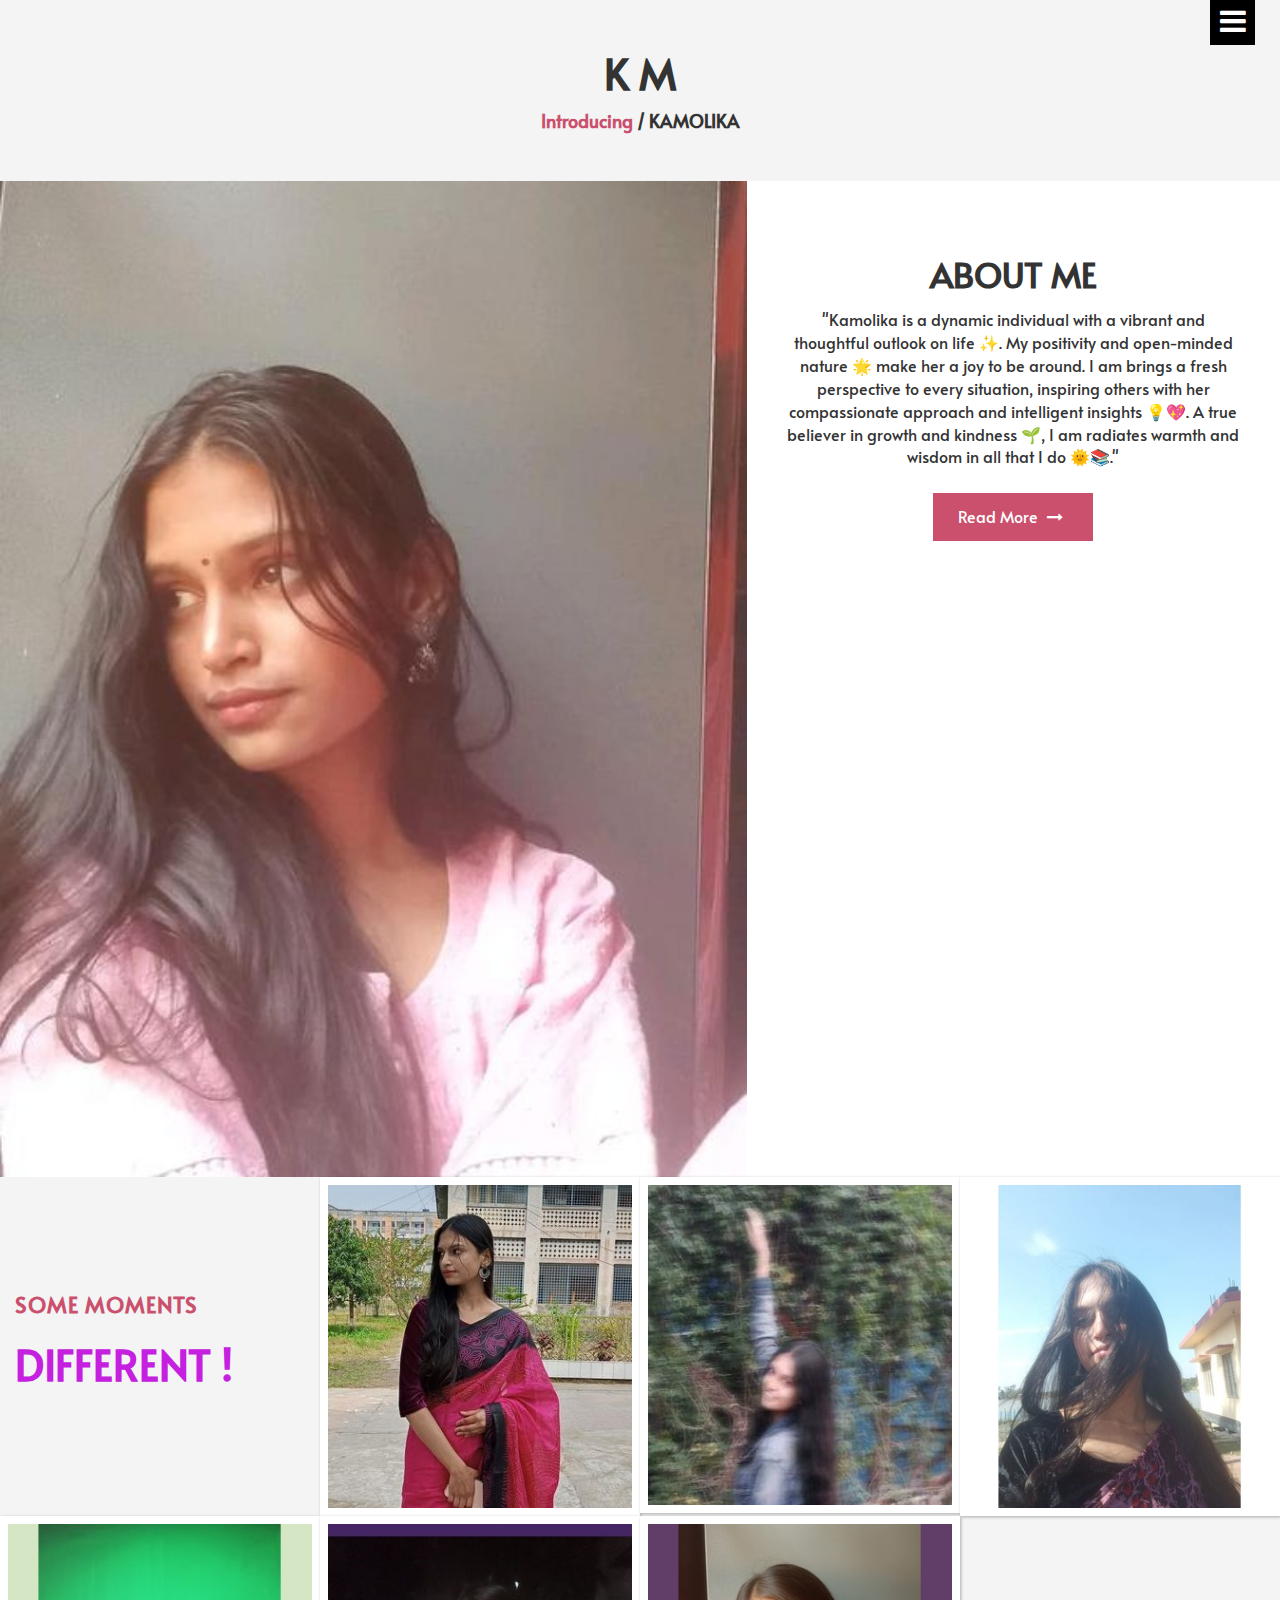
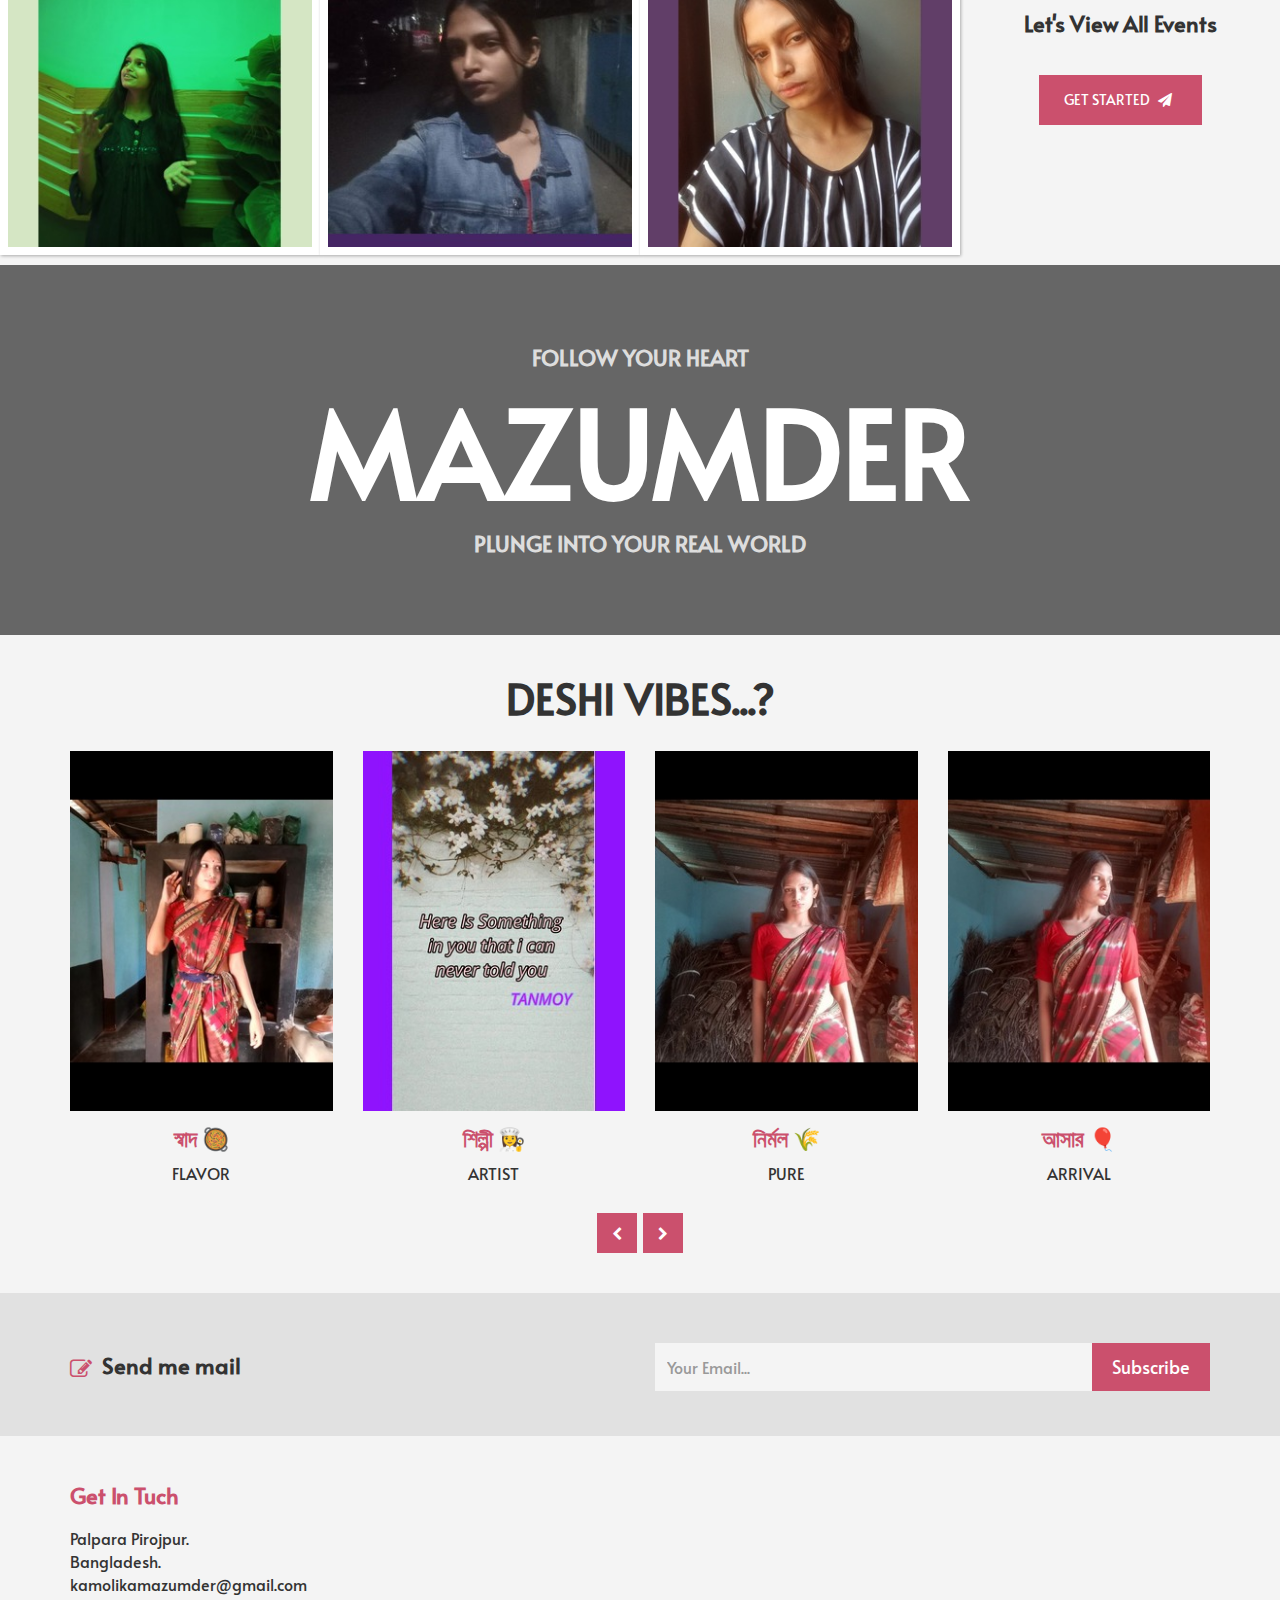
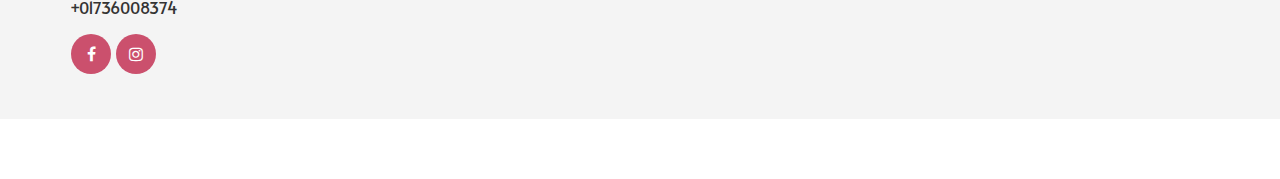
<file: index.html>
<!DOCTYPE html>
<html lang="en">
  <head>
    <meta charset="utf-8">
    <meta http-equiv="X-UA-Compatible" content="IE=edge">
    <meta name="viewport" content="width=device-width, initial-scale=1">
    <title>Kamolika Mazumder</title>
	<link rel="icon" href="img/favicon_1616.jpg" type="image/x-icon">
	<link href="css/bootstrap.min.css" rel="stylesheet">
	<link href="css/global.css" rel="stylesheet">
	<link href="css/index.css" rel="stylesheet">
	<link href="css/about.css" rel="stylesheet">
	<link rel="stylesheet" type="text/css" href="css/font-awesome.min.css" />
	<link href="https://fonts.googleapis.com/css?family=Alata&display=swap" rel="stylesheet">
	<script src="js/jquery-2.1.1.min.js"></script>
    <script src="js/bootstrap.min.js"></script>

  </head>
<body>
<section id="header">
<section id="side_box">
				
				  <a id="menu-toggle" href="#" class="btn btn-primary btn-lg toggle"><i class="fa fa-bars"></i></a>
					<div id="sidebar-wrapper" class="">
					  <ul class="sidebar-nav">
						<a id="menu-close" href="#" class="btn btn-default btn-lg pull-right toggle"><i class="glyphicon glyphicon-remove"></i></a>
						<li class="sidebar-brand">
						  <a href="index.html"><span class="span_1 col_1 bold">KAMOLIKA</span> <br> <span class="span_2">MODELS</span></a>						</li>
					  </ul>
				     <div class="wrap_inner_1 clearfix">
	                    <ul>
							<li><a class="tag_1" href="index.html">Home</a></li>
							<li><a class="tag_1" href="index.html">About Me</a></li>
						</ul>
  					 </div>
					</div>
		
  </section>
			  
</section>

<section id="menu" class="clearfix cd-secondary-nav">
	<nav class="navbar nav_t">
		<div class="container">
		    <div class="navbar-header page-scroll">
				<button type="button" class="navbar-toggle" data-toggle="collapse" data-target="#bs-example-navbar-collapse-1">
					<span class="sr-only">Toggle navigation</span>
					<span class="icon-bar"></span>
					<span class="icon-bar"></span>
					<span class="icon-bar"></span>
				</button>
				<a class="navbar-brand" href="index.html"><span class="span_1 col_1 bold">KAMOLIKA</span> <br> <span class="span_2">FINDING OWN WAY</span></a>
			</div>
			<!-- Brand and toggle get grouped for better mobile display -->
			<!-- Collect the nav links, forms, and other content for toggling -->
			<div class="collapse navbar-collapse" id="bs-example-navbar-collapse-1">
			  	 <ul class="nav navbar-nav">
						 <li><a class="tag_1" href="index.html">Home</a></li>
						 <li><a class="tag_1 active_tab" href="index.html">About Me</a></li>
						</ul>
                 
				 
			</div>
			<!-- /.navbar-collapse -->
		</div>
		<!-- /.container-fluid -->
	</nav>
	
	</section>
	
<section id="center" class="center_all clearfix">
 <div class="container">
  <div class="row">
   <div class="center_about_1 text-center clearfix">
    <div class="col-sm-12">
	 <h2 class="mgt">K M</h2>
	 <h5><a class="col_1" href="#">Introducing</a> / KAMOLIKA</h5>
	</div>
   </div>
  </div>
 </div>
</section>
	
<section id="center_o" class="center_about clearfix">
  <div class="about_h1 clearfix">
  <div class="col-sm-7 space_all">
   <div class="about_h1l clearfix">
    <img src="img/15.jpg" class="iw" alt="abc">
   </div>
  </div>
  <div class="col-sm-5 space_all">
   <div class="about_h1r text-center clearfix">
    <h2 class="mgt">ABOUT ME</h2>
	<p>"Kamolika is a dynamic individual with a vibrant and thoughtful outlook on life ✨. My positivity and open-minded nature 🌟 make her a joy to be around. I am brings a fresh perspective to every situation, inspiring others with her compassionate approach and intelligent insights 💡💖. A true believer in growth and kindness 🌱, I am radiates warmth and wisdom in all that I do 🌞📚."</p>
	<h6><a href="#" class="button">Read More <i class="fa fa-long-arrow-right"></i></a></h6>
   </div>
  </div>
 </div>
</section>

<section id="work">
 <div class="work_1 clearfix">
  <div class="col-sm-3">
   <div class="work_2 clearfix">
    <h4>SOME MOMENTS</h4>
	<h2 style="color: rgb(197, 32, 223);">DIFFERENT !</h2>
   </div>
  </div>
  <div class="col-sm-3 space_all">
   <div class="work_3 clearfix">
    <div class="ih-item square effect14 bottom_to_top"><a href="#">
                      <div class="img"><img src="img/34.jpg" alt="img"></div>
                      <div class="info">
                        <h3>Bliver</h3>
                        <p>I believe in spreading kindness wherever I go 💖. My heart is full of love and compassion, 
							always seeking to bring a smile to the faces of those around me. Love is my superpower 🌟.</p>
                      </div></a></div>
   </div>
  </div>
  <div class="col-sm-3 space_all">
   <div class="work_3 clearfix">
    <div class="ih-item square effect14 bottom_to_top"><a href="#">
                      <div class="img"><img src="img/35.jpg" alt="img"></div>
                      <div class="info">
                        <h3>BE HAPPY</h3>
                        <p>With a heart full of dreams and determination ✨, I embrace life’s challenges with grace 🌸. 
							My love for the little things keeps me grounded, while my optimism lifts me up towards brighter days 🌼💫.</p>
                      </div></a></div>
   </div>
  </div>
  <div class="col-sm-3 space_all">
   <div class="work_3 clearfix">
    <div class="ih-item square effect14 bottom_to_top"><a href="#">
                      <div class="img"><img src="img/36.jpg" alt="img"></div>
                      <div class="info">
                        <h3>RESPECT EVER</h3>
                        <p>I cherish every moment with those I care about ❤️. My open heart allows me to understand others deeply, 
							and I believe that a little kindness and love can change the world 🌍💞.</p>
                      </div></a></div>
   </div>
  </div>
 </div>
 <div class="work_4 clearfix">
  <div class="col-sm-3 space_all">
   <div class="work_3 clearfix">
    <div class="ih-item square effect14 bottom_to_top"><a href="#">
                      <div class="img"><img src="img/37.jpg" alt="img"></div>
                      <div class="info">
                        <h3>SUNSHINE</h3>
                        <p>In every situation, I bring warmth and positivity 🌈. My love for people and life fuels my acti</p>
                      </div></a></div>
   </div>
  </div>
  <div class="col-sm-3 space_all">
   <div class="work_3 clearfix">
    <div class="ih-item square effect14 bottom_to_top"><a href="#">
                      <div class="img"><img src="img/38.jpg" alt="img"></div>
                      <div class="info">
                        <h3>ALONE???</h3>
                        <p>Life is an adventure 🌿, and I walk through it with a heart full of love 💗. My gentle spirit and strong
							values guide me, while my bright smile lights up even the darkest days 🌟.</p>
                      </div></a></div>
   </div>
  </div>
  <div class="col-sm-3 space_all">
   <div class="work_3 clearfix">
    <div class="ih-item square effect14 bottom_to_top"><a href="#">
                      <div class="img"><img src="img/39.jpg" alt="img"></div>
                      <div class="info">
                        <h3>NOTHINGS</h3>
                        <p>"I believe in loving fiercely and living fully 🌻. My heart overflows with care and joy, always ready to 
							brighten someone's day 🌟💛. With love as my guide, I create a world of happiness 💫.</p>
                      </div></a></div>
   </div>
  </div>
  <div class="col-sm-3 space_all">
   <div class="work_5 clearfix">
    <h4>Let's View All Events</h4>
	<a href="#" class="button">GET STARTED <i class="fa fa-paper-plane"></i></a>
   </div>
  </div>
 </div>
</section>

<section id="fashion">
 <div class="container">
  <div class="row">
   <div class="fashion_1 text-center clearfix">
    <div class="col-sm-12">
	 <h4 class="mgt col_3">FOLLOW YOUR HEART</h4>
	 <h1 class="col">MAZUMDER</h1>
	 <h4 class="col_3">PLUNGE INTO YOUR REAL WORLD</h4>
	</div>
   </div>
  </div>
 </div>
</section>

<section id="recent">
 <div class="container">
  <div class="row">
   <div class="recent_1 text-center clearfix">
   <div class="col-sm-12">
    <h2 class="mgt">DESHI VIBES...?</h2>
   </div>	 
   </div>
   <div class="recent_2 clearfix">
    <div id="carousel-example" class="carousel slide" data-ride="carousel">
            <!-- Wrapper for slides -->
            <div class="carousel-inner">
                <div class="item active">
			     <div class="col-sm-3">
                   <div class="recent_2i text-center clearfix">
				    <img src="img/7.jpg" class="iw" alt="abc">
					<h4 class="col_1">স্বাদ 🥘</h4>
					<h6>FLAVOR</h6>
				   </div>				   
				 </div>
				 <div class="col-sm-3">
                   <div class="recent_2i text-center clearfix">
				    <img src="img/8.jpg" class="iw" alt="abc">
					<h4 class="col_1">শিল্পী 👩‍🍳</h4>
					<h6>ARTIST</h6>
				   </div>				   
				 </div>
				 <div class="col-sm-3">
                   <div class="recent_2i text-center clearfix">
				    <img src="img/9.jpg" class="iw" alt="abc">
					<h4 class="col_1">নির্মল 🌾</h4>
					<h6>PURE</h6>
				   </div>				   
				 </div>
				 <div class="col-sm-3">
                   <div class="recent_2i text-center clearfix">
				    <img src="img/10.jpg" class="iw" alt="abc">
					<h4 class="col_1">আসার 🎈</h4>
					<h6>ARRIVAL</h6>
				   </div>				   
				 </div>
                </div>
                <div class="item">
 				 <div class="col-sm-3">
                   <div class="recent_2i text-center clearfix">
				    <img src="img/11.jpg" class="iw" alt="abc">
					<h4 class="col_1">সম্প্রীতি 🤝</h4>
					<h6>HARMONY</h6>
				   </div>				   
				 </div>
				 <div class="col-sm-3">
                   <div class="recent_2i text-center clearfix">
				    <img src="img/12.jpg" class="iw" alt="abc">
					<h4 class="col_1">ঊষা 🌅</h4>
					<h6>DAWN</h6>
				   </div>				   
				 </div>
				 <div class="col-sm-3">
                   <div class="recent_2i text-center clearfix">
				    <img src="img/13.jpg" class="iw" alt="abc">
					<h4 class="col_1">আলোরেখা ✨</h4>
					<h6>LIGHT TRACK</h6>
				   </div>				   
				 </div>
				 <div class="col-sm-3">
                   <div class="recent_2i text-center clearfix">
				    <img src="img/14.jpg" class="iw" alt="abc">
					<h4 class="col_1">চিরন্তন 🔄</h4>
					<h6>ETERNAL</h6>
				   </div>				   
				 </div>
                </div>
            </div>
        </div>
   </div>
   <div class="recent_3 text-center clearfix">
            <div class="col-sm-12">
                <!-- Controls -->
                <div class="controls">
                    <a class="left fa fa-chevron-left btn btn-success" href="#carousel-example" data-slide="prev"></a><a class="right fa fa-chevron-right btn btn-success" href="#carousel-example" data-slide="next"></a>
                </div>
            </div>
        </div>
  </div>
 </div>
</section>

<section id="subscribe">
 <div class="container">
  <div class="row">
   <div class="subscribe_1 clearfix">
    <div class="col-sm-6">  
    <div class="subscribe_1l clearfix">
	 <h4><i class="fa fa-edit col_1"></i> Send me mail</h4>
	</div>
	</div>
	<div class="col-sm-6">  
    <div class="subscribe_1r clearfix">
	  <div class="input-group">
					<input type="text" class="form-control form_2" placeholder="Your Email...">
					<span class="input-group-btn">
						<button class="btn btn-primary" type="button">
							Subscribe</button>
					</span>
      </div>
	</div>
	</div>
   </div>
  </div>
 </div>
</section>

<section id="footer">
 <div class="container">
  <div class="row">
   <div class="footer_1 clearfix">
	<div class="col-sm-3">
	 <div class="footer_1i2 clearfix">
      <h4 class="mgt col_1">Get In Tuch</h4>
	  <p>Palpara Pirojpur.<br>
Bangladesh.<br>
kamolikamazumder@gmail.com<br>
+01736008374</p>
      <ul class="social-network social-circle">
                        <li><a href="https://www.facebook.com/profile.php?id=100079630130288" class="icoFacebook" title="Facebook"><i class="fa fa-facebook"></i></a></li>
                        <li><a href="https://www.instagram.com/ka.mo.li.ka/" class="icoInstagram" title="Instagram"><i class="fa fa-instagram"></i></a></li>
                    </ul>
	 </div>
	</div>
   </div>
  </div>
 </div>
</section>

<section id="footer_b">
 <div class="container">
  <div class="row">
  </div>
 </div>
</section>

<script>
	  $("#menu-close").click(function(e) {
    e.preventDefault();
    $("#sidebar-wrapper").toggleClass("active");
  });
  $("#menu-toggle").click(function(e) {
    e.preventDefault();
    $("#sidebar-wrapper").toggleClass("active");
  });
	</script>
</body>
 
</html>
</file>
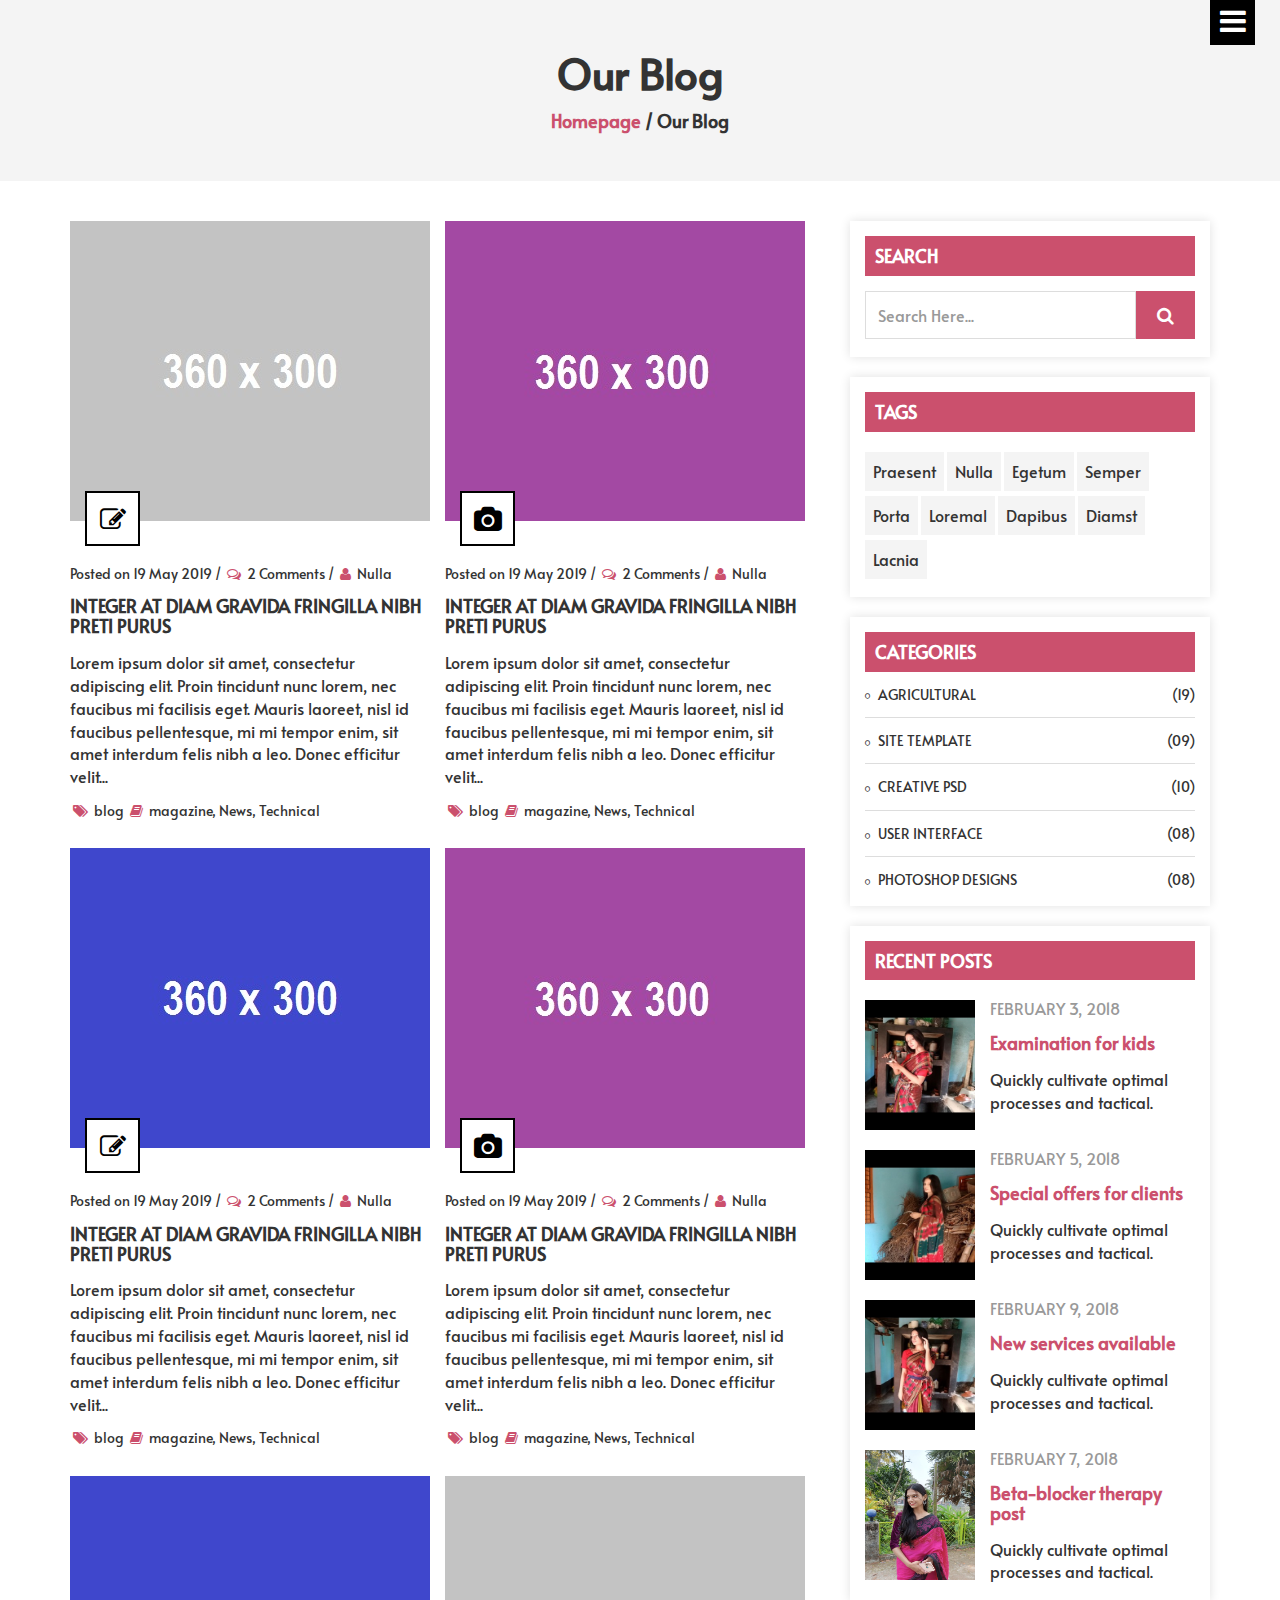
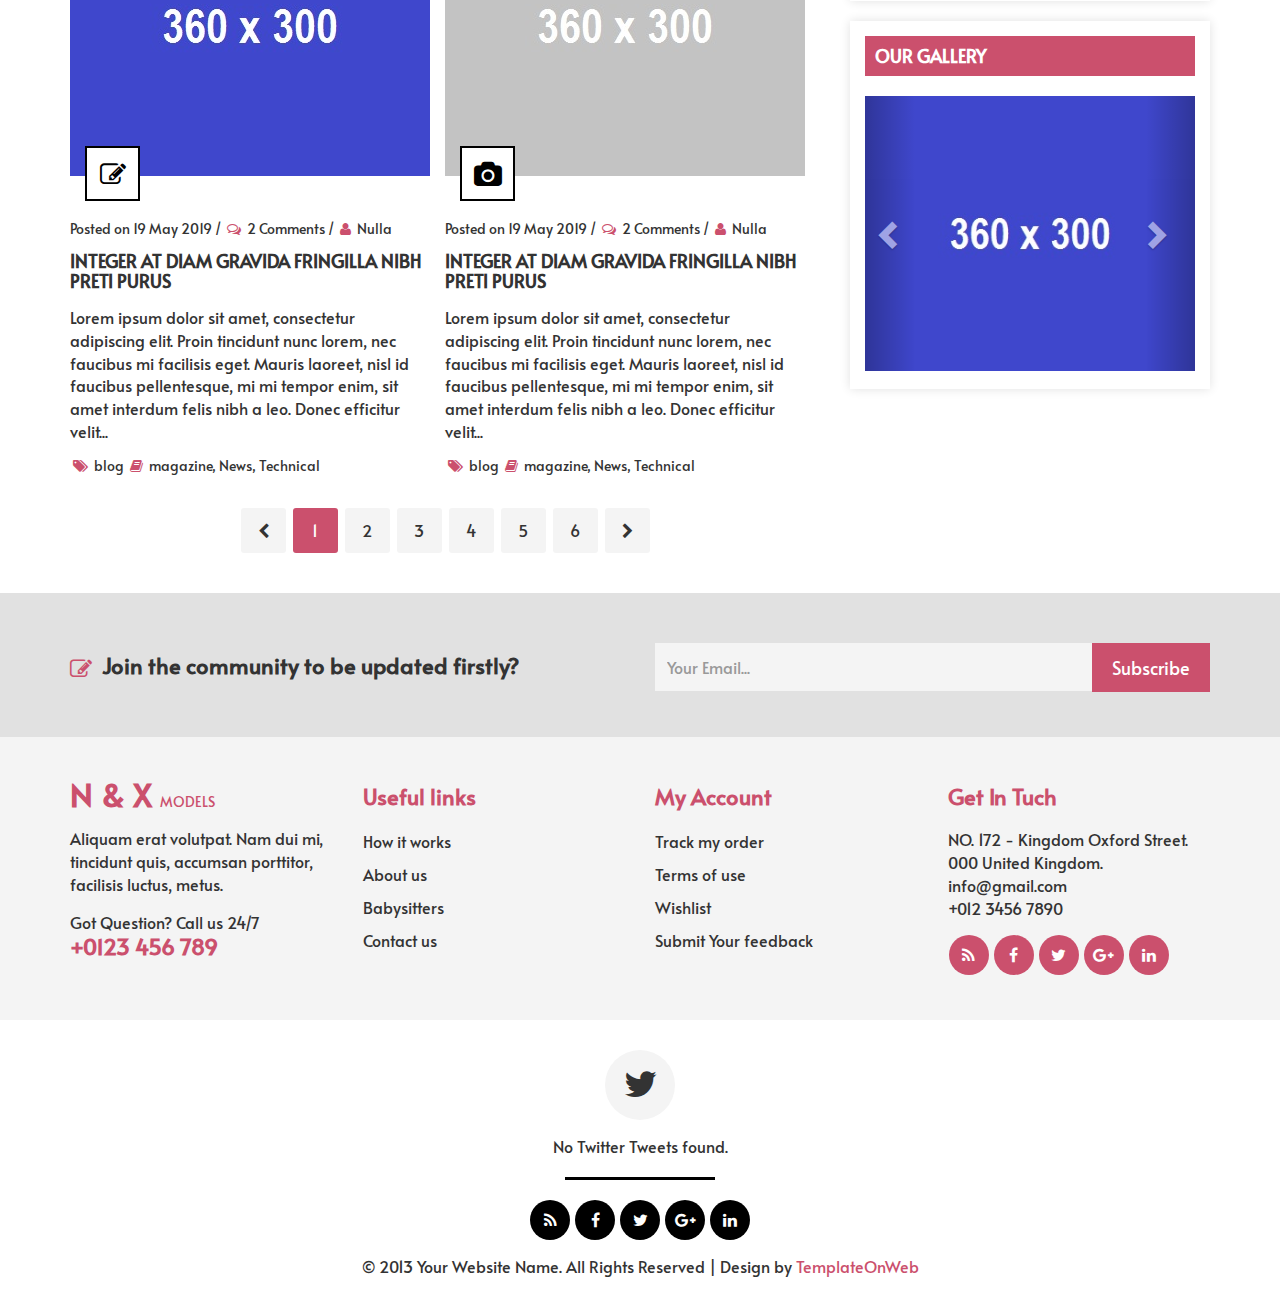
<file: blog.html>
<!DOCTYPE html>
<html lang="en">
  <head>
    <meta charset="utf-8">
    <meta http-equiv="X-UA-Compatible" content="IE=edge">
    <meta name="viewport" content="width=device-width, initial-scale=1">
    <title>Nx Models</title>
	<link href="css/bootstrap.min.css" rel="stylesheet">
	<link href="css/global.css" rel="stylesheet">
	<link href="css/index.css" rel="stylesheet">
	<link href="css/blog.css" rel="stylesheet">
	<link rel="stylesheet" type="text/css" href="css/font-awesome.min.css" />
	<link href="https://fonts.googleapis.com/css?family=Alata&display=swap" rel="stylesheet">
	<script src="js/jquery-2.1.1.min.js"></script>
    <script src="js/bootstrap.min.js"></script>

  </head>
<body>
<section id="header">
<section id="side_box">
				
				  <a id="menu-toggle" href="#" class="btn btn-primary btn-lg toggle"><i class="fa fa-bars"></i></a>
					<div id="sidebar-wrapper" class="">
					  <ul class="sidebar-nav">
						<a id="menu-close" href="#" class="btn btn-default btn-lg pull-right toggle"><i class="glyphicon glyphicon-remove"></i></a>
						<li class="sidebar-brand">
						  <a href="index.html"><span class="span_1 col_1 bold">N & X</span> <br> <span class="span_2">MODELS</span></a>						</li>
					  </ul>
				     <div class="wrap_inner_1 clearfix">
	                    <ul>
						 <li><a class="tag_1" href="index.html">Home</a></li>
						 <li><a class="tag_1" href="about.html">About Us</a></li>
						 <li><a class="tag_1 active_tab" href="blog.html">Blog</a></li>
						 <li><a class="tag_1" href="blog_detail.html">Blog Detail</a></li>
						 <li><a class="tag_1" href="services.html">Services</a></li>
						 <li><a class="tag_1" href="gallery.html">Gallery</a></li>
						 <li><a class="tag_1" href="contact.html">Contact Us</a></li>
						</ul>
  					 </div>
					</div>
		
  </section>
			  
</section>

<section id="menu" class="clearfix cd-secondary-nav">
	<nav class="navbar nav_t">
		<div class="container">
		    <div class="navbar-header page-scroll">
				<button type="button" class="navbar-toggle" data-toggle="collapse" data-target="#bs-example-navbar-collapse-1">
					<span class="sr-only">Toggle navigation</span>
					<span class="icon-bar"></span>
					<span class="icon-bar"></span>
					<span class="icon-bar"></span>
				</button>
				<a class="navbar-brand" href="index.html"><span class="span_1 col_1 bold">N & X</span> <br> <span class="span_2">MODELS</span></a>
			</div>
			<!-- Brand and toggle get grouped for better mobile display -->
			<!-- Collect the nav links, forms, and other content for toggling -->
			<div class="collapse navbar-collapse" id="bs-example-navbar-collapse-1">
			  	 <ul class="nav navbar-nav">
					<li><a class="tag_1" href="index.html">Home</a></li>
					<li><a class="tag_1" href="about.html">About Me</a></li>
					<li><a class="tag_1" href="contact.html">Contact Me</a></li>
				</ul>
                 
				 
			</div>
			<!-- /.navbar-collapse -->
		</div>
		<!-- /.container-fluid -->
	</nav>
	
	</section>
	
<section id="center" class="center_all clearfix">
 <div class="container">
  <div class="row">
   <div class="center_about_1 text-center clearfix">
    <div class="col-sm-12">
	 <h2 class="mgt">Our  Blog</h2>
	 <h5><a class="col_1" href="#">Homepage</a> / Our Blog</h5>
	</div>
   </div>
  </div>
 </div>
</section>

<section id="blog" class="clearfix">
 <div class="container">
  <div class="row">
   <div class="blog_1 clearfix">
    <div class="col-sm-8">
      <div class="blog_h1 mgt clearfix">
	 <div class="col-sm-6 space_left">
	  <div class="blog_h1i1 clearfix">
	    <div class="blog_h1i1i clearfix">
		  <img src="img/28.jpg" class="iw" alt="abc">
		</div>
		<div class="blog_h1i1i1 clearfix">
		 <span><a href="blog_detail.html"><i class="fa fa-edit"></i></a></span>
		</div>
	  </div>
	  <div class="blog_h1i2 clearfix">
	   <h6 class="small_tag">Posted on 19 May 2019 /  <a href="blog_detail.html"><i class="fa fa-comments-o col_1"></i> 2 Comments</a> /  <a href="blog_detail.html"><i class="fa fa-user col_1"></i> Nulla</a></h6>
	   <h5>INTEGER AT DIAM GRAVIDA FRINGILLA NIBH PRETI PURUS</h5>
	   <p>Lorem ipsum dolor sit amet, consectetur adipiscing elit. Proin tincidunt nunc lorem, nec faucibus mi facilisis eget. Mauris laoreet, nisl id faucibus pellentesque, mi mi tempor enim, sit amet interdum felis nibh a leo. Donec efficitur velit...</p>
	   <h6 class="small_tag"><i class="fa fa-tags col_1"></i> <a href="blog_detail.html">blog</a> <i class="fa fa-book col_1"></i> <a href="blog_detail.html">magazine</a>, <a href="blog_detail.html">News</a>, <a href="blog_detail.html">Technical</a></h6>
	  </div>
	 </div>
	 <div class="col-sm-6 space_left">
	  <div class="blog_h1i1 clearfix">
	    <div class="blog_h1i1i clearfix">
		  <img src="img/29.jpg" class="iw" alt="abc">
		</div>
		<div class="blog_h1i1i1 clearfix">
		 <span><a href="blog_detail.html"><i class="fa fa-camera"></i></a></span>
		</div>
	  </div>
	  <div class="blog_h1i2 clearfix">
	   <h6 class="small_tag">Posted on 19 May 2019 /  <a href="blog_detail.html"><i class="fa fa-comments-o col_1"></i> 2 Comments</a> /  <a href="blog_detail.html"><i class="fa fa-user col_1"></i> Nulla</a></h6>
	   <h5>INTEGER AT DIAM GRAVIDA FRINGILLA NIBH PRETI PURUS</h5>
	   <p>Lorem ipsum dolor sit amet, consectetur adipiscing elit. Proin tincidunt nunc lorem, nec faucibus mi facilisis eget. Mauris laoreet, nisl id faucibus pellentesque, mi mi tempor enim, sit amet interdum felis nibh a leo. Donec efficitur velit...</p>
	   <h6 class="small_tag"><i class="fa fa-tags col_1"></i> <a href="blog_detail.html">blog</a> <i class="fa fa-book col_1"></i> <a href="blog_detail.html">magazine</a>, <a href="blog_detail.html">News</a>, <a href="blog_detail.html">Technical</a></h6>
	  </div>
	 </div>
	 
	</div>
	  <div class="blog_h1 clearfix">
	 <div class="col-sm-6 space_left">
	  <div class="blog_h1i1 clearfix">
	    <div class="blog_h1i1i clearfix">
		  <img src="img/30.jpg" class="iw" alt="abc">
		</div>
		<div class="blog_h1i1i1 clearfix">
		 <span><a href="blog_detail.html"><i class="fa fa-edit"></i></a></span>
		</div>
	  </div>
	  <div class="blog_h1i2 clearfix">
	   <h6 class="small_tag">Posted on 19 May 2019 /  <a href="blog_detail.html"><i class="fa fa-comments-o col_1"></i> 2 Comments</a> /  <a href="blog_detail.html"><i class="fa fa-user col_1"></i> Nulla</a></h6>
	   <h5>INTEGER AT DIAM GRAVIDA FRINGILLA NIBH PRETI PURUS</h5>
	   <p>Lorem ipsum dolor sit amet, consectetur adipiscing elit. Proin tincidunt nunc lorem, nec faucibus mi facilisis eget. Mauris laoreet, nisl id faucibus pellentesque, mi mi tempor enim, sit amet interdum felis nibh a leo. Donec efficitur velit...</p>
	   <h6 class="small_tag"><i class="fa fa-tags col_1"></i> <a href="blog_detail.html">blog</a> <i class="fa fa-book col_1"></i> <a href="blog_detail.html">magazine</a>, <a href="blog_detail.html">News</a>, <a href="blog_detail.html">Technical</a></h6>
	  </div>
	 </div>
	 <div class="col-sm-6 space_left">
	  <div class="blog_h1i1 clearfix">
	    <div class="blog_h1i1i clearfix">
		  <img src="img/40.jpg" class="iw" alt="abc">
		</div>
		<div class="blog_h1i1i1 clearfix">
		 <span><a href="blog_detail.html"><i class="fa fa-camera"></i></a></span>
		</div>
	  </div>
	  <div class="blog_h1i2 clearfix">
	   <h6 class="small_tag">Posted on 19 May 2019 /  <a href="blog_detail.html"><i class="fa fa-comments-o col_1"></i> 2 Comments</a> /  <a href="blog_detail.html"><i class="fa fa-user col_1"></i> Nulla</a></h6>
	   <h5>INTEGER AT DIAM GRAVIDA FRINGILLA NIBH PRETI PURUS</h5>
	   <p>Lorem ipsum dolor sit amet, consectetur adipiscing elit. Proin tincidunt nunc lorem, nec faucibus mi facilisis eget. Mauris laoreet, nisl id faucibus pellentesque, mi mi tempor enim, sit amet interdum felis nibh a leo. Donec efficitur velit...</p>
	   <h6 class="small_tag"><i class="fa fa-tags col_1"></i> <a href="blog_detail.html">blog</a> <i class="fa fa-book col_1"></i> <a href="blog_detail.html">magazine</a>, <a href="blog_detail.html">News</a>, <a href="blog_detail.html">Technical</a></h6>
	  </div>
	 </div>
	 
	</div>
	  <div class="blog_h1 clearfix">
	 <div class="col-sm-6 space_left">
	  <div class="blog_h1i1 clearfix">
	    <div class="blog_h1i1i clearfix">
		  <img src="img/41.jpg" class="iw" alt="abc">
		</div>
		<div class="blog_h1i1i1 clearfix">
		 <span><a href="blog_detail.html"><i class="fa fa-edit"></i></a></span>
		</div>
	  </div>
	  <div class="blog_h1i2 clearfix">
	   <h6 class="small_tag">Posted on 19 May 2019 /  <a href="blog_detail.html"><i class="fa fa-comments-o col_1"></i> 2 Comments</a> /  <a href="blog_detail.html"><i class="fa fa-user col_1"></i> Nulla</a></h6>
	   <h5>INTEGER AT DIAM GRAVIDA FRINGILLA NIBH PRETI PURUS</h5>
	   <p>Lorem ipsum dolor sit amet, consectetur adipiscing elit. Proin tincidunt nunc lorem, nec faucibus mi facilisis eget. Mauris laoreet, nisl id faucibus pellentesque, mi mi tempor enim, sit amet interdum felis nibh a leo. Donec efficitur velit...</p>
	   <h6 class="small_tag"><i class="fa fa-tags col_1"></i> <a href="blog_detail.html">blog</a> <i class="fa fa-book col_1"></i> <a href="blog_detail.html">magazine</a>, <a href="blog_detail.html">News</a>, <a href="blog_detail.html">Technical</a></h6>
	  </div>
	 </div>
	 <div class="col-sm-6 space_left">
	  <div class="blog_h1i1 clearfix">
	    <div class="blog_h1i1i clearfix">
		  <img src="img/42.jpg" class="iw" alt="abc">
		</div>
		<div class="blog_h1i1i1 clearfix">
		 <span><a href="blog_detail.html"><i class="fa fa-camera"></i></a></span>
		</div>
	  </div>
	  <div class="blog_h1i2 clearfix">
	   <h6 class="small_tag">Posted on 19 May 2019 /  <a href="blog_detail.html"><i class="fa fa-comments-o col_1"></i> 2 Comments</a> /  <a href="blog_detail.html"><i class="fa fa-user col_1"></i> Nulla</a></h6>
	   <h5>INTEGER AT DIAM GRAVIDA FRINGILLA NIBH PRETI PURUS</h5>
	   <p>Lorem ipsum dolor sit amet, consectetur adipiscing elit. Proin tincidunt nunc lorem, nec faucibus mi facilisis eget. Mauris laoreet, nisl id faucibus pellentesque, mi mi tempor enim, sit amet interdum felis nibh a leo. Donec efficitur velit...</p>
	   <h6 class="small_tag"><i class="fa fa-tags col_1"></i> <a href="blog_detail.html">blog</a> <i class="fa fa-book col_1"></i> <a href="blog_detail.html">magazine</a>, <a href="blog_detail.html">News</a>, <a href="blog_detail.html">Technical</a></h6>
	  </div>
	 </div>
	 
	</div>
	  <div class="pages clearfix text-center">
		 <ul>
			<li><a href="blog_detail.html"><i class="fa fa-chevron-left"></i></a></li>
			<li class="act"><a href="blog_detail.html">1</a></li>
			<li><a href="blog_detail.html">2</a></li>
			<li><a href="blog_detail.html">3</a></li>
			<li><a href="blog_detail.html">4</a></li>
			<li><a href="blog_detail.html">5</a></li>
			<li><a href="blog_detail.html">6</a></li>
			<li><a href="blog_detail.html"><i class="fa fa-chevron-right"></i></a></li>
		   </ul>
	  </div>
	</div>
	<div class="col-sm-4">
     <div class="blog_1r clearfix">
	  <div class="product_1i mgt clearfix">
	   <h5 class="mgt">SEARCH</h5>
	  <div class="input-group">
					<input type="text" class="form-control form_2" placeholder="Search Here...">
					<span class="input-group-btn">
						<button class="btn btn-primary" type="button">
							<i class="fa fa-search"></i></button>
					</span>
      </div>
	  </div>
	  <div class="product_1i1 clearfix">
	   <h5 class="mgt">TAGS</h5>
	   <ul>
		 <li><a href="blog_detail.html">Praesent</a></li>
		 <li><a href="blog_detail.html">Nulla</a></li>
		 <li><a href="blog_detail.html">Egetum</a></li>
		 <li><a href="blog_detail.html">Semper</a></li>
		 <li><a href="blog_detail.html">Porta</a></li>
		 <li><a href="blog_detail.html">Loremal</a></li>
		 <li><a href="blog_detail.html">Dapibus</a></li>
		 <li><a href="blog_detail.html">Diamst</a></li>
		 <li><a href="blog_detail.html">Lacnia</a></li>
		 </ul>
	  </div>
	  <div class="blog_1li2 clearfix">
	    <h5 class="mgt">CATEGORIES</h5>
		<h6><a href="blog_detail.html"><i class="fa fa-circle-o"></i> Agricultural<span class="pull-right">(19)</span></a></h6>
		<h6><a href="blog_detail.html"><i class="fa fa-circle-o"></i> SITE TEMPLATE<span class="pull-right">(09)</span></a></h6>
		<h6><a href="blog_detail.html"><i class="fa fa-circle-o"></i> CREATIVE PSD<span class="pull-right">(10)</span></a></h6>
		<h6><a href="blog_detail.html"><i class="fa fa-circle-o"></i> USER INTERFACE<span class="pull-right">(08)</span></a></h6>
		<h6 class="pdb border_none"><a href="blog_detail.html"><i class="fa fa-circle-o"></i> PHOTOSHOP DESIGNS<span class="pull-right">(08)</span></a></h6>
	  </div>
	  <div class="blog_1r1 clearfix">
	   <h5 class="mgt head_bg">RECENT POSTS</h5>
	   <div class="blog_1r1i clearfix">
	    <div class="col-sm-4 space_all">
		 <div class="blog_1r1il clearfix">
		  <a href="blog_detail.html"><img src="img/11.jpg" class="iw" alt="abc" height="130"></a>
		 </div>
		</div>
		<div class="col-sm-8 space_right">
		 <div class="blog_1r1il clearfix">
		  <h6 class="col_2 mgt normal">FEBRUARY 3, 2018</h6>
		  <h5><a class="col_1" href="blog_detail.html">Examination for kids</a></h5>
		  <p>Quickly cultivate optimal processes and tactical.</p>
		 </div>
		</div>
	   </div>
	   <div class="blog_1r1i clearfix">
	    <div class="col-sm-4 space_all">
		 <div class="blog_1r1il clearfix">
		  <a href="blog_detail.html"><img src="img/12.jpg" class="iw" alt="abc" height="130"></a>
		 </div>
		</div>
		<div class="col-sm-8 space_right">
		 <div class="blog_1r1il clearfix">
		  <h6 class="col_2 mgt normal">FEBRUARY 5, 2018</h6>
		  <h5><a class="col_1" href="blog_detail.html">Special offers for clients</a></h5>
		  <p>Quickly cultivate optimal processes and tactical.</p>
		 </div>
		</div>
	   </div>
	   <div class="blog_1r1i clearfix">
	    <div class="col-sm-4 space_all">
		 <div class="blog_1r1il clearfix">
		  <a href="blog_detail.html"><img src="img/13.jpg" class="iw" alt="abc" height="130"></a>
		 </div>
		</div>
		<div class="col-sm-8 space_right">
		 <div class="blog_1r1il clearfix">
		  <h6 class="col_2 mgt normal">FEBRUARY 9, 2018</h6>
		  <h5><a class="col_1" href="blog_detail.html">New services available</a></h5>
		  <p>Quickly cultivate optimal processes and tactical.</p>
		 </div>
		</div>
	   </div>
	   <div class="blog_1r1i clearfix">
	    <div class="col-sm-4 space_all">
		 <div class="blog_1r1il clearfix">
		  <a href="blog_detail.html"><img src="img/14.jpg" class="iw" alt="abc" height="130"></a>
		 </div>
		</div>
		<div class="col-sm-8 space_right">
		 <div class="blog_1r1il clearfix">
		  <h6 class="col_2 mgt normal">FEBRUARY 7, 2018</h6>
		  <h5><a class="col_1" href="blog_detail.html">Beta-blocker therapy post</a></h5>
		  <p>Quickly cultivate optimal processes and tactical.</p>
		 </div>
		</div>
	   </div>
	  </div>
	  <div class="product_1i clearfix">
	   <h5 class="mgt">OUR GALLERY</h5><br>
	  <div class="carousel slide" id="myCarousel_2">
                                    <!-- Carousel items -->
		<div class="carousel-inner">
			<div class="item" data-slide-number="0">
			 <img src="img/40.jpg" alt="abc" class="iw mgt">
			</div>

			<div class="item active" data-slide-number="1">
			 <img src="img/41.jpg" alt="abc" class="iw mgt">
			</div>

			<div class="item" data-slide-number="2">
			 <img src="img/42.jpg" alt="abc" class="iw mgt">
			</div>

		</div><!-- Carousel nav -->
		<a class="left carousel-control" href="#myCarousel_2" role="button" data-slide="prev">
			<span class="glyphicon glyphicon-chevron-left"></span>                                       
		</a>
		<a class="right carousel-control" href="#myCarousel_2" role="button" data-slide="next">
			<span class="glyphicon glyphicon-chevron-right"></span>                                       
		</a>                                
     </div>
	  </div>
	 </div>
	</div>
   </div>
  </div>
 </div>
</section>
	
<section id="subscribe">
 <div class="container">
  <div class="row">
   <div class="subscribe_1 clearfix">
    <div class="col-sm-6">  
    <div class="subscribe_1l clearfix">
	 <h4><i class="fa fa-edit col_1"></i> Join the community to be updated firstly?</h4>
	</div>
	</div>
	<div class="col-sm-6">  
    <div class="subscribe_1r clearfix">
	  <div class="input-group">
					<input type="text" class="form-control form_2" placeholder="Your Email...">
					<span class="input-group-btn">
						<button class="btn btn-primary" type="button">
							Subscribe</button>
					</span>
      </div>
	</div>
	</div>
   </div>
  </div>
 </div>
</section>

<section id="footer">
 <div class="container">
  <div class="row">
   <div class="footer_1 clearfix">
    <div class="col-sm-3">
	 <div class="footer_1i clearfix">
	   <h3 class="mgt"><a class="col_1" href="index.html">N & X <span class="small_tag">MODELS</span></a></h3>
	   <p> Aliquam erat volutpat. Nam dui mi, tincidunt quis, accumsan porttitor, facilisis luctus, metus.</p>
	   <p>Got Question? Call us 24/7</p>
	   <h4 class="mgt"><a class="col_1" href="#">+0123 456 789</a></h4>
	 </div>
	</div>
	<div class="col-sm-3">
	 <div class="footer_1i1 clearfix">
      <h4 class="mgt col_1">Useful links</h4>
	  <ul class="normal">
	   <li><a href="#">How it works</a></li>
	   <li><a href="#">About us</a></li>
	   <li><a href="#">Babysitters</a></li>
	   <li><a href="#">Contact us</a></li>
	  </ul>
	 </div>
	</div>
	<div class="col-sm-3">
	 <div class="footer_1i1 clearfix">
      <h4 class="mgt col_1">My Account</h4>
	  <ul class="normal">
	   <li><a href="#">Track my order</a></li>
	   <li><a href="#">Terms of use</a></li>
	   <li><a href="#">Wishlist</a></li>
	   <li><a href="#">Submit Your feedback</a></li>
	  </ul>
	 </div>
	</div>
	<div class="col-sm-3">
	 <div class="footer_1i2 clearfix">
      <h4 class="mgt col_1">Get In Tuch</h4>
	  <p>NO. 172 - Kingdom Oxford Street.<br>
000 United Kingdom.<br>
info@gmail.com<br>
+012 3456 7890</p>
      <ul class="social-network social-circle">
                        <li><a href="#" class="icoRss" title="Rss"><i class="fa fa-rss"></i></a></li>
                        <li><a href="#" class="icoFacebook" title="Facebook"><i class="fa fa-facebook"></i></a></li>
                        <li><a href="#" class="icoTwitter" title="Twitter"><i class="fa fa-twitter"></i></a></li>
                        <li><a href="#" class="icoGoogle" title="Google +"><i class="fa fa-google-plus"></i></a></li>
                        <li><a href="#" class="icoLinkedin" title="Linkedin"><i class="fa fa-linkedin"></i></a></li>
                    </ul>
	 </div>
	</div>
   </div>
  </div>
 </div>
</section>

<section id="footer_b">
 <div class="container">
  <div class="row">
    <div class="footer_b1 text-center clearfix">
	 <div class="col-sm-12">
	  <span class="span_1"><i class="fa fa-twitter"></i></span>
	  <p>No Twitter Tweets found.</p>
	  <hr>
	  <ul class="social-network social-circle">
                        <li><a href="#" class="icoRss" title="Rss"><i class="fa fa-rss"></i></a></li>
                        <li><a href="#" class="icoFacebook" title="Facebook"><i class="fa fa-facebook"></i></a></li>
                        <li><a href="#" class="icoTwitter" title="Twitter"><i class="fa fa-twitter"></i></a></li>
                        <li><a href="#" class="icoGoogle" title="Google +"><i class="fa fa-google-plus"></i></a></li>
                        <li><a href="#" class="icoLinkedin" title="Linkedin"><i class="fa fa-linkedin"></i></a></li>
      </ul>
	  <p>© 2013 Your Website Name. All Rights Reserved | Design by <a class="col_1" href="http://www.templateonweb.com">TemplateOnWeb</a></p>
	 </div>
	</div>
  </div>
 </div>
</section>

<script>
	  $("#menu-close").click(function(e) {
    e.preventDefault();
    $("#sidebar-wrapper").toggleClass("active");
  });
  $("#menu-toggle").click(function(e) {
    e.preventDefault();
    $("#sidebar-wrapper").toggleClass("active");
  });
	</script>
</body>
 
</html>
</file>
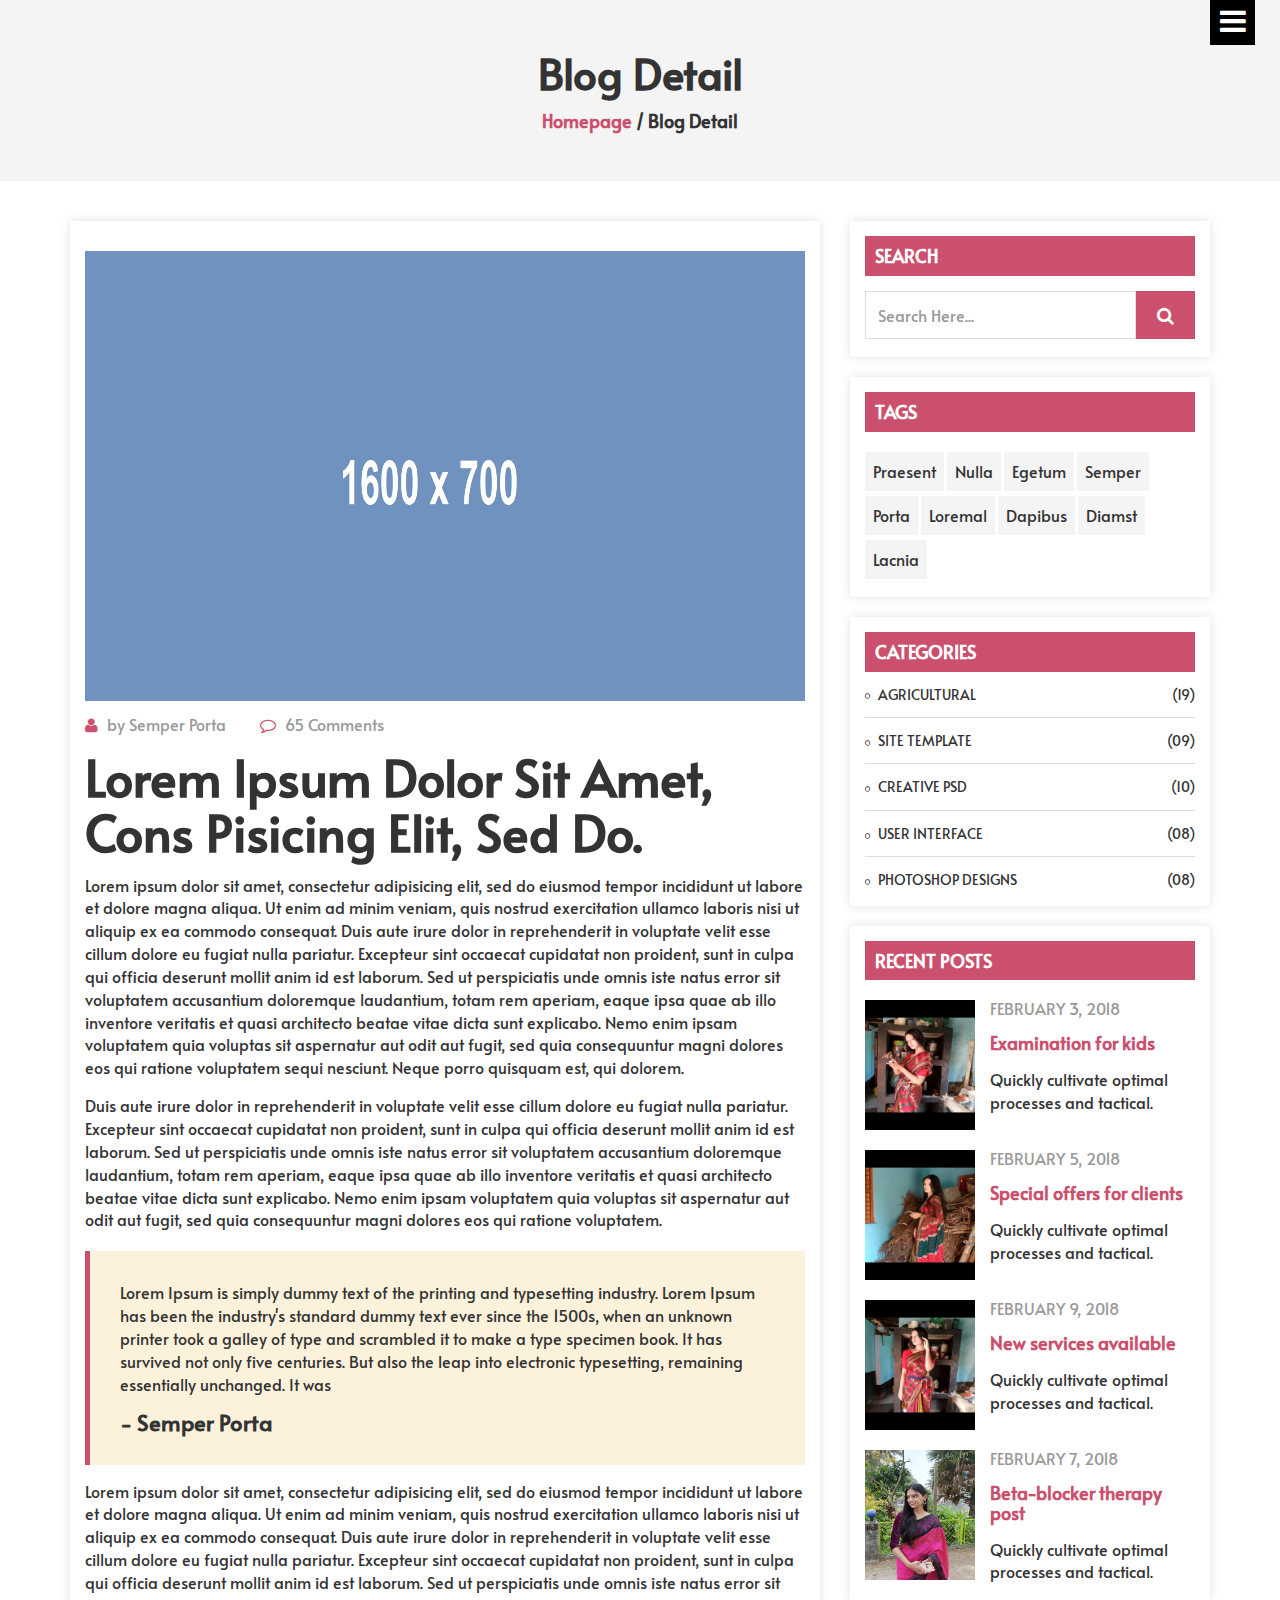
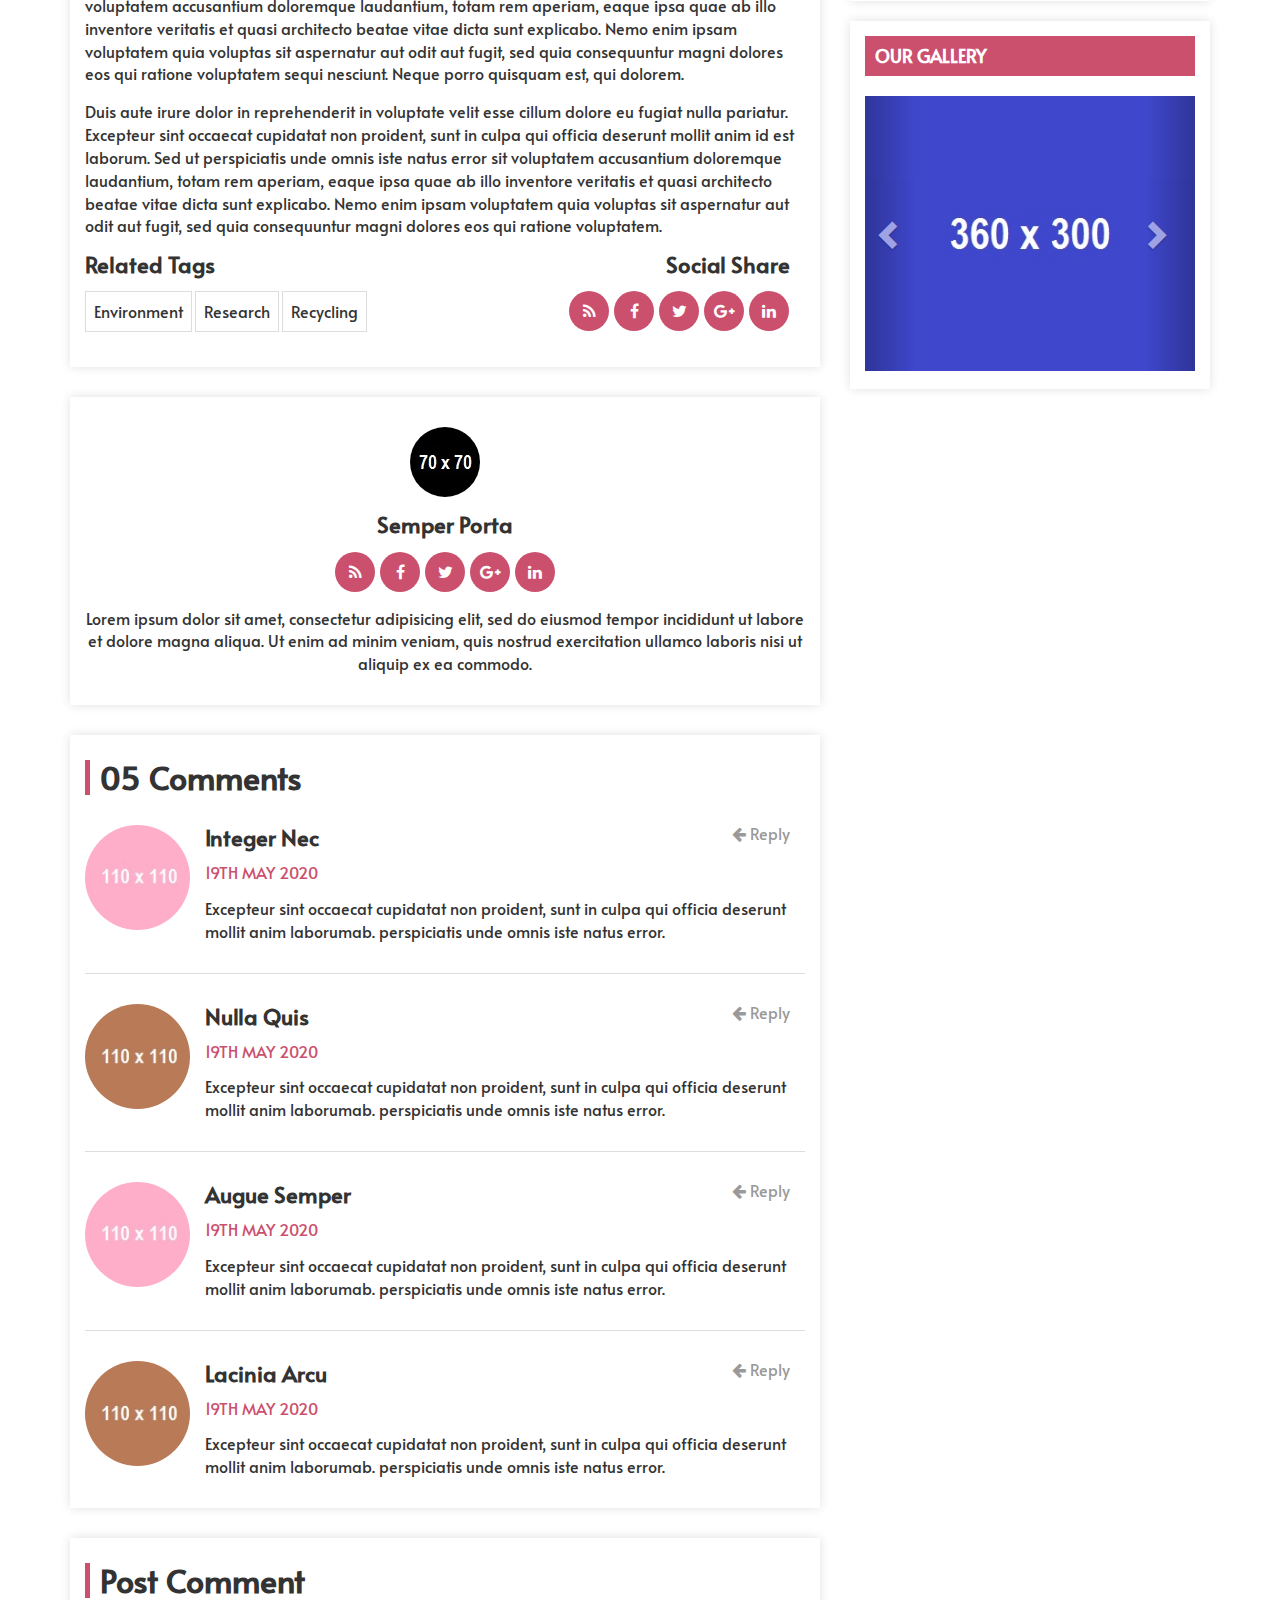
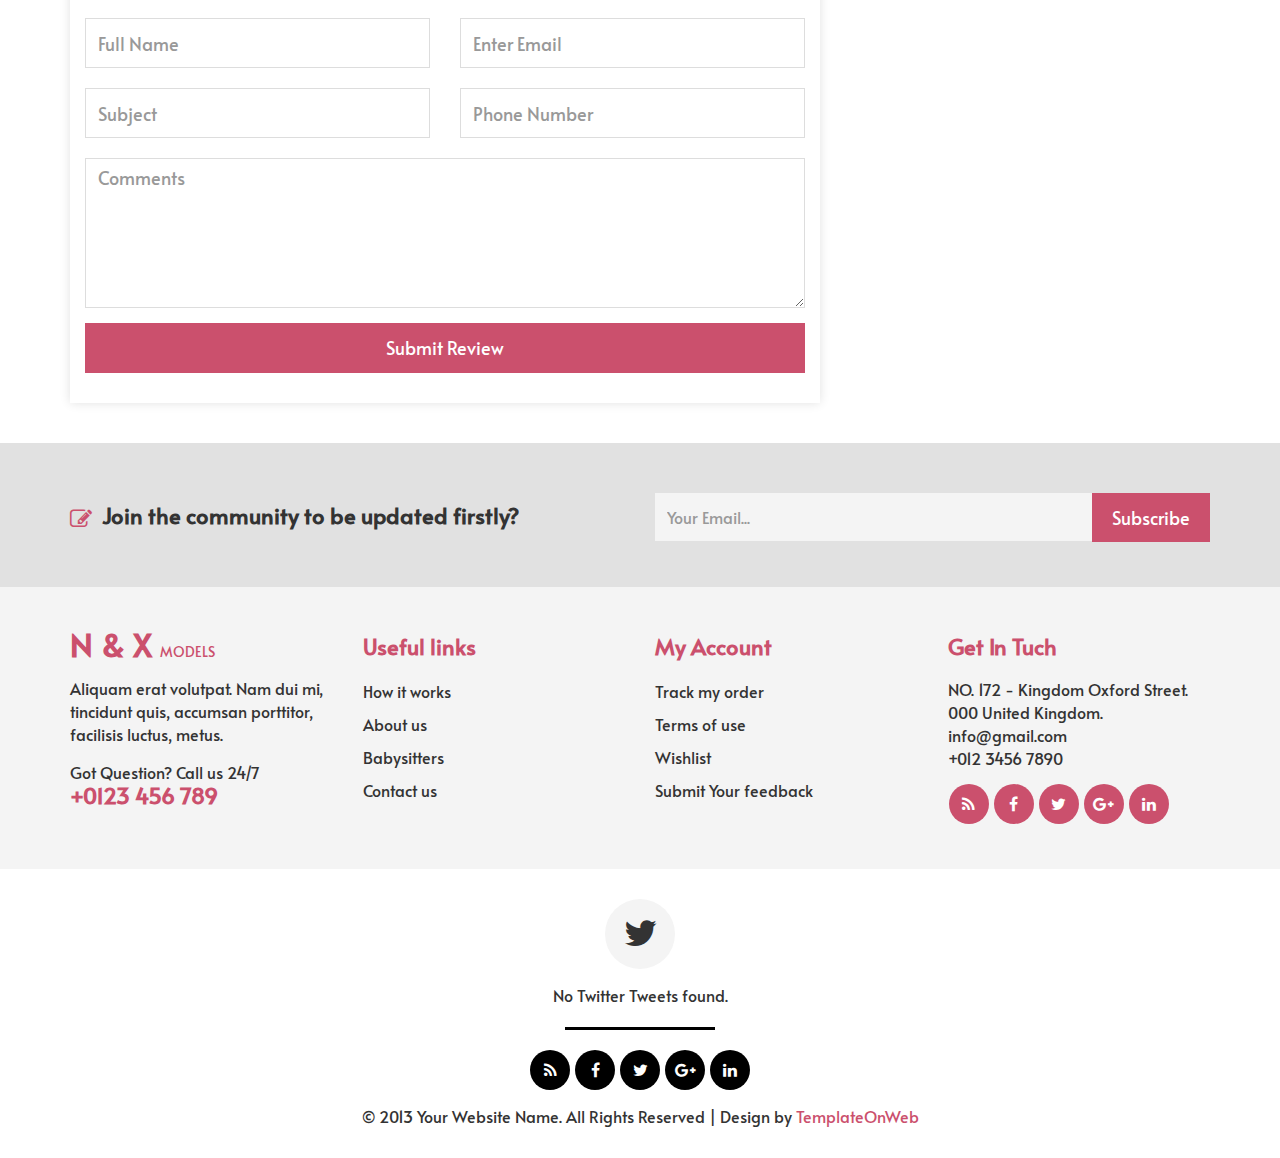
<file: blog_detail.html>
<!DOCTYPE html>
<html lang="en">
  <head>
    <meta charset="utf-8">
    <meta http-equiv="X-UA-Compatible" content="IE=edge">
    <meta name="viewport" content="width=device-width, initial-scale=1">
    <title>Nx Models</title>
	<link href="css/bootstrap.min.css" rel="stylesheet">
	<link href="css/global.css" rel="stylesheet">
	<link href="css/index.css" rel="stylesheet">
	<link href="css/blog.css" rel="stylesheet">
	<link rel="stylesheet" type="text/css" href="css/font-awesome.min.css" />
	<link href="https://fonts.googleapis.com/css?family=Alata&display=swap" rel="stylesheet">
	<script src="js/jquery-2.1.1.min.js"></script>
    <script src="js/bootstrap.min.js"></script>

  </head>
<body>
<section id="header">
<section id="side_box">
				
				  <a id="menu-toggle" href="#" class="btn btn-primary btn-lg toggle"><i class="fa fa-bars"></i></a>
					<div id="sidebar-wrapper" class="">
					  <ul class="sidebar-nav">
						<a id="menu-close" href="#" class="btn btn-default btn-lg pull-right toggle"><i class="glyphicon glyphicon-remove"></i></a>
						<li class="sidebar-brand">
						  <a href="index.html"><span class="span_1 col_1 bold">N & X</span> <br> <span class="span_2">MODELS</span></a>						</li>
					  </ul>
				     <div class="wrap_inner_1 clearfix">
	                    <ul>
						 <li><a class="tag_1" href="index.html">Home</a></li>
						 <li><a class="tag_1" href="about.html">About Me</a></li>
						 <li><a class="tag_1" href="contact.html">Contact Me</a></li>
						</ul>
  					 </div>
					</div>
		
  </section>
			  
</section>

<section id="menu" class="clearfix cd-secondary-nav">
	<nav class="navbar nav_t">
		<div class="container">
		    <div class="navbar-header page-scroll">
				<button type="button" class="navbar-toggle" data-toggle="collapse" data-target="#bs-example-navbar-collapse-1">
					<span class="sr-only">Toggle navigation</span>
					<span class="icon-bar"></span>
					<span class="icon-bar"></span>
					<span class="icon-bar"></span>
				</button>
				<a class="navbar-brand" href="index.html"><span class="span_1 col_1 bold">N & X</span> <br> <span class="span_2">MODELS</span></a>
			</div>
			<!-- Brand and toggle get grouped for better mobile display -->
			<!-- Collect the nav links, forms, and other content for toggling -->
			<div class="collapse navbar-collapse" id="bs-example-navbar-collapse-1">
			  	 <ul class="nav navbar-nav">
						 <li><a class="tag_1" href="index.html">Home</a></li>
						 <li><a class="tag_1" href="about.html">About Us</a></li>
						 <li><a class="tag_1" href="blog.html">Blog</a></li>
						 <li><a class="tag_1 active_tab" href="blog_detail.html">Blog Detail</a></li>
						 <li><a class="tag_1" href="services.html">Services</a></li>
						 <li><a class="tag_1" href="gallery.html">Gallery</a></li>
						 <li><a class="tag_1" href="contact.html">Contact Us</a></li>
						</ul>
                 
				 
			</div>
			<!-- /.navbar-collapse -->
		</div>
		<!-- /.container-fluid -->
	</nav>
	
	</section>
	
<section id="center" class="center_all clearfix">
 <div class="container">
  <div class="row">
   <div class="center_about_1 text-center clearfix">
    <div class="col-sm-12">
	 <h2 class="mgt">Blog Detail</h2>
	 <h5><a class="col_1" href="#">Homepage</a> / Blog Detail</h5>
	</div>
   </div>
  </div>
 </div>
</section>

<section id="blog" class="clearfix">
 <div class="container">
  <div class="row">
   <div class="blog_1 clearfix">
    <div class="col-sm-8">
	 <div class="blog_detail_l clearfix">
	  <img src="img/2.jpg" alt="abc" class="iw" height="450">
	  <h6><a href="#"><i class="fa fa-user col_1"></i> by Semper Porta</a> <a href="#"><i class="fa fa-comment-o col_1"></i> 65 Comments</a></h6>
	  <h1>Lorem Ipsum Dolor Sit Amet, Cons Pisicing Elit, Sed Do.</h1>
	  <p>Lorem ipsum dolor sit amet, consectetur adipisicing elit, sed do eiusmod tempor incididunt ut labore et dolore magna aliqua. Ut enim ad minim veniam, quis nostrud exercitation ullamco laboris nisi ut aliquip ex ea commodo consequat. Duis aute irure dolor in reprehenderit in voluptate velit esse cillum dolore eu fugiat nulla pariatur. Excepteur sint occaecat cupidatat non proident, sunt in culpa qui officia deserunt mollit anim id est laborum. Sed ut perspiciatis unde omnis iste natus error sit voluptatem accusantium doloremque laudantium, totam rem aperiam, eaque ipsa quae ab illo inventore veritatis et quasi architecto beatae vitae dicta sunt explicabo. Nemo enim ipsam voluptatem quia voluptas sit aspernatur aut odit aut fugit, sed quia consequuntur magni dolores eos qui ratione voluptatem sequi nesciunt. Neque porro quisquam est, qui dolorem.</p>
	  <p>Duis aute irure dolor in reprehenderit in voluptate velit esse cillum dolore eu fugiat nulla pariatur. Excepteur sint occaecat cupidatat non proident, sunt in culpa qui officia deserunt mollit anim id est laborum. Sed ut perspiciatis unde omnis iste natus error sit voluptatem accusantium doloremque laudantium, totam rem aperiam, eaque ipsa quae ab illo inventore veritatis et quasi architecto beatae vitae dicta sunt explicabo. Nemo enim ipsam voluptatem quia voluptas sit aspernatur aut odit aut fugit, sed quia consequuntur magni dolores eos qui ratione voluptatem.</p>
	  <blockquote>
		 <p class="mgt">Lorem Ipsum is simply dummy text of the printing and typesetting industry. Lorem Ipsum has been the industry's standard dummy text ever since the 1500s, when an unknown printer took a galley of type and scrambled it to make a type specimen book. It has survived not only five centuries. But also the leap into electronic typesetting, remaining essentially unchanged. It was</p>
		 <h4> - Semper Porta</h4>
		</blockquote>
		<p>Lorem ipsum dolor sit amet, consectetur adipisicing elit, sed do eiusmod tempor incididunt ut labore et dolore magna aliqua. Ut enim ad minim veniam, quis nostrud exercitation ullamco laboris nisi ut aliquip ex ea commodo consequat. Duis aute irure dolor in reprehenderit in voluptate velit esse cillum dolore eu fugiat nulla pariatur. Excepteur sint occaecat cupidatat non proident, sunt in culpa qui officia deserunt mollit anim id est laborum. Sed ut perspiciatis unde omnis iste natus error sit voluptatem accusantium doloremque laudantium, totam rem aperiam, eaque ipsa quae ab illo inventore veritatis et quasi architecto beatae vitae dicta sunt explicabo. Nemo enim ipsam voluptatem quia voluptas sit aspernatur aut odit aut fugit, sed quia consequuntur magni dolores eos qui ratione voluptatem sequi nesciunt. Neque porro quisquam est, qui dolorem.</p>
		<p>Duis aute irure dolor in reprehenderit in voluptate velit esse cillum dolore eu fugiat nulla pariatur. Excepteur sint occaecat cupidatat non proident, sunt in culpa qui officia deserunt mollit anim id est laborum. Sed ut perspiciatis unde omnis iste natus error sit voluptatem accusantium doloremque laudantium, totam rem aperiam, eaque ipsa quae ab illo inventore veritatis et quasi architecto beatae vitae dicta sunt explicabo. Nemo enim ipsam voluptatem quia voluptas sit aspernatur aut odit aut fugit, sed quia consequuntur magni dolores eos qui ratione voluptatem.</p>
		<div class="blog_detail_li clearfix">
		 <div class="col-sm-6 space_left">
		  <div class="blog_detail_lil clearfix">
		   <h4>Related Tags</h4>
		   <ul>
			 <li><a href="#">Environment</a></li>
			 <li><a href="#">Research</a></li>
			 <li><a href="#">Recycling</a></li>
		  </ul>
		  </div>
		 </div>
		 <div class="col-sm-6 space_left">
		  <div class="blog_detail_lir text-right clearfix">
		   <h4>Social Share</h4>
		   <ul class="social-network social-circle">
                        <li><a href="#" class="icoRss" title="Rss"><i class="fa fa-rss"></i></a></li>
                        <li><a href="#" class="icoFacebook" title="Facebook"><i class="fa fa-facebook"></i></a></li>
                        <li><a href="#" class="icoTwitter" title="Twitter"><i class="fa fa-twitter"></i></a></li>
                        <li><a href="#" class="icoGoogle" title="Google +"><i class="fa fa-google-plus"></i></a></li>
                        <li><a href="#" class="icoLinkedin" title="Linkedin"><i class="fa fa-linkedin"></i></a></li>
           </ul>
		  </div>
		 </div>
		</div>
	 </div>
	 <div class="blog_detail_l1 text-center clearfix">
	  <img src="img/31.jpg" class="img-circle" alt="abc">
	  <h4>Semper Porta</h4>
	  <ul class="social-network social-circle">
                        <li><a href="#" class="icoRss" title="Rss"><i class="fa fa-rss"></i></a></li>
                        <li><a href="#" class="icoFacebook" title="Facebook"><i class="fa fa-facebook"></i></a></li>
                        <li><a href="#" class="icoTwitter" title="Twitter"><i class="fa fa-twitter"></i></a></li>
                        <li><a href="#" class="icoGoogle" title="Google +"><i class="fa fa-google-plus"></i></a></li>
                        <li><a href="#" class="icoLinkedin" title="Linkedin"><i class="fa fa-linkedin"></i></a></li>
       </ul>
	   <p>Lorem ipsum dolor sit amet, consectetur adipisicing elit, sed do eiusmod tempor incididunt ut labore et dolore magna aliqua. Ut enim ad minim veniam, quis nostrud exercitation ullamco laboris nisi ut aliquip ex ea commodo.</p>
	 </div>
	 <div class="blog_detail_l2 clearfix">
	  <div class="blog_detail_l2i clearfix">
	     <h3 class="mgt">05 Comments</h3>
	  </div>
	  <div class="blog_detail_l2i1 clearfix">
	   <div class="col-sm-2 space_left">
	    <img src="img/26.jpg" class="iw img-circle" alt="abc">
	   </div>
	   <div class="col-sm-10 space_left">
	    <h4 class="mgt">Integer Nec <a class="col_2 pull-right normal" href="#"><i class="fa fa-arrow-left"></i> Reply</a></h4>
		<h6 class="col_1">19TH MAY 2020</h6>
		<p>Excepteur sint occaecat cupidatat non proident, sunt in culpa qui officia deserunt mollit anim laborumab. perspiciatis unde omnis iste natus error.</p>
	   </div>
	  </div>
	  <div class="blog_detail_l2i1 clearfix">
	   <div class="col-sm-2 space_left">
	    <img src="img/27.jpg" class="iw img-circle" alt="abc">
	   </div>
	   <div class="col-sm-10 space_left">
	    <h4 class="mgt">Nulla Quis <a class="col_2 pull-right normal" href="#"><i class="fa fa-arrow-left"></i> Reply</a></h4>
		<h6 class="col_1">19TH MAY 2020</h6>
		<p>Excepteur sint occaecat cupidatat non proident, sunt in culpa qui officia deserunt mollit anim laborumab. perspiciatis unde omnis iste natus error.</p>
	   </div>
	  </div>
	  <div class="blog_detail_l2i1 clearfix">
	   <div class="col-sm-2 space_left">
	    <img src="img/26.jpg" class="iw img-circle" alt="abc">
	   </div>
	   <div class="col-sm-10 space_left">
	    <h4 class="mgt">Augue Semper <a class="col_2 pull-right normal" href="#"><i class="fa fa-arrow-left"></i> Reply</a></h4>
		<h6 class="col_1">19TH MAY 2020</h6>
		<p>Excepteur sint occaecat cupidatat non proident, sunt in culpa qui officia deserunt mollit anim laborumab. perspiciatis unde omnis iste natus error.</p>
	   </div>
	  </div>
	  <div class="blog_detail_l2i1 pdb border_none clearfix">
	   <div class="col-sm-2 space_left">
	    <img src="img/27.jpg" class="iw img-circle" alt="abc">
	   </div>
	   <div class="col-sm-10 space_left">
	    <h4 class="mgt">Lacinia Arcu <a class="col_2 pull-right normal" href="#"><i class="fa fa-arrow-left"></i> Reply</a></h4>
		<h6 class="col_1">19TH MAY 2020</h6>
		<p>Excepteur sint occaecat cupidatat non proident, sunt in culpa qui officia deserunt mollit anim laborumab. perspiciatis unde omnis iste natus error.</p>
	   </div>
	  </div>
	 </div>
	 <div class="blog_detail_l3 clearfix">
	     <h3 class="mgt">Post Comment</h3>
		 <div class="blog_detail_l3i clearfix">
		  <div class="col-sm-6 space_left">
		   <input class="form-control" placeholder="Full Name" type="text">
		  </div>
		  <div class="col-sm-6 space_right">
		   <input class="form-control" placeholder="Enter Email" type="text">
		  </div>
		 </div>
		 <div class="blog_detail_l3i clearfix">
		  <div class="col-sm-6 space_left">
		   <input class="form-control" placeholder="Subject" type="text">
		  </div>
		  <div class="col-sm-6 space_right">
		   <input class="form-control" placeholder="Phone Number" type="text">
		  </div>
		 </div>
		 <div class="blog_detail_l3i clearfix">
		  <div class="col-sm-12 space_all">
		   <textarea placeholder="Comments" class="form-control form_1"></textarea>
		   <h5 class="text-center"><a class="button block" href="#">Submit Review</a></h5>
		  </div>
		 </div>
	  </div>
	</div>
	<div class="col-sm-4">
     <div class="blog_1r clearfix">
	  <div class="product_1i mgt clearfix">
	   <h5 class="mgt">SEARCH</h5>
	  <div class="input-group">
					<input type="text" class="form-control form_2" placeholder="Search Here...">
					<span class="input-group-btn">
						<button class="btn btn-primary" type="button">
							<i class="fa fa-search"></i></button>
					</span>
      </div>
	  </div>
	  <div class="product_1i1 clearfix">
	   <h5 class="mgt">TAGS</h5>
	   <ul>
		 <li><a href="blog_detail.html">Praesent</a></li>
		 <li><a href="blog_detail.html">Nulla</a></li>
		 <li><a href="blog_detail.html">Egetum</a></li>
		 <li><a href="blog_detail.html">Semper</a></li>
		 <li><a href="blog_detail.html">Porta</a></li>
		 <li><a href="blog_detail.html">Loremal</a></li>
		 <li><a href="blog_detail.html">Dapibus</a></li>
		 <li><a href="blog_detail.html">Diamst</a></li>
		 <li><a href="blog_detail.html">Lacnia</a></li>
		 </ul>
	  </div>
	  <div class="blog_1li2 clearfix">
	    <h5 class="mgt">CATEGORIES</h5>
		<h6><a href="blog_detail.html"><i class="fa fa-circle-o"></i> Agricultural<span class="pull-right">(19)</span></a></h6>
		<h6><a href="blog_detail.html"><i class="fa fa-circle-o"></i> SITE TEMPLATE<span class="pull-right">(09)</span></a></h6>
		<h6><a href="blog_detail.html"><i class="fa fa-circle-o"></i> CREATIVE PSD<span class="pull-right">(10)</span></a></h6>
		<h6><a href="blog_detail.html"><i class="fa fa-circle-o"></i> USER INTERFACE<span class="pull-right">(08)</span></a></h6>
		<h6 class="pdb border_none"><a href="blog_detail.html"><i class="fa fa-circle-o"></i> PHOTOSHOP DESIGNS<span class="pull-right">(08)</span></a></h6>
	  </div>
	  <div class="blog_1r1 clearfix">
	   <h5 class="mgt head_bg">RECENT POSTS</h5>
	   <div class="blog_1r1i clearfix">
	    <div class="col-sm-4 space_all">
		 <div class="blog_1r1il clearfix">
		  <a href="blog_detail.html"><img src="img/11.jpg" class="iw" alt="abc" height="130"></a>
		 </div>
		</div>
		<div class="col-sm-8 space_right">
		 <div class="blog_1r1il clearfix">
		  <h6 class="col_2 mgt normal">FEBRUARY 3, 2018</h6>
		  <h5><a class="col_1" href="blog_detail.html">Examination for kids</a></h5>
		  <p>Quickly cultivate optimal processes and tactical.</p>
		 </div>
		</div>
	   </div>
	   <div class="blog_1r1i clearfix">
	    <div class="col-sm-4 space_all">
		 <div class="blog_1r1il clearfix">
		  <a href="blog_detail.html"><img src="img/12.jpg" class="iw" alt="abc" height="130"></a>
		 </div>
		</div>
		<div class="col-sm-8 space_right">
		 <div class="blog_1r1il clearfix">
		  <h6 class="col_2 mgt normal">FEBRUARY 5, 2018</h6>
		  <h5><a class="col_1" href="blog_detail.html">Special offers for clients</a></h5>
		  <p>Quickly cultivate optimal processes and tactical.</p>
		 </div>
		</div>
	   </div>
	   <div class="blog_1r1i clearfix">
	    <div class="col-sm-4 space_all">
		 <div class="blog_1r1il clearfix">
		  <a href="blog_detail.html"><img src="img/13.jpg" class="iw" alt="abc" height="130"></a>
		 </div>
		</div>
		<div class="col-sm-8 space_right">
		 <div class="blog_1r1il clearfix">
		  <h6 class="col_2 mgt normal">FEBRUARY 9, 2018</h6>
		  <h5><a class="col_1" href="blog_detail.html">New services available</a></h5>
		  <p>Quickly cultivate optimal processes and tactical.</p>
		 </div>
		</div>
	   </div>
	   <div class="blog_1r1i clearfix">
	    <div class="col-sm-4 space_all">
		 <div class="blog_1r1il clearfix">
		  <a href="blog_detail.html"><img src="img/14.jpg" class="iw" alt="abc" height="130"></a>
		 </div>
		</div>
		<div class="col-sm-8 space_right">
		 <div class="blog_1r1il clearfix">
		  <h6 class="col_2 mgt normal">FEBRUARY 7, 2018</h6>
		  <h5><a class="col_1" href="blog_detail.html">Beta-blocker therapy post</a></h5>
		  <p>Quickly cultivate optimal processes and tactical.</p>
		 </div>
		</div>
	   </div>
	  </div>
	  <div class="product_1i clearfix">
	   <h5 class="mgt">OUR GALLERY</h5><br>
	  <div class="carousel slide" id="myCarousel_2">
                                    <!-- Carousel items -->
		<div class="carousel-inner">
			<div class="item" data-slide-number="0">
			 <img src="img/40.jpg" alt="abc" class="iw mgt">
			</div>

			<div class="item active" data-slide-number="1">
			 <img src="img/41.jpg" alt="abc" class="iw mgt">
			</div>

			<div class="item" data-slide-number="2">
			 <img src="img/42.jpg" alt="abc" class="iw mgt">
			</div>

		</div><!-- Carousel nav -->
		<a class="left carousel-control" href="#myCarousel_2" role="button" data-slide="prev">
			<span class="glyphicon glyphicon-chevron-left"></span>                                       
		</a>
		<a class="right carousel-control" href="#myCarousel_2" role="button" data-slide="next">
			<span class="glyphicon glyphicon-chevron-right"></span>                                       
		</a>                                
     </div>
	  </div>
	 </div>
	</div>
   </div>
  </div>
 </div>
</section>
	
<section id="subscribe">
 <div class="container">
  <div class="row">
   <div class="subscribe_1 clearfix">
    <div class="col-sm-6">  
    <div class="subscribe_1l clearfix">
	 <h4><i class="fa fa-edit col_1"></i> Join the community to be updated firstly?</h4>
	</div>
	</div>
	<div class="col-sm-6">  
    <div class="subscribe_1r clearfix">
	  <div class="input-group">
					<input type="text" class="form-control form_2" placeholder="Your Email...">
					<span class="input-group-btn">
						<button class="btn btn-primary" type="button">
							Subscribe</button>
					</span>
      </div>
	</div>
	</div>
   </div>
  </div>
 </div>
</section>

<section id="footer">
 <div class="container">
  <div class="row">
   <div class="footer_1 clearfix">
    <div class="col-sm-3">
	 <div class="footer_1i clearfix">
	   <h3 class="mgt"><a class="col_1" href="index.html">N & X <span class="small_tag">MODELS</span></a></h3>
	   <p> Aliquam erat volutpat. Nam dui mi, tincidunt quis, accumsan porttitor, facilisis luctus, metus.</p>
	   <p>Got Question? Call us 24/7</p>
	   <h4 class="mgt"><a class="col_1" href="#">+0123 456 789</a></h4>
	 </div>
	</div>
	<div class="col-sm-3">
	 <div class="footer_1i1 clearfix">
      <h4 class="mgt col_1">Useful links</h4>
	  <ul class="normal">
	   <li><a href="#">How it works</a></li>
	   <li><a href="#">About us</a></li>
	   <li><a href="#">Babysitters</a></li>
	   <li><a href="#">Contact us</a></li>
	  </ul>
	 </div>
	</div>
	<div class="col-sm-3">
	 <div class="footer_1i1 clearfix">
      <h4 class="mgt col_1">My Account</h4>
	  <ul class="normal">
	   <li><a href="#">Track my order</a></li>
	   <li><a href="#">Terms of use</a></li>
	   <li><a href="#">Wishlist</a></li>
	   <li><a href="#">Submit Your feedback</a></li>
	  </ul>
	 </div>
	</div>
	<div class="col-sm-3">
	 <div class="footer_1i2 clearfix">
      <h4 class="mgt col_1">Get In Tuch</h4>
	  <p>NO. 172 - Kingdom Oxford Street.<br>
000 United Kingdom.<br>
info@gmail.com<br>
+012 3456 7890</p>
      <ul class="social-network social-circle">
                        <li><a href="#" class="icoRss" title="Rss"><i class="fa fa-rss"></i></a></li>
                        <li><a href="#" class="icoFacebook" title="Facebook"><i class="fa fa-facebook"></i></a></li>
                        <li><a href="#" class="icoTwitter" title="Twitter"><i class="fa fa-twitter"></i></a></li>
                        <li><a href="#" class="icoGoogle" title="Google +"><i class="fa fa-google-plus"></i></a></li>
                        <li><a href="#" class="icoLinkedin" title="Linkedin"><i class="fa fa-linkedin"></i></a></li>
                    </ul>
	 </div>
	</div>
   </div>
  </div>
 </div>
</section>

<section id="footer_b">
 <div class="container">
  <div class="row">
    <div class="footer_b1 text-center clearfix">
	 <div class="col-sm-12">
	  <span class="span_1"><i class="fa fa-twitter"></i></span>
	  <p>No Twitter Tweets found.</p>
	  <hr>
	  <ul class="social-network social-circle">
                        <li><a href="#" class="icoRss" title="Rss"><i class="fa fa-rss"></i></a></li>
                        <li><a href="#" class="icoFacebook" title="Facebook"><i class="fa fa-facebook"></i></a></li>
                        <li><a href="#" class="icoTwitter" title="Twitter"><i class="fa fa-twitter"></i></a></li>
                        <li><a href="#" class="icoGoogle" title="Google +"><i class="fa fa-google-plus"></i></a></li>
                        <li><a href="#" class="icoLinkedin" title="Linkedin"><i class="fa fa-linkedin"></i></a></li>
      </ul>
	  <p>© 2013 Your Website Name. All Rights Reserved | Design by <a class="col_1" href="http://www.templateonweb.com">TemplateOnWeb</a></p>
	 </div>
	</div>
  </div>
 </div>
</section>

<script>
	  $("#menu-close").click(function(e) {
    e.preventDefault();
    $("#sidebar-wrapper").toggleClass("active");
  });
  $("#menu-toggle").click(function(e) {
    e.preventDefault();
    $("#sidebar-wrapper").toggleClass("active");
  });
	</script>
	
</body>
 
</html>
</file>
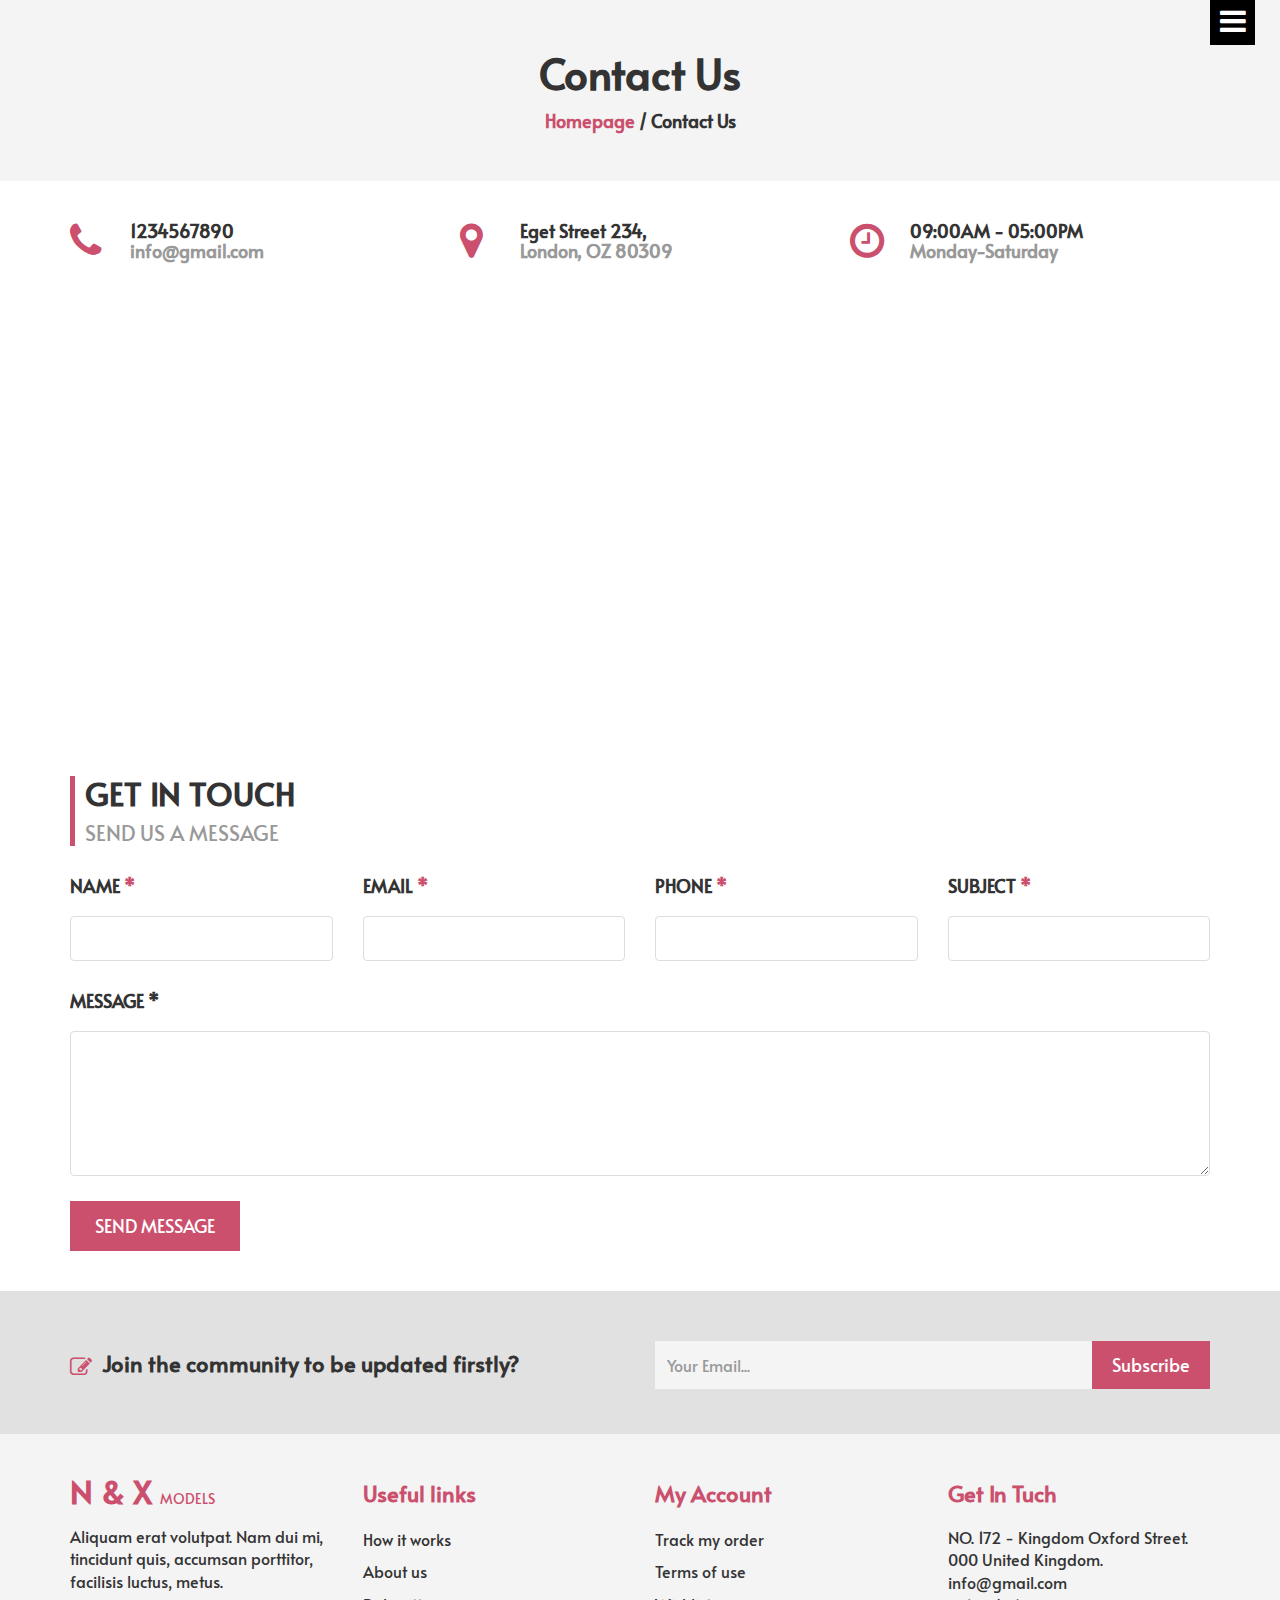
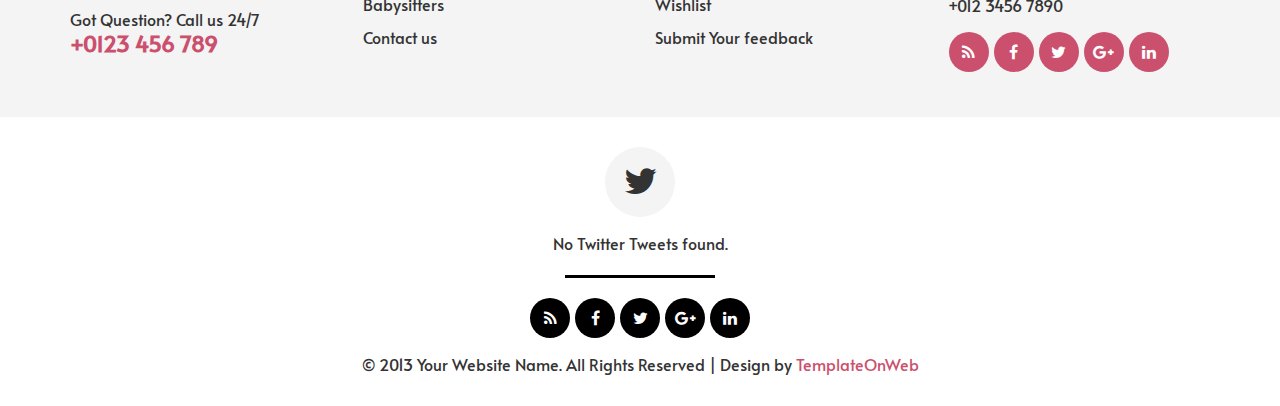
<file: contact.html>
<!DOCTYPE html>
<html lang="en">
  <head>
    <meta charset="utf-8">
    <meta http-equiv="X-UA-Compatible" content="IE=edge">
    <meta name="viewport" content="width=device-width, initial-scale=1">
	<title>Kamolika Mazumder</title>
	<link href="css/bootstrap.min.css" rel="stylesheet">
	<link href="css/global.css" rel="stylesheet">
	<link href="css/contact.css" rel="stylesheet">
	<link rel="stylesheet" type="text/css" href="css/font-awesome.min.css" />
	<link href="https://fonts.googleapis.com/css?family=Alata&display=swap" rel="stylesheet">
	<script src="js/jquery-2.1.1.min.js"></script>
    <script src="js/bootstrap.min.js"></script>

  </head>
<body>
<section id="header">
<section id="side_box">
				
				  <a id="menu-toggle" href="#" class="btn btn-primary btn-lg toggle"><i class="fa fa-bars"></i></a>
					<div id="sidebar-wrapper" class="">
					  <ul class="sidebar-nav">
						<a id="menu-close" href="#" class="btn btn-default btn-lg pull-right toggle"><i class="glyphicon glyphicon-remove"></i></a>
						<li class="sidebar-brand">
						  <a href="index.html"><span class="span_1 col_1 bold">N & X</span> <br> <span class="span_2">MODELS</span></a>						</li>
					  </ul>
				     <div class="wrap_inner_1 clearfix">
	                    <ul>
							<li><a class="tag_1" href="index.html">Home</a></li>
							<li><a class="tag_1" href="about.html">About Me</a></li>
							<li><a class="tag_1" href="contact.html">Contact Me</a></li>
						</ul>
  					 </div>
					</div>
		
  </section>
			  
</section>

<section id="menu" class="clearfix cd-secondary-nav">
	<nav class="navbar nav_t">
		<div class="container">
		    <div class="navbar-header page-scroll">
				<button type="button" class="navbar-toggle" data-toggle="collapse" data-target="#bs-example-navbar-collapse-1">
					<span class="sr-only">Toggle navigation</span>
					<span class="icon-bar"></span>
					<span class="icon-bar"></span>
					<span class="icon-bar"></span>
				</button>
				<a class="navbar-brand" href="index.html"><span class="span_1 col_1 bold">N & X</span> <br> <span class="span_2">MODELS</span></a>
			</div>
			<!-- Brand and toggle get grouped for better mobile display -->
			<!-- Collect the nav links, forms, and other content for toggling -->
			<div class="collapse navbar-collapse" id="bs-example-navbar-collapse-1">
			  	 <ul class="nav navbar-nav">
						 <li><a class="tag_1" href="index.html">Home</a></li>
						 <li><a class="tag_1" href="about.html">About Us</a></li>
						 <li><a class="tag_1" href="blog.html">Blog</a></li>
						 <li><a class="tag_1" href="blog_detail.html">Blog Detail</a></li>
						 <li><a class="tag_1" href="services.html">Services</a></li>
						 <li><a class="tag_1" href="gallery.html">Gallery</a></li>
						 <li><a class="tag_1 active_tab" href="contact.html">Contact Us</a></li>
						</ul>
                 
				 
			</div>
			<!-- /.navbar-collapse -->
		</div>
		<!-- /.container-fluid -->
	</nav>
	
	</section>
	
<section id="center" class="center_all clearfix">
 <div class="container">
  <div class="row">
   <div class="center_about_1 text-center clearfix">
    <div class="col-sm-12">
	 <h2 class="mgt">Contact Us</h2>
	 <h5><a class="col_1" href="#">Homepage</a> / Contact Us</h5>
	</div>
   </div>
  </div>
 </div>
</section>

<section id="contact" class="clearfix">
 <div class="container">
  <div class="row">
   <div class="contact_1 clearfix">
    <div class="col-sm-4">
	  <div class="contact_1i clearfix">
	    <div class="top_1i1 clearfix">
	   <div class="col-sm-2 space_left">
	    <div class="top_1i1l clearfix">
		 <span class="col_1"><i class="fa fa-phone"></i></span>
		</div>
	   </div>
	   <div class="col-sm-10 space_left">
	    <div class="top_1i1r clearfix">
		 <h5 class="mgt">1234567890<br> <span><a class="col_2" href="#">info@gmail.com</a></span></h5>
		</div>
	   </div>
	 </div>
	  </div>
	</div>
	<div class="col-sm-4">
	  <div class="contact_1i clearfix">
	    <div class="top_1i1 clearfix">
	   <div class="col-sm-2 space_left">
	    <div class="top_1i1l clearfix">
		 <span class="col_1"><i class="fa fa-map-marker"></i></span>
		</div>
	   </div>
	   <div class="col-sm-10 space_left">
	    <div class="top_1i1r clearfix">
		 <h5 class="mgt">Eget Street 234,<br> <span class="col_2">London, OZ 80309</span></h5>
		</div>
	   </div>
	 </div>
	  </div>
	</div>
	<div class="col-sm-4">
	  <div class="contact_1i clearfix">
	    <div class="top_1i1 clearfix">
	   <div class="col-sm-2 space_left">
	    <div class="top_1i1l clearfix">
		 <span class="col_1"><i class="fa fa-clock-o"></i></span>
		</div>
	   </div>
	   <div class="col-sm-10 space_left">
	    <div class="top_1i1r clearfix">
		 <h5 class="mgt">09:00AM - 05:00PM<br> <span><a class="col_2" href="#">Monday-Saturday</a></span></h5>
		</div>
	   </div>
	 </div>
	  </div>
	</div>
   </div>
   <div class="contact_2 clearfix">
	 <div class="col-sm-12">
	  <iframe src="https://www.google.com/maps/embed?pb=!1m18!1m12!1m3!1d114964.53925916665!2d-80.29949920266738!3d25.782390733064336!2m3!1f0!2f0!3f0!3m2!1i1024!2i768!4f13.1!3m3!1m2!1s0x88d9b0a20ec8c111%3A0xff96f271ddad4f65!2sMiami%2C+FL%2C+USA!5e0!3m2!1sen!2sin!4v1530774403788" style="border:0; height:450px; width:100%;" allowfullscreen=""></iframe>
	 </div>
	 </div>
   <div class="contact_2 blog_1 clearfix">
	 <div class="col-sm-12">
	  <h3 class="mgt">GET IN TOUCH <br> <span class="small normal"> SEND US A MESSAGE</span></h3>
	 </div>
	 </div>
   <div class="contact_2 clearfix">
	  <div class="col-sm-3">
	   <div class="contact_2i clearfix">
	    <h5 class="mgt">NAME <span class="col_1">*</span></h5>
		<input class="form-control" type="text">
	   </div>
	  </div>
	  <div class="col-sm-3">
	   <div class="contact_2i clearfix">
	    <h5 class="mgt">EMAIL <span class="col_1">*</span></h5>
		<input class="form-control" type="text">
	   </div>
	  </div>
	  <div class="col-sm-3">
	   <div class="contact_2i clearfix">
	    <h5 class="mgt">PHONE <span class="col_1">*</span></h5>
		<input class="form-control" type="text">
	   </div>
	  </div>
	  <div class="col-sm-3">
	   <div class="contact_2i clearfix">
	    <h5 class="mgt">SUBJECT <span class="col_1">*</span></h5>
		<input class="form-control" type="text">
	   </div>
	  </div>
	</div>
	<div class="contact_2 clearfix">
	  <div class="col-sm-12">
	   <div class="contact_2i clearfix">
	    <h5 class="mgt">MESSAGE <span class="col_4">*</span></h5>
		<textarea class="form-control form_1"></textarea>
		<h5><a class="button" href="#">SEND MESSAGE</a></h5>
	   </div>
	  </div>
	</div>
  </div>
 </div>
</section>

<section id="subscribe">
 <div class="container">
  <div class="row">
   <div class="subscribe_1 clearfix">
    <div class="col-sm-6">  
    <div class="subscribe_1l clearfix">
	 <h4><i class="fa fa-edit col_1"></i> Join the community to be updated firstly?</h4>
	</div>
	</div>
	<div class="col-sm-6">  
    <div class="subscribe_1r clearfix">
	  <div class="input-group">
					<input type="text" class="form-control form_2" placeholder="Your Email...">
					<span class="input-group-btn">
						<button class="btn btn-primary" type="button">
							Subscribe</button>
					</span>
      </div>
	</div>
	</div>
   </div>
  </div>
 </div>
</section>

<section id="footer">
 <div class="container">
  <div class="row">
   <div class="footer_1 clearfix">
    <div class="col-sm-3">
	 <div class="footer_1i clearfix">
	   <h3 class="mgt"><a class="col_1" href="index.html">N & X <span class="small_tag">MODELS</span></a></h3>
	   <p> Aliquam erat volutpat. Nam dui mi, tincidunt quis, accumsan porttitor, facilisis luctus, metus.</p>
	   <p>Got Question? Call us 24/7</p>
	   <h4 class="mgt"><a class="col_1" href="#">+0123 456 789</a></h4>
	 </div>
	</div>
	<div class="col-sm-3">
	 <div class="footer_1i1 clearfix">
      <h4 class="mgt col_1">Useful links</h4>
	  <ul class="normal">
	   <li><a href="#">How it works</a></li>
	   <li><a href="#">About us</a></li>
	   <li><a href="#">Babysitters</a></li>
	   <li><a href="#">Contact us</a></li>
	  </ul>
	 </div>
	</div>
	<div class="col-sm-3">
	 <div class="footer_1i1 clearfix">
      <h4 class="mgt col_1">My Account</h4>
	  <ul class="normal">
	   <li><a href="#">Track my order</a></li>
	   <li><a href="#">Terms of use</a></li>
	   <li><a href="#">Wishlist</a></li>
	   <li><a href="#">Submit Your feedback</a></li>
	  </ul>
	 </div>
	</div>
	<div class="col-sm-3">
	 <div class="footer_1i2 clearfix">
      <h4 class="mgt col_1">Get In Tuch</h4>
	  <p>NO. 172 - Kingdom Oxford Street.<br>
000 United Kingdom.<br>
info@gmail.com<br>
+012 3456 7890</p>
      <ul class="social-network social-circle">
                        <li><a href="#" class="icoRss" title="Rss"><i class="fa fa-rss"></i></a></li>
                        <li><a href="#" class="icoFacebook" title="Facebook"><i class="fa fa-facebook"></i></a></li>
                        <li><a href="#" class="icoTwitter" title="Twitter"><i class="fa fa-twitter"></i></a></li>
                        <li><a href="#" class="icoGoogle" title="Google +"><i class="fa fa-google-plus"></i></a></li>
                        <li><a href="#" class="icoLinkedin" title="Linkedin"><i class="fa fa-linkedin"></i></a></li>
                    </ul>
	 </div>
	</div>
   </div>
  </div>
 </div>
</section>

<section id="footer_b">
 <div class="container">
  <div class="row">
    <div class="footer_b1 text-center clearfix">
	 <div class="col-sm-12">
	  <span class="span_1"><i class="fa fa-twitter"></i></span>
	  <p>No Twitter Tweets found.</p>
	  <hr>
	  <ul class="social-network social-circle">
                        <li><a href="#" class="icoRss" title="Rss"><i class="fa fa-rss"></i></a></li>
                        <li><a href="#" class="icoFacebook" title="Facebook"><i class="fa fa-facebook"></i></a></li>
                        <li><a href="#" class="icoTwitter" title="Twitter"><i class="fa fa-twitter"></i></a></li>
                        <li><a href="#" class="icoGoogle" title="Google +"><i class="fa fa-google-plus"></i></a></li>
                        <li><a href="#" class="icoLinkedin" title="Linkedin"><i class="fa fa-linkedin"></i></a></li>
      </ul>
	  <p>© 2013 Your Website Name. All Rights Reserved | Design by <a class="col_1" href="http://www.templateonweb.com">TemplateOnWeb</a></p>
	 </div>
	</div>
  </div>
 </div>
</section>

<script>
	  $("#menu-close").click(function(e) {
    e.preventDefault();
    $("#sidebar-wrapper").toggleClass("active");
  });
  $("#menu-toggle").click(function(e) {
    e.preventDefault();
    $("#sidebar-wrapper").toggleClass("active");
  });
</script>

</body>
 
</html>
</file>
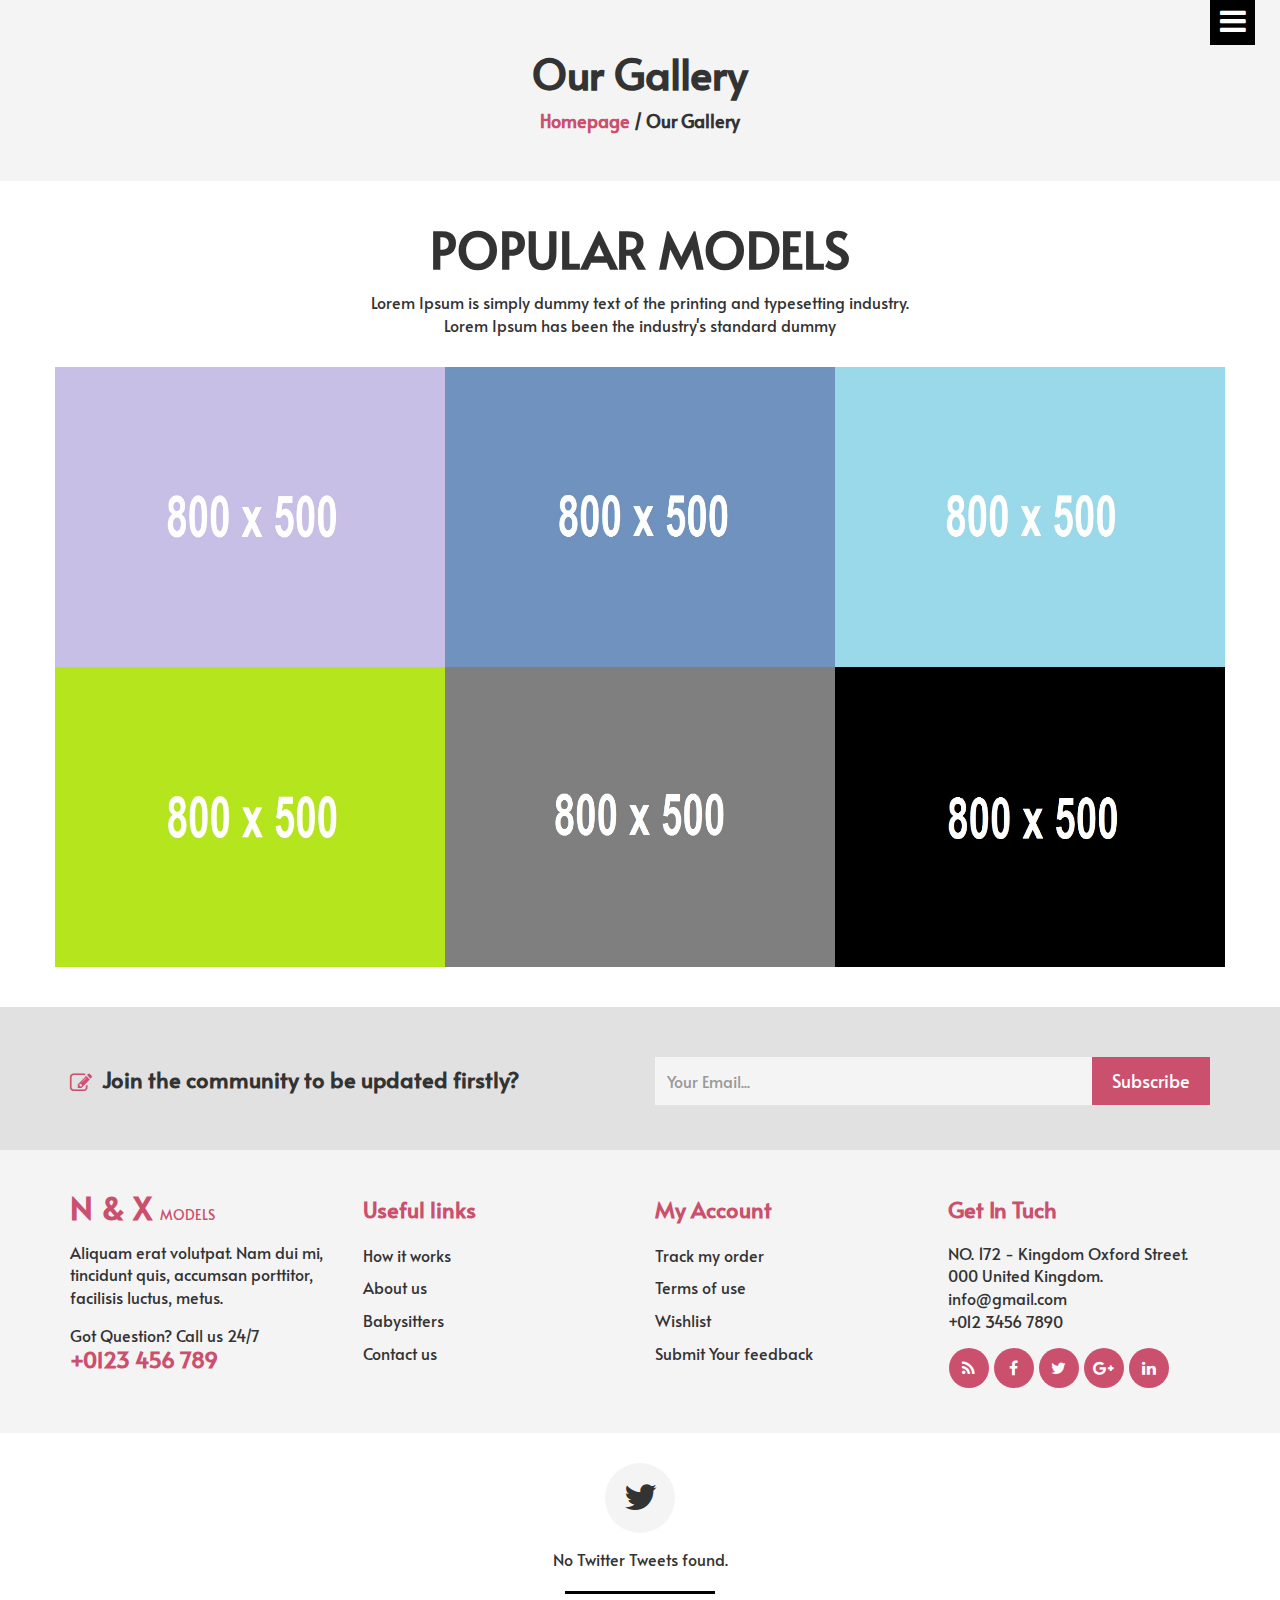
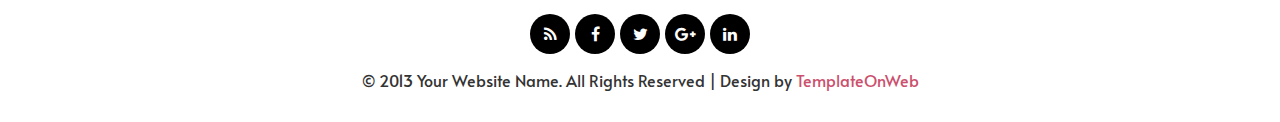
<file: gallery.html>
<!DOCTYPE html>
<html lang="en">
  <head>
    <meta charset="utf-8">
    <meta http-equiv="X-UA-Compatible" content="IE=edge">
    <meta name="viewport" content="width=device-width, initial-scale=1">
    <title>Nx Models</title>
	<link href="css/bootstrap.min.css" rel="stylesheet">
	<link href="css/global.css" rel="stylesheet">
	<link href="css/gallery.css" rel="stylesheet">
	<link rel="stylesheet" type="text/css" href="css/font-awesome.min.css" />
	<link href="https://fonts.googleapis.com/css?family=Alata&display=swap" rel="stylesheet">
	<script src="js/jquery-2.1.1.min.js"></script>
    <script src="js/bootstrap.min.js"></script>

  </head>
<body>
<section id="header">
<section id="side_box">
				
				  <a id="menu-toggle" href="#" class="btn btn-primary btn-lg toggle"><i class="fa fa-bars"></i></a>
					<div id="sidebar-wrapper" class="">
					  <ul class="sidebar-nav">
						<a id="menu-close" href="#" class="btn btn-default btn-lg pull-right toggle"><i class="glyphicon glyphicon-remove"></i></a>
						<li class="sidebar-brand">
						  <a href="index.html"><span class="span_1 col_1 bold">N & X</span> <br> <span class="span_2">MODELS</span></a>						</li>
					  </ul>
				     <div class="wrap_inner_1 clearfix">
	                    <ul>
							<li><a class="tag_1" href="index.html">Home</a></li>
							<li><a class="tag_1" href="about.html">About Me</a></li>
							<li><a class="tag_1" href="contact.html">Contact Me</a></li>
						</ul>
  					 </div>
					</div>
		
  </section>
			  
</section>

<section id="menu" class="clearfix cd-secondary-nav">
	<nav class="navbar nav_t">
		<div class="container">
		    <div class="navbar-header page-scroll">
				<button type="button" class="navbar-toggle" data-toggle="collapse" data-target="#bs-example-navbar-collapse-1">
					<span class="sr-only">Toggle navigation</span>
					<span class="icon-bar"></span>
					<span class="icon-bar"></span>
					<span class="icon-bar"></span>
				</button>
				<a class="navbar-brand" href="index.html"><span class="span_1 col_1 bold">N & X</span> <br> <span class="span_2">MODELS</span></a>
			</div>
			<!-- Brand and toggle get grouped for better mobile display -->
			<!-- Collect the nav links, forms, and other content for toggling -->
			<div class="collapse navbar-collapse" id="bs-example-navbar-collapse-1">
			  	 <ul class="nav navbar-nav">
						 <li><a class="tag_1" href="index.html">Home</a></li>
						 <li><a class="tag_1" href="about.html">About Us</a></li>
						 <li><a class="tag_1" href="blog.html">Blog</a></li>
						 <li><a class="tag_1" href="blog_detail.html">Blog Detail</a></li>
						 <li><a class="tag_1" href="services.html">Services</a></li>
						 <li><a class="tag_1 active_tab" href="gallery.html">Gallery</a></li>
						 <li><a class="tag_1" href="contact.html">Contact Us</a></li>
						</ul>
                 
				 
			</div>
			<!-- /.navbar-collapse -->
		</div>
		<!-- /.container-fluid -->
	</nav>
	
	</section>
	
<section id="center" class="center_all clearfix">
 <div class="container">
  <div class="row">
   <div class="center_about_1 text-center clearfix">
    <div class="col-sm-12">
	 <h2 class="mgt">Our Gallery</h2>
	 <h5><a class="col_1" href="#">Homepage</a> / Our Gallery</h5>
	</div>
   </div>
  </div>
 </div>
</section>

<section id="gallery" class="clearfix">
 <div class="container">
  <div class="row">
   <div class="recent_1 text-center clearfix">
    <div class="col-sm-12">
	 <h1 class="big mgt">POPULAR MODELS</h1>
	 <p>Lorem Ipsum is simply dummy text of the printing and typesetting industry.<br> Lorem Ipsum has been the industry's standard dummy</p>
	</div>
   </div>
   <div class="gallery_1 clearfix">
     <div class="click clearfix">
				   <div class="col-sm-4 space_all">
					<div class="click_1">
					  <div class="page">
						<a class="sb" href="img/43.jpg"><img src="img/43.jpg" alt="abc" height="300" class="iw"></a>
					  </div>
					</div>
				   </div> 
				   <div class="col-sm-4 space_all">
					<div class="click_1">
					  <div class="page">
						<a class="sb" href="img/44.jpg" title="Hey here's a caption"><img src="img/44.jpg" alt="abc" height="300" class="iw"></a>
					  </div>
					</div>
				   </div>
				   <div class="col-sm-4 space_all">
					<div class="click_1">
					  <div class="page">
						<a class="sb" href="img/45.jpg" title="Whoa, another caption. What are the odds of that happening?"><img src="img/45.jpg" alt="abc" height="300" class="iw"></a>
					  </div>
					</div>
				   </div>
				 </div>
	 <div class="click clearfix">
				   <div class="col-sm-4 space_all">
					<div class="click_1">
					  <div class="page">
						<a class="sb" href="img/46.jpg"><img src="img/46.jpg" alt="abc" height="300" class="iw"></a>
					  </div>
					</div>
				   </div> 
				   <div class="col-sm-4 space_all">
					<div class="click_1">
					  <div class="page">
						<a class="sb" href="img/47.jpg" title="Hey here's a caption"><img src="img/47.jpg" alt="abc" height="300" class="iw"></a>
					  </div>
					</div>
				   </div>
				   <div class="col-sm-4 space_all">
					<div class="click_1">
					  <div class="page">
						<a class="sb" href="img/48.jpg" title="Whoa, another caption. What are the odds of that happening?"><img src="img/48.jpg" alt="abc" height="300" class="iw"></a>
					  </div>
					</div>
				   </div>
				 </div>
   </div>
  </div>
 </div>
</section>

<section id="subscribe">
 <div class="container">
  <div class="row">
   <div class="subscribe_1 clearfix">
    <div class="col-sm-6">  
    <div class="subscribe_1l clearfix">
	 <h4><i class="fa fa-edit col_1"></i> Join the community to be updated firstly?</h4>
	</div>
	</div>
	<div class="col-sm-6">  
    <div class="subscribe_1r clearfix">
	  <div class="input-group">
					<input type="text" class="form-control form_2" placeholder="Your Email...">
					<span class="input-group-btn">
						<button class="btn btn-primary" type="button">
							Subscribe</button>
					</span>
      </div>
	</div>
	</div>
   </div>
  </div>
 </div>
</section>

<section id="footer">
 <div class="container">
  <div class="row">
   <div class="footer_1 clearfix">
    <div class="col-sm-3">
	 <div class="footer_1i clearfix">
	   <h3 class="mgt"><a class="col_1" href="index.html">N & X <span class="small_tag">MODELS</span></a></h3>
	   <p> Aliquam erat volutpat. Nam dui mi, tincidunt quis, accumsan porttitor, facilisis luctus, metus.</p>
	   <p>Got Question? Call us 24/7</p>
	   <h4 class="mgt"><a class="col_1" href="#">+0123 456 789</a></h4>
	 </div>
	</div>
	<div class="col-sm-3">
	 <div class="footer_1i1 clearfix">
      <h4 class="mgt col_1">Useful links</h4>
	  <ul class="normal">
	   <li><a href="#">How it works</a></li>
	   <li><a href="#">About us</a></li>
	   <li><a href="#">Babysitters</a></li>
	   <li><a href="#">Contact us</a></li>
	  </ul>
	 </div>
	</div>
	<div class="col-sm-3">
	 <div class="footer_1i1 clearfix">
      <h4 class="mgt col_1">My Account</h4>
	  <ul class="normal">
	   <li><a href="#">Track my order</a></li>
	   <li><a href="#">Terms of use</a></li>
	   <li><a href="#">Wishlist</a></li>
	   <li><a href="#">Submit Your feedback</a></li>
	  </ul>
	 </div>
	</div>
	<div class="col-sm-3">
	 <div class="footer_1i2 clearfix">
      <h4 class="mgt col_1">Get In Tuch</h4>
	  <p>NO. 172 - Kingdom Oxford Street.<br>
000 United Kingdom.<br>
info@gmail.com<br>
+012 3456 7890</p>
      <ul class="social-network social-circle">
                        <li><a href="#" class="icoRss" title="Rss"><i class="fa fa-rss"></i></a></li>
                        <li><a href="#" class="icoFacebook" title="Facebook"><i class="fa fa-facebook"></i></a></li>
                        <li><a href="#" class="icoTwitter" title="Twitter"><i class="fa fa-twitter"></i></a></li>
                        <li><a href="#" class="icoGoogle" title="Google +"><i class="fa fa-google-plus"></i></a></li>
                        <li><a href="#" class="icoLinkedin" title="Linkedin"><i class="fa fa-linkedin"></i></a></li>
                    </ul>
	 </div>
	</div>
   </div>
  </div>
 </div>
</section>

<section id="footer_b">
 <div class="container">
  <div class="row">
    <div class="footer_b1 text-center clearfix">
	 <div class="col-sm-12">
	  <span class="span_1"><i class="fa fa-twitter"></i></span>
	  <p>No Twitter Tweets found.</p>
	  <hr>
	  <ul class="social-network social-circle">
                        <li><a href="#" class="icoRss" title="Rss"><i class="fa fa-rss"></i></a></li>
                        <li><a href="#" class="icoFacebook" title="Facebook"><i class="fa fa-facebook"></i></a></li>
                        <li><a href="#" class="icoTwitter" title="Twitter"><i class="fa fa-twitter"></i></a></li>
                        <li><a href="#" class="icoGoogle" title="Google +"><i class="fa fa-google-plus"></i></a></li>
                        <li><a href="#" class="icoLinkedin" title="Linkedin"><i class="fa fa-linkedin"></i></a></li>
      </ul>
	  <p>© 2013 Your Website Name. All Rights Reserved | Design by <a class="col_1" href="http://www.templateonweb.com">TemplateOnWeb</a></p>
	 </div>
	</div>
  </div>
 </div>
</section>

<script>
	  $("#menu-close").click(function(e) {
    e.preventDefault();
    $("#sidebar-wrapper").toggleClass("active");
  });
  $("#menu-toggle").click(function(e) {
    e.preventDefault();
    $("#sidebar-wrapper").toggleClass("active");
  });
</script>

<script src="http://ajax.googleapis.com/ajax/libs/jquery/1.8.3/jquery.js"></script>

<script src="js/smoothbox.js"></script>
</body>
 
</html>
</file>
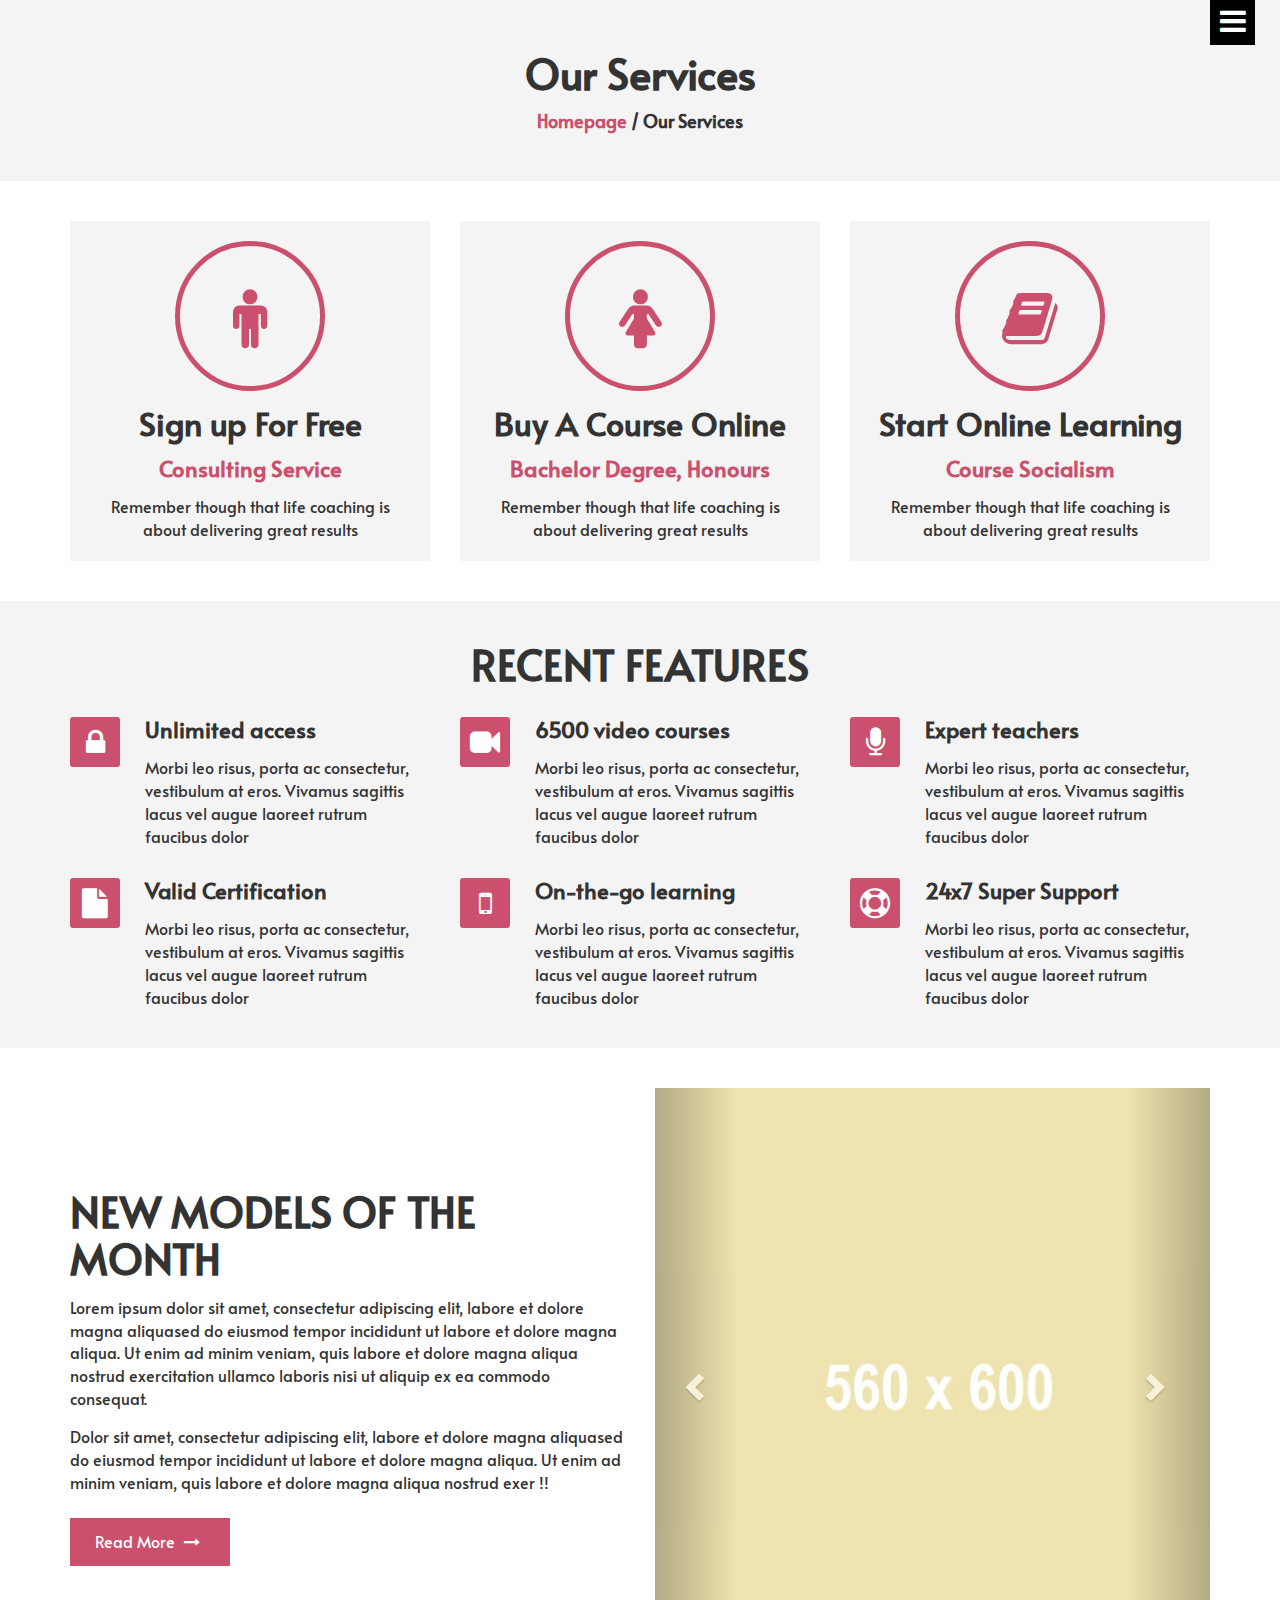
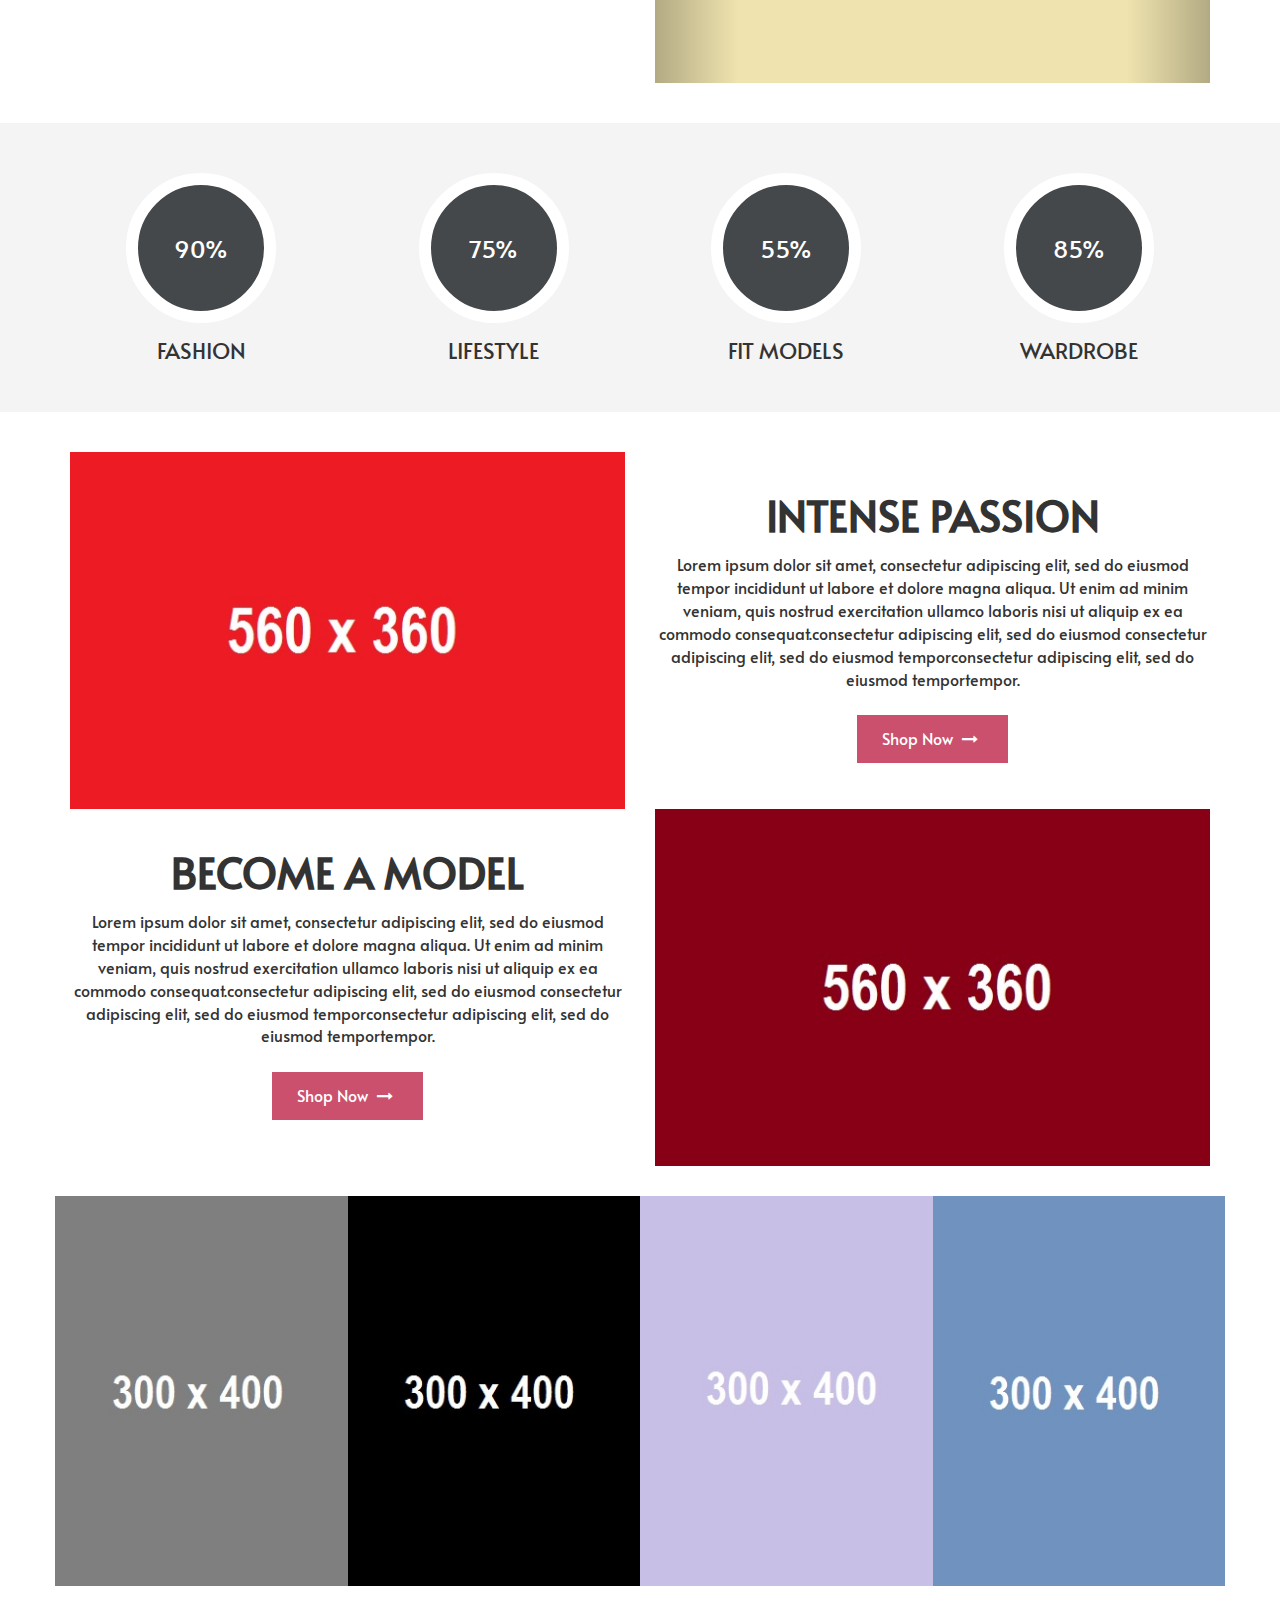
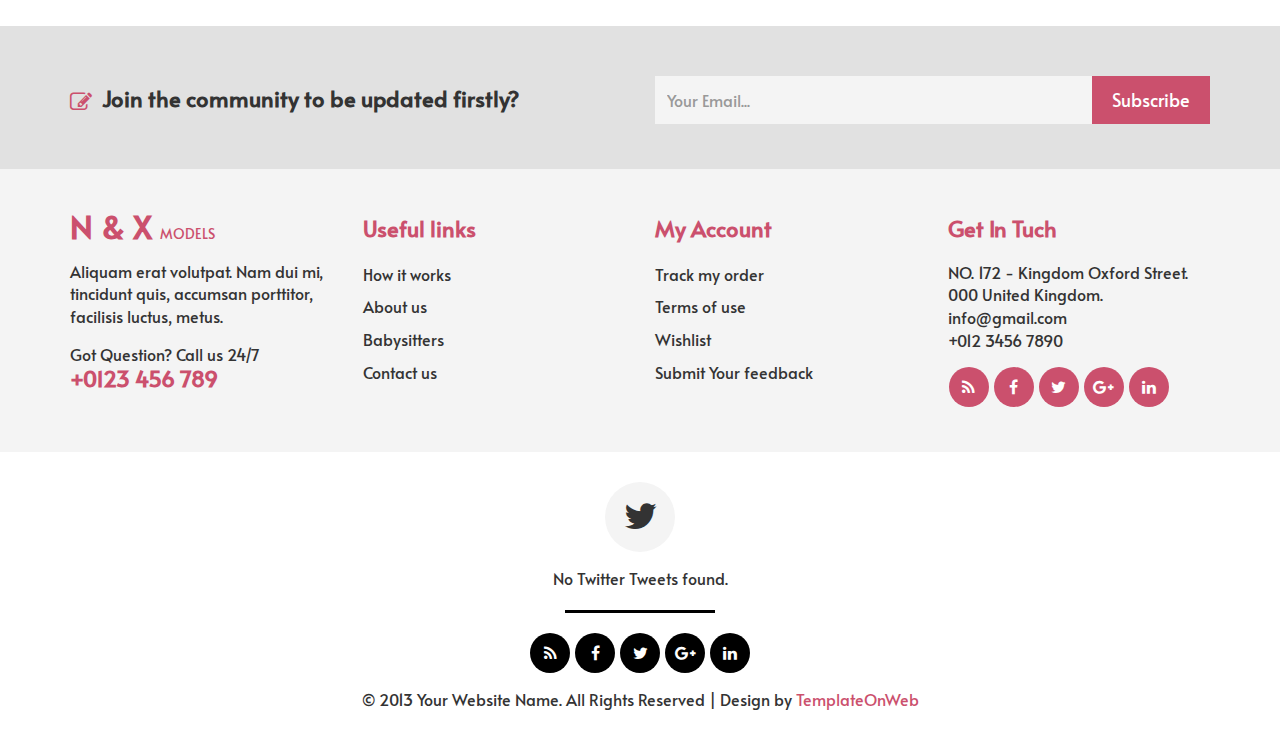
<file: services.html>
<!DOCTYPE html>
<html lang="en">
  <head>
    <meta charset="utf-8">
    <meta http-equiv="X-UA-Compatible" content="IE=edge">
    <meta name="viewport" content="width=device-width, initial-scale=1">
    <title>Nx Models</title>
	<link href="css/bootstrap.min.css" rel="stylesheet">
	<link href="css/global.css" rel="stylesheet">
	<link href="css/index.css" rel="stylesheet">
	<link href="css/services.css" rel="stylesheet">
	<link rel="stylesheet" type="text/css" href="css/font-awesome.min.css" />
	<link href="https://fonts.googleapis.com/css?family=Alata&display=swap" rel="stylesheet">
	<script src="js/jquery-2.1.1.min.js"></script>
    <script src="js/bootstrap.min.js"></script>

  </head>
<body>
<section id="header">
<section id="side_box">
				
				  <a id="menu-toggle" href="#" class="btn btn-primary btn-lg toggle"><i class="fa fa-bars"></i></a>
					<div id="sidebar-wrapper" class="">
					  <ul class="sidebar-nav">
						<a id="menu-close" href="#" class="btn btn-default btn-lg pull-right toggle"><i class="glyphicon glyphicon-remove"></i></a>
						<li class="sidebar-brand">
						  <a href="index.html"><span class="span_1 col_1 bold">N & X</span> <br> <span class="span_2">MODELS</span></a>						</li>
					  </ul>
				     <div class="wrap_inner_1 clearfix">
	                    <ul>
						 <li><a class="tag_1" href="index.html">Home</a></li>
						 <li><a class="tag_1" href="about.html">About Us</a></li>
						 <li><a class="tag_1" href="blog.html">Blog</a></li>
						 <li><a class="tag_1" href="blog_detail.html">Blog Detail</a></li>
						 <li><a class="tag_1 active_tab" href="services.html">Services</a></li>
						 <li><a class="tag_1" href="gallery.html">Gallery</a></li>
						 <li><a class="tag_1" href="contact.html">Contact Us</a></li>
						</ul>
  					 </div>
					</div>
		
  </section>
			  
</section>

<section id="menu" class="clearfix cd-secondary-nav">
	<nav class="navbar nav_t">
		<div class="container">
		    <div class="navbar-header page-scroll">
				<button type="button" class="navbar-toggle" data-toggle="collapse" data-target="#bs-example-navbar-collapse-1">
					<span class="sr-only">Toggle navigation</span>
					<span class="icon-bar"></span>
					<span class="icon-bar"></span>
					<span class="icon-bar"></span>
				</button>
				<a class="navbar-brand" href="index.html"><span class="span_1 col_1 bold">N & X</span> <br> <span class="span_2">MODELS</span></a>
			</div>
			<!-- Brand and toggle get grouped for better mobile display -->
			<!-- Collect the nav links, forms, and other content for toggling -->
			<div class="collapse navbar-collapse" id="bs-example-navbar-collapse-1">
			  	 <ul class="nav navbar-nav">
						 <li><a class="tag_1" href="index.html">Home</a></li>
						 <li><a class="tag_1" href="about.html">About Us</a></li>
						 <li><a class="tag_1" href="blog.html">Blog</a></li>
						 <li><a class="tag_1" href="blog_detail.html">Blog Detail</a></li>
						 <li><a class="tag_1 active_tab" href="services.html">Services</a></li>
						 <li><a class="tag_1" href="gallery.html">Gallery</a></li>
						 <li><a class="tag_1" href="contact.html">Contact Us</a></li>
						</ul>
                 
				 
			</div>
			<!-- /.navbar-collapse -->
		</div>
		<!-- /.container-fluid -->
	</nav>
	
	</section>
	
<section id="center" class="center_all clearfix">
 <div class="container">
  <div class="row">
   <div class="center_about_1 text-center clearfix">
    <div class="col-sm-12">
	 <h2 class="mgt">Our Services</h2>
	 <h5><a class="col_1" href="#">Homepage</a> / Our Services</h5>
	</div>
   </div>
  </div>
 </div>
</section>

<section id="course_o">
 <div class="container">
  <div class="row">
   <div class="col-sm-12 space_all">
    <div class="course_1">
	 <div class="col-sm-4">
	  <div class="course_1i text-center clearfix">
	   <span><i class="fa fa-male"></i></span>
	   <h3><a href="#">Sign up For Free</a></h3>
	   <h4>Consulting Service</h4>
	   <p>Remember though that life coaching is about delivering great results</p>
	  </div>
	 </div>
	 <div class="col-sm-4">
	  <div class="course_1i text-center clearfix">
	   <span><i class="fa fa-female"></i></span>
	   <h3><a href="#">Buy A Course Online</a></h3>
	   <h4>Bachelor Degree, Honours</h4>
	   <p>Remember though that life coaching is about delivering great results</p>
	  </div>
	 </div>
	 <div class="col-sm-4">
	  <div class="course_1i text-center clearfix">
	   <span><i class="fa fa-book"></i></span>
	   <h3><a href="#">Start Online Learning</a></h3>
	   <h4>Course Socialism</h4>
	   <p>Remember though that life coaching is about delivering great results</p>
	  </div>
	 </div>
	</div>
   </div>
  </div>
 </div>
</section>
	
<section id="center_o" class="clearfix center_serv">
   <div class="container">
  <div class="row">
   <div class="recent_1 text-center clearfix">
   <div class="col-sm-12">
    <h2 class="mgt">RECENT FEATURES</h2>
   </div>	 
   </div>
   <div class="member_2 mgt clearfix">
    <div class="col-sm-4">
     <div class="member_2i clearfix">
	  <div class="col-sm-2 space_left">
	   <span><i class="fa fa-lock"></i></span>
	  </div>
	  <div class="col-sm-10">
	   <h4 class="mgt">Unlimited access</h4>
	   <p>Morbi leo risus, porta ac consectetur, vestibulum at eros. Vivamus sagittis lacus vel augue laoreet rutrum faucibus dolor</p>
	  </div>
	 </div>
	</div>
	<div class="col-sm-4">
     <div class="member_2i clearfix">
	  <div class="col-sm-2 space_left">
	   <span><i class="fa fa-video-camera"></i></span>
	  </div>
	  <div class="col-sm-10">
	   <h4 class="mgt">6500 video courses</h4>
	   <p>Morbi leo risus, porta ac consectetur, vestibulum at eros. Vivamus sagittis lacus vel augue laoreet rutrum faucibus dolor</p>
	  </div>
	 </div>
	</div>
	<div class="col-sm-4">
     <div class="member_2i clearfix">
	  <div class="col-sm-2 space_left">
	   <span><i class="fa fa-microphone"></i></span>
	  </div>
	  <div class="col-sm-10">
	   <h4 class="mgt">Expert teachers</h4>
	   <p>Morbi leo risus, porta ac consectetur, vestibulum at eros. Vivamus sagittis lacus vel augue laoreet rutrum faucibus dolor</p>
	  </div>
	 </div>
	</div>
   </div>
   <div class="member_2 clearfix">
    <div class="col-sm-4">
     <div class="member_2i clearfix">
	  <div class="col-sm-2 space_left">
	   <span><i class="fa fa-file"></i></span>
	  </div>
	  <div class="col-sm-10">
	   <h4 class="mgt">Valid Certification</h4>
	   <p>Morbi leo risus, porta ac consectetur, vestibulum at eros. Vivamus sagittis lacus vel augue laoreet rutrum faucibus dolor</p>
	  </div>
	 </div>
	</div>
	<div class="col-sm-4">
     <div class="member_2i clearfix">
	  <div class="col-sm-2 space_left">
	   <span><i class="fa fa-mobile"></i></span>
	  </div>
	  <div class="col-sm-10">
	   <h4 class="mgt">On-the-go learning</h4>
	   <p>Morbi leo risus, porta ac consectetur, vestibulum at eros. Vivamus sagittis lacus vel augue laoreet rutrum faucibus dolor</p>
	  </div>
	 </div>
	</div>
	<div class="col-sm-4">
     <div class="member_2i clearfix">
	  <div class="col-sm-2 space_left">
	   <span><i class="fa fa-life-ring"></i></span>
	  </div>
	  <div class="col-sm-10">
	   <h4 class="mgt">24x7 Super Support</h4>
	   <p>Morbi leo risus, porta ac consectetur, vestibulum at eros. Vivamus sagittis lacus vel augue laoreet rutrum faucibus dolor</p>
	  </div>
	 </div>
	</div>
   </div>
  </div>
 </div>
</section>

<section id="trend">
 <div class="container">
  <div class="row">
   <div class="trend_1 clearfix">
     <div class="col-sm-6">
	  <div class="trend_1l clearfix">
	   <h2 class="mgt">NEW MODELS OF THE MONTH</h2>
	   <p>Lorem ipsum dolor sit amet, consectetur adipiscing elit, labore et dolore magna aliquased do eiusmod tempor incididunt ut labore et dolore magna aliqua. Ut enim ad minim veniam, quis labore et dolore magna aliqua nostrud exercitation ullamco laboris nisi ut aliquip ex ea commodo consequat.</p>
	   <p>Dolor sit amet, consectetur adipiscing elit, labore et dolore magna aliquased do eiusmod tempor incididunt ut labore et dolore magna aliqua. Ut enim ad minim veniam, quis labore et dolore magna aliqua nostrud exer !!</p>
	   <h6><a href="#" class="button">Read More <i class="fa fa-long-arrow-right"></i></a></h6>
	  </div>
	 </div>
	 <div class="col-sm-6">
	  <div class="trend_1r clearfix">
	    <div class="carousel slide" id="myCarousel_2">
                                    <!-- Carousel items -->
		<div class="carousel-inner">
			<div class="item" data-slide-number="0">
			 <img src="img/4.jpg" alt="abc" class="iw mgt">
			</div>

			<div class="item active" data-slide-number="1">
			 <img src="img/5.jpg" alt="abc" class="iw mgt">
			</div>

			<div class="item" data-slide-number="2">
			 <img src="img/6.jpg" alt="abc" class="iw mgt">
			</div>

		</div><!-- Carousel nav -->
		<a class="left carousel-control" href="#myCarousel_2" role="button" data-slide="prev">
			<span class="glyphicon glyphicon-chevron-left"></span>                                       
		</a>
		<a class="right carousel-control" href="#myCarousel_2" role="button" data-slide="next">
			<span class="glyphicon glyphicon-chevron-right"></span>                                       
		</a>                                
     </div>
	  </div>
	 </div>
   </div>
  </div>
 </div>
</section>

<section id="chart">
 <div class="container">
  <div class="row">
   <div class="chart_1 clearfix">
    <div class="col-sm-3">
	 <div class="chart_1i text-center clearfix">
	  <div class="progress blue">
                <span class="progress-left">
                    <span class="progress-bar"></span>
                </span>
                <span class="progress-right">
                    <span class="progress-bar"></span>
                </span>
                <div class="progress-value">90%</div>
            </div>
	  <h4 class="normal">FASHION</h4>
	 </div>
	</div>
	<div class="col-sm-3">
	 <div class="chart_1i text-center clearfix">
	  <div class="progress yellow">
                <span class="progress-left">
                    <span class="progress-bar"></span>
                </span>
                <span class="progress-right">
                    <span class="progress-bar"></span>
                </span>
                <div class="progress-value">75%</div>
            </div>
	  <h4 class="normal">LIFESTYLE</h4>
	 </div>
	</div>
	<div class="col-sm-3">
	 <div class="chart_1i text-center clearfix">
	  <div class="progress pink">
                <span class="progress-left">
                    <span class="progress-bar"></span>
                </span>
                <span class="progress-right">
                    <span class="progress-bar"></span>
                </span>
                <div class="progress-value">55%</div>
            </div>
	  <h4 class="normal">FIT MODELS</h4>
	 </div>
	</div>
	<div class="col-sm-3">
	 <div class="chart_1i text-center clearfix">
	  <div class="progress green">
                <span class="progress-left">
                    <span class="progress-bar"></span>
                </span>
                <span class="progress-right">
                    <span class="progress-bar"></span>
                </span>
                <div class="progress-value">85%</div>
            </div>
	  <h4 class="normal">WARDROBE</h4>
	 </div>
	</div>
   </div>
  </div>
 </div>
</section>

<section id="shop_h">
 <div class="container">
  <div class="row">
   <div class="shop_h1 clearfix">
      <div class="col-sm-6">
	   <div class="shop_h1l clearfix">
	     <img src="img/16.jpg" class="iw" alt="abc">
	   </div>
	  </div>
	  <div class="col-sm-6">
	   <div class="shop_h1r text-center clearfix">
	     <h2 class="mgt">INTENSE PASSION</h2>
		 <p>Lorem ipsum dolor sit amet, consectetur adipiscing elit, sed do eiusmod tempor incididunt ut labore et dolore magna aliqua. Ut enim ad minim veniam, quis nostrud exercitation ullamco laboris nisi ut aliquip ex ea commodo consequat.consectetur adipiscing elit, sed do eiusmod consectetur adipiscing elit, sed do eiusmod temporconsectetur adipiscing elit, sed do eiusmod temportempor.</p>
		 <h6><a href="#" class="button">Shop Now <i class="fa fa-long-arrow-right"></i></a></h6>
	   </div>
	  </div>
   </div>
   <div class="shop_h1 clearfix">
	  <div class="col-sm-6">
	   <div class="shop_h1r text-center clearfix">
	     <h2 class="mgt">BECOME A MODEL</h2>
		 <p>Lorem ipsum dolor sit amet, consectetur adipiscing elit, sed do eiusmod tempor incididunt ut labore et dolore magna aliqua. Ut enim ad minim veniam, quis nostrud exercitation ullamco laboris nisi ut aliquip ex ea commodo consequat.consectetur adipiscing elit, sed do eiusmod consectetur adipiscing elit, sed do eiusmod temporconsectetur adipiscing elit, sed do eiusmod temportempor.</p>
		 <h6><a href="#" class="button">Shop Now <i class="fa fa-long-arrow-right"></i></a></h6>
	   </div>
	  </div>
	  <div class="col-sm-6">
	   <div class="shop_h1l clearfix">
	     <img src="img/17.jpg" class="iw" alt="abc">
	   </div>
	  </div>
   </div>
   <div class="shop_h2 clearfix">
    <div class="col-sm-3 space_all">
	 <div class="list_4i clearfix">
	  <div class="list_4i1 clearfix">
	   <img src="img/18.jpg" class="iw" alt="abc">
	  </div>
	  <div class="list_4i2 text-center clearfix">
	   <h4 class="mgt col">Eget Nulla</h4>
	   <h3 class="col_3">Popular</h3>
	   <ul class="social-network social-circle">
			<li><a href="#" class="icoRss" title="Rss"><i class="fa fa-rss"></i></a></li>
			<li><a href="#" class="icoFacebook" title="Facebook"><i class="fa fa-facebook"></i></a></li>
			<li><a href="#" class="icoTwitter" title="Twitter"><i class="fa fa-twitter"></i></a></li>
			<li><a href="#" class="icoGoogle" title="Google +"><i class="fa fa-google-plus"></i></a></li>
			<li><a href="#" class="icoLinkedin" title="Linkedin"><i class="fa fa-linkedin"></i></a></li>
        </ul>
	  </div>
	 </div>
	</div>
	<div class="col-sm-3 space_all">
	 <div class="list_4i clearfix">
	  <div class="list_4i1 clearfix">
	   <img src="img/19.jpg" class="iw" alt="abc">
	  </div>
	  <div class="list_4i2 text-center clearfix">
	   <h4 class="mgt col">Nulla Quis</h4>
	   <h3 class="col_3">Popular</h3>
	   <ul class="social-network social-circle">
			<li><a href="#" class="icoRss" title="Rss"><i class="fa fa-rss"></i></a></li>
			<li><a href="#" class="icoFacebook" title="Facebook"><i class="fa fa-facebook"></i></a></li>
			<li><a href="#" class="icoTwitter" title="Twitter"><i class="fa fa-twitter"></i></a></li>
			<li><a href="#" class="icoGoogle" title="Google +"><i class="fa fa-google-plus"></i></a></li>
			<li><a href="#" class="icoLinkedin" title="Linkedin"><i class="fa fa-linkedin"></i></a></li>
        </ul>
	  </div>
	 </div>
	</div>
	<div class="col-sm-3 space_all">
	 <div class="list_4i clearfix">
	  <div class="list_4i1 clearfix">
	   <img src="img/20.jpg" class="iw" alt="abc">
	  </div>
	  <div class="list_4i2 text-center clearfix">
	   <h4 class="mgt col">Dapibus Diam</h4>
	   <h3 class="col_3">Popular</h3>
	   <ul class="social-network social-circle">
			<li><a href="#" class="icoRss" title="Rss"><i class="fa fa-rss"></i></a></li>
			<li><a href="#" class="icoFacebook" title="Facebook"><i class="fa fa-facebook"></i></a></li>
			<li><a href="#" class="icoTwitter" title="Twitter"><i class="fa fa-twitter"></i></a></li>
			<li><a href="#" class="icoGoogle" title="Google +"><i class="fa fa-google-plus"></i></a></li>
			<li><a href="#" class="icoLinkedin" title="Linkedin"><i class="fa fa-linkedin"></i></a></li>
        </ul>
	  </div>
	 </div>
	</div>
	<div class="col-sm-3 space_all">
	 <div class="list_4i clearfix">
	  <div class="list_4i1 clearfix">
	   <img src="img/21.jpg" class="iw" alt="abc">
	  </div>
	  <div class="list_4i2 text-center clearfix">
	   <h4 class="mgt col">Semper Porta</h4>
	   <h3 class="col_3">Popular</h3>
	   <ul class="social-network social-circle">
			<li><a href="#" class="icoRss" title="Rss"><i class="fa fa-rss"></i></a></li>
			<li><a href="#" class="icoFacebook" title="Facebook"><i class="fa fa-facebook"></i></a></li>
			<li><a href="#" class="icoTwitter" title="Twitter"><i class="fa fa-twitter"></i></a></li>
			<li><a href="#" class="icoGoogle" title="Google +"><i class="fa fa-google-plus"></i></a></li>
			<li><a href="#" class="icoLinkedin" title="Linkedin"><i class="fa fa-linkedin"></i></a></li>
        </ul>
	  </div>
	 </div>
	</div>
   </div>
  </div>
 </div>
</section>

<section id="subscribe">
 <div class="container">
  <div class="row">
   <div class="subscribe_1 clearfix">
    <div class="col-sm-6">  
    <div class="subscribe_1l clearfix">
	 <h4><i class="fa fa-edit col_1"></i> Join the community to be updated firstly?</h4>
	</div>
	</div>
	<div class="col-sm-6">  
    <div class="subscribe_1r clearfix">
	  <div class="input-group">
					<input type="text" class="form-control form_2" placeholder="Your Email...">
					<span class="input-group-btn">
						<button class="btn btn-primary" type="button">
							Subscribe</button>
					</span>
      </div>
	</div>
	</div>
   </div>
  </div>
 </div>
</section>

<section id="footer">
 <div class="container">
  <div class="row">
   <div class="footer_1 clearfix">
    <div class="col-sm-3">
	 <div class="footer_1i clearfix">
	   <h3 class="mgt"><a class="col_1" href="index.html">N & X <span class="small_tag">MODELS</span></a></h3>
	   <p> Aliquam erat volutpat. Nam dui mi, tincidunt quis, accumsan porttitor, facilisis luctus, metus.</p>
	   <p>Got Question? Call us 24/7</p>
	   <h4 class="mgt"><a class="col_1" href="#">+0123 456 789</a></h4>
	 </div>
	</div>
	<div class="col-sm-3">
	 <div class="footer_1i1 clearfix">
      <h4 class="mgt col_1">Useful links</h4>
	  <ul class="normal">
	   <li><a href="#">How it works</a></li>
	   <li><a href="#">About us</a></li>
	   <li><a href="#">Babysitters</a></li>
	   <li><a href="#">Contact us</a></li>
	  </ul>
	 </div>
	</div>
	<div class="col-sm-3">
	 <div class="footer_1i1 clearfix">
      <h4 class="mgt col_1">My Account</h4>
	  <ul class="normal">
	   <li><a href="#">Track my order</a></li>
	   <li><a href="#">Terms of use</a></li>
	   <li><a href="#">Wishlist</a></li>
	   <li><a href="#">Submit Your feedback</a></li>
	  </ul>
	 </div>
	</div>
	<div class="col-sm-3">
	 <div class="footer_1i2 clearfix">
      <h4 class="mgt col_1">Get In Tuch</h4>
	  <p>NO. 172 - Kingdom Oxford Street.<br>
000 United Kingdom.<br>
info@gmail.com<br>
+012 3456 7890</p>
      <ul class="social-network social-circle">
                        <li><a href="#" class="icoRss" title="Rss"><i class="fa fa-rss"></i></a></li>
                        <li><a href="#" class="icoFacebook" title="Facebook"><i class="fa fa-facebook"></i></a></li>
                        <li><a href="#" class="icoTwitter" title="Twitter"><i class="fa fa-twitter"></i></a></li>
                        <li><a href="#" class="icoGoogle" title="Google +"><i class="fa fa-google-plus"></i></a></li>
                        <li><a href="#" class="icoLinkedin" title="Linkedin"><i class="fa fa-linkedin"></i></a></li>
                    </ul>
	 </div>
	</div>
   </div>
  </div>
 </div>
</section>

<section id="footer_b">
 <div class="container">
  <div class="row">
    <div class="footer_b1 text-center clearfix">
	 <div class="col-sm-12">
	  <span class="span_1"><i class="fa fa-twitter"></i></span>
	  <p>No Twitter Tweets found.</p>
	  <hr>
	  <ul class="social-network social-circle">
                        <li><a href="#" class="icoRss" title="Rss"><i class="fa fa-rss"></i></a></li>
                        <li><a href="#" class="icoFacebook" title="Facebook"><i class="fa fa-facebook"></i></a></li>
                        <li><a href="#" class="icoTwitter" title="Twitter"><i class="fa fa-twitter"></i></a></li>
                        <li><a href="#" class="icoGoogle" title="Google +"><i class="fa fa-google-plus"></i></a></li>
                        <li><a href="#" class="icoLinkedin" title="Linkedin"><i class="fa fa-linkedin"></i></a></li>
      </ul>
	  <p>© 2013 Your Website Name. All Rights Reserved | Design by <a class="col_1" href="http://www.templateonweb.com">TemplateOnWeb</a></p>
	 </div>
	</div>
  </div>
 </div>
</section>

<script>
	  $("#menu-close").click(function(e) {
    e.preventDefault();
    $("#sidebar-wrapper").toggleClass("active");
  });
  $("#menu-toggle").click(function(e) {
    e.preventDefault();
    $("#sidebar-wrapper").toggleClass("active");
  });
	</script>
</body>
 
</html>
</file>
<file: css/global.css>
/*
Template Name: Nx Models
File: Layout CSS
Author: TemplatesOnWeb
Author URI: https://www.templateonweb.com/
Licence: <a href="https://www.templateonweb.com/license">Website Template Licence</a>
*/
body{
font-family: 'Alata', sans-serif;
   }
h1,h2,h3,h4,h5,h6{
padding:0;
margin:0;
color:#333;
font-weight:bold;
}
a{
 color:#333;
 }
a:hover{
text-decoration:none;
color:#cb506d;
}
a:focus{
text-decoration:none;
color:#cb506d;
}
ul{
padding:0;
margin:0;
list-style:none;
margin-top:15px;
}
li{
font-size:16px;
  }
.small_tag{
font-size:14px!important; 
font-weight:normal;
 }
p{
padding:0;
margin:0;
font-size:16px;
margin-top:15px;
color:#333;
}
h1{
font-size:50px;
margin-top:15px;
}
h2{
font-size:42px;
margin-top:15px;
}
h3{
font-size:32px;
margin-top:15px;
}
h4{
font-size:22px;
margin-top:15px;
}
h5{
font-size:18px;
margin-top:15px;
}
h6{
font-size:16px;
margin-top:15px;
font-weight:normal;
}
.space_left{
padding-left:0; 
} 
.space_right{
padding-right:0;
} 
.space_all{
padding:0; 
} 
.iw{
width:100%;
   }
.button{
background: #cb506d;
display:inline-block;
color:#fff;
padding:15px 25px;
margin-top:10px;
font-weight:normal;
  }
.button:hover{
background:#242424!important;
color:#fff;
  }
.button i{
margin-left:5px;
margin-right:5px;
  }
.border_none{
 border:none!important;
  }
.mgt{
  margin-top:0!important;
  }
.bold{
 font-weight:bold!important;
  }
.normal{
 font-weight:100!important;
  }
.navbar {
 min-height:auto; 
 margin-bottom:0;
 border:none;
 border-radius:0;
}
.col{
color:#fff!important;  
  }
.col_1{
color:#cb506d!important;
 }
.col_2{
color:#999!important;
 }
.col_3{
color:#ddd!important;
 }
.pdb{
padding-bottom:0!important; 
 }
.pdt{
padding-top:0!important; 
 }
.mgb{
margin-bottom:0!important; 
 }
.block{
display:block; 
 }
.inline{
display:inline-block; 
 }
.bgn{
background:none!important; 
 }
.big{
text-transform:uppercase; 
 }
/*********************header****************/
#side_box  #sidebar-wrapper {
margin-right: -250px;
right: 0;
width: 250px;
background: #f4f4f4;
position: fixed;
height: 100%;
overflow-y: auto;
z-index: 1000;
transition: all 0.5s ease-in 0s;
-webkit-transition: all 0.5s ease-in 0s;
-moz-transition: all 0.5s ease-in 0s;
-ms-transition: all 0.5s ease-in 0s;
-o-transition: all 0.5s ease-in 0s;
padding-bottom:150px;
  }

#side_box  .sidebar-nav {
position: absolute;
top: 0;
width: 230px;
list-style: none;
margin: 0;
padding: 0;
padding-top:15px;
  }

#side_box  .sidebar-nav > .sidebar-brand {
line-height:1.4em;
font-size: 18px;
padding-left:15px;
  }
#side_box  .sidebar-nav .span_1 {
font-size:40px;
  }
#side_box  .sidebar-nav .span_2 {
font-size:20px;
padding-left:15px;
  }
#side_box  .sidebar-nav > .sidebar-brand a {
font-size:22px;
  }

#side_box  .sidebar-nav > .sidebar-brand a:hover {
background: none;
  }

#side_box   #menu-toggle {
right:20px;
position: absolute;
z-index: 1;
  }

#side_box   #sidebar-wrapper.active {
right: 250px;
width: 250px;
transition: all 0.5s ease-out 0s;
-webkit-transition: all 0.5s ease-out 0s;
-moz-transition: all 0.5s ease-out 0s;
-ms-transition: all 0.5s ease-out 0s;
-o-transition: all 0.5s ease-out 0s;
  }

#side_box  .toggle {
margin: 0px 5px 0 0;
background:#000;
border-radius:0;
color:#fff;
border:none;
  }
#side_box  .btn-primary{
background:#000;
border:none;
color:#fff;
font-size:30px;
border-radius:0;
padding:0px 0px 0px 0px;
width:45px;
height:45px;
   }

.wrap_inner_1{
margin-top:80px; 
 }
.tag_1{
padding:15px;
display:block;
border-bottom:1px solid #ddd; 
text-transform:uppercase;
 }
.tag_1:hover{
background:#000!important;
color:#fff; 
 }
.tag_1:focus{
background:#000!important;
color:#fff; 
 }
.active_tab{
background:#000;
color:#fff; 
 }
#menu{
display:none;
 }
#menu  .navbar-brand .span_1 {
font-size:40px;
  }
#menu  .navbar-brand .span_2 {
font-size:20px;
  }
#menu  .navbar-brand{
height:auto;
padding-bottom:10px;
padding-top:20px; 
 }
/*********************header_end****************/

/*********************common****************/
.pages{
margin-top:20px; 
 }
.pages ul li{
 display:inline-block;
 margin: 0 2px;
 width:45px;
 height:45px;
 line-height:45px;
 background: #f4f4f4;
 text-align:center;
 border-radius:3px;
 }
.pages ul li a{
display:block;
color: #333;
 }
.pages ul li:hover{
 background: #cb506d;
 }
.pages ul li:hover a{
 color: #fff;
 }
.act{
  background:#cb506d!important;
 }
.act a{
 color: #fff!important;
 }
 
/* footer social icons */
ul.social-network {
	list-style: none;
	display: block;
	margin-left:0 !important;
	padding: 0;
}
ul.social-network li {
	display: inline-block;
	margin: 0 1px;
}

/* footer social icons */
.social-network a.icoRss:hover {
	background-color: #F56505;
}
.social-network a.icoFacebook:hover {
	background-color:#3B5998;
}
.social-network a.icoTwitter:hover {
	background-color:#33ccff;
}
.social-network a.icoGoogle:hover {
	background-color:#BD3518;
}
.social-network a.icoVimeo:hover {
	background-color:#0590B8;
}
.social-network a.icoLinkedin:hover {
	background-color:#007bb7;
}
.social-network a.icoRss:hover i, .social-network a.icoFacebook:hover i, .social-network a.icoTwitter:hover i,
.social-network a.icoGoogle:hover i, .social-network a.icoVimeo:hover i, .social-network a.icoLinkedin:hover i {
	color:#fff;
}
a.socialIcon:hover, .socialHoverClass {
	color:#44BCDD;
}

.social-circle li a {
	display:inline-block;
	position:relative;
	margin:0 auto 0 auto;
	-moz-border-radius:50%;
	-webkit-border-radius:50%;
	border-radius:50%;
	text-align:center;
	width: 40px;
	height: 40px;
	font-size:16px;
}
.social-circle li i {
	margin:0;
	line-height:40px;
	text-align: center;
}

.social-circle li a:hover i, .triggeredHover {
	-moz-transform: rotate(360deg);
	-webkit-transform: rotate(360deg);
	-ms--transform: rotate(360deg);
	transform: rotate(360deg);
	-webkit-transition: all 0.2s;
	-moz-transition: all 0.2s;
	-o-transition: all 0.2s;
	-ms-transition: all 0.2s;
	transition: all 0.2s;
}
.social-circle i {
	color: #fff;
	-webkit-transition: all 0.8s;
	-moz-transition: all 0.8s;
	-o-transition: all 0.8s;
	-ms-transition: all 0.8s;
	transition: all 0.8s;
}
.recent_1{
margin-bottom:30px; 
 }
.center_all{
 padding-top:50px;
 padding-bottom:50px;
 background: #f4f4f4;
 }
/*********************common_end****************/

/*********************subscribe****************/
#subscribe{
padding-top:50px;
padding-bottom:45px;
background:#e1e1e1;  
 }
.subscribe_1l h4 i{
margin-right:5px;
vertical-align:middle; 
 }
.subscribe_1r .form-control {
height: 48px;
font-size: 16px;
border: none;
background: #f4f4f4;
box-shadow: none;
border-radius: 0;
color: #ddd;
}
.subscribe_1r .input-group .btn {
background: #cb506d;
margin-left: 0!important;
padding: 11.5px 20px;
font-size: 18px;
border-radius: 0;
border: none;
}
.subscribe_1r .input-group .btn:hover {
background:#242424; 
 }
.subscribe_1l h4 {
margin-top:10px;
 }
/*********************subscribe_end****************/

/*********************footer****************/
#footer{
padding-top:40px;
padding-bottom:45px;
background: #f4f4f4; 
 }
.footer_1i2 ul.social-network li a {
background: #cb506d;
}
.footer_1i1 ul li{
margin-bottom:10px; 
 }
.footer_1i1 h4{
margin-top:7px!important;
 }
.footer_1i2 h4{
margin-top:7px!important;
 }
.footer_1i1 ul {
margin-top:22px; 
 }
.footer_1i2 p {
margin-top:20px;
font-size:16px; 
 }

#footer_b{
padding-top:30px;
padding-bottom:30px;
 }
.footer_b1 .span_1{
text-align:center;
display:inline-block;
background:#f4f4f4;
border-radius:50%;
width:70px;
height:70px;
line-height:65px;
font-size:36px; 
 }
.footer_b1 hr{
border-width:3px;
border-color:#000;
width:150px; 
 }
.footer_b1 ul.social-network li a {
background: #000;
}
/*********************footer_end****************/


@media screen and (max-width : 767px){
.space_left{
padding-left:15px; 
} 
.space_right{
padding-right:15px; 
} 
.space_all{
padding-left:15px;
padding-right:15px;
} 
.navbar-collapse{
box-shadow:none; 
max-height:none; 
  }
.navbar .navbar-collapse, .navbar-default .navbar-form {
border:none;
}
.navbar-toggle{
 background:#cb506d;
 border:none;
 border-radius:0; 
 margin-top:25px;
  }
.navbar-toggle:hover{
 background:#cb506d!important; 
  }
.navbar-toggle:focus{
 background:#cb506d!important; 
  }
.navbar-toggle .icon-bar{
 background:#fff!important; 
  }
.navbar {
position:static;
text-align:center;
  }
.dropdown-menu{
background:#fff!important; 
 }
.nav .open>a, .nav .open>a:hover, .nav .open>a:focus{
border:none; 
 }
#menu .tag_1{
font-size:26px!important;
border-bottom:1px solid #ddd;
padding-top:15px!important;
padding-bottom:18px!important;
margin-top:0;
border-radius:0!important;
border-right:none;
 }
.pages ul li{
margin-bottom:5px; 
 }
 
#subscribe{
text-align:center;  
 }
.subscribe_1r {
margin-top:15px; 
 }
#header{
display:none; 
 }
#menu{
display:block; 
 }
#footer{
text-align:center;  
 }
.footer_1i1 {
margin-top:15px; 
 }
.footer_1i1 ul li {
display:inline-block;
margin:5px 2px;
}
}
@media (min-width:768px) and (max-width:991px) {
.container{
width:100%; 
padding-left:20px;
padding-right:20px;
 }
.subscribe_1l h4{
 margin-top:0;
 }
#footer  ul.social-network li{
margin-bottom:5px; 
 }
 }
 
@media (min-width:992px) and (max-width:1200px) {
.container{
width:100%; 
padding-left:20px;
padding-right:20px;
 }
#footer  ul.social-network li{
margin-bottom:5px; 
 }
  }
@media (min-width:1201px) and (max-width:1357px) {

 }
</file>
<file: css/index.css>
/*
Template Name: Nx Models
File: Layout CSS
Author: TemplatesOnWeb
Author URI: https://www.templateonweb.com/
Licence: <a href="https://www.templateonweb.com/license">Website Template Licence</a>
*/
/*********************center_home****************/
.carousel-caption{
width:100%;
background:#0000007a;
left:0; 
bottom:0!important;
text-align:center;
padding:15px!important;
 }
 
.kb_control_left,.kb_control_right{
    top:50%;
    z-index:2;
    opacity:0;
    width:55px;
    height:55px;
    text-align:center;
    -webkit-transition:all ease-in-out .3s;
    transition:all ease-in-out .3s
}
.kb_wrapper:hover .kb_control_left,.kb_wrapper:hover .kb_control_right{
    opacity:1;
}
.kb_icons{
    line-height:50px !important;
    font-size:34px!important;
    font-weight:normal!important
}
.kb_control_left{
    left:1%!important
}
.kb_control_right{
    right:1%!important
}
.kb_elastic{
    opacity:1;
    -webkit-transform:scale3d(1,1,1);
    transform:scale3d(1,1,1)
}

.kb_control_left,.kb_control_left:hover,.kb_control_left:active,.kb_control_left:focus,.kb_control_right,.kb_control_right:hover,.kb_control_right:active,.kb_control_right:focus{
    color:#fff;
    background:#cb506d !important;
}  
/*********************center_home_end****************/

/*********************trend****************/
#trend{
padding-top:40px;
padding-bottom:40px; 
 }
.trend_1l{
 padding-top:100px;
 }
#recent{
background:#f4f4f4; 
padding-top:40px;
padding-bottom:40px; 
 }
.recent_3{
margin-top:30px; 
 }
.recent_3 .btn-success {
background: #cb506d;
border-radius: 0;
padding: 0;
border: none;
width: 40px;
height: 40px;
line-height: 40px;
border: 1px solid #cb506d;
margin-left: 3px;
margin-right: 3px;
text-align: center;
}
.recent_3 .btn-success:hover {
background: none;
border-color: #cb506d;
color: #cb506d;
}
/*********************trend_end****************/

/*********************about_h****************/
.about_h1r{
padding:85px 40px; 
 }
#chart{
background:#f4f4f4;
padding-top:50px;
padding-bottom:50px;
 }
.progress{
width: 150px;
height: 150px;
line-height: 150px;
background: none;
margin: 0 auto;
box-shadow: none;
position: relative;
}
.progress:after{
content: "";
width: 100%;
height: 100%;
border-radius: 50%;
border: 12px solid #fff;
position: absolute;
top: 0;
left: 0;
}
.progress > span{
width: 50%;
height: 100%;
overflow: hidden;
position: absolute;
top: 0;
z-index: 1;
}
.progress .progress-left{
left: 0;
}
.progress .progress-bar{
width: 100%;
height: 100%;
background: none;
border-width: 12px;
border-style: solid;
position: absolute;
top: 0;
}
.progress .progress-left .progress-bar{
left: 100%;
border-top-right-radius: 80px;
border-bottom-right-radius: 80px;
border-left: 0;
-webkit-transform-origin: center left;
transform-origin: center left;
}
.progress .progress-right{
right: 0;
}
.progress .progress-right .progress-bar{
left: -100%;
border-top-left-radius: 80px;
border-bottom-left-radius: 80px;
border-right: 0;
-webkit-transform-origin: center right;
transform-origin: center right;
animation: loading-1 1.8s linear forwards;
}
.progress .progress-value{
width: 90%;
height: 90%;
border-radius: 50%;
background: #44484b;
font-size: 24px;
color: #fff;
line-height: 135px;
text-align: center;
position: absolute;
top: 5%;
left: 5%;
}
.progress.blue .progress-bar{
border-color: #049dff;
}
.progress.blue .progress-left .progress-bar{
animation: loading-2 1.5s linear forwards 1.8s;
}
.progress.yellow .progress-bar{
border-color: #fdba04;
}
.progress.yellow .progress-left .progress-bar{
animation: loading-3 1s linear forwards 1.8s;
}
.progress.pink .progress-bar{
border-color: #ed687c;
}
.progress.pink .progress-left .progress-bar{
animation: loading-4 0.4s linear forwards 1.8s;
}
.progress.green .progress-bar{
border-color: #1abc9c;
}
.progress.green .progress-left .progress-bar{
animation: loading-5 1.2s linear forwards 1.8s;
}
@keyframes loading-1{
0%{
-webkit-transform: rotate(0deg);
transform: rotate(0deg);
}
100%{
-webkit-transform: rotate(180deg);
transform: rotate(180deg);
}
}
@keyframes loading-2{
0%{
-webkit-transform: rotate(0deg);
transform: rotate(0deg);
}
100%{
-webkit-transform: rotate(144deg);
transform: rotate(144deg);
}
}
@keyframes loading-3{
0%{
-webkit-transform: rotate(0deg);
transform: rotate(0deg);
}
100%{
-webkit-transform: rotate(90deg);
transform: rotate(90deg);
}
}
@keyframes loading-4{
0%{
-webkit-transform: rotate(0deg);
transform: rotate(0deg);
}
100%{
-webkit-transform: rotate(36deg);
transform: rotate(36deg);
}
}
@keyframes loading-5{
0%{
-webkit-transform: rotate(0deg);
transform: rotate(0deg);
}
100%{
-webkit-transform: rotate(126deg);
transform: rotate(126deg);
}
}
@media only screen and (max-width: 990px){
.progress{ margin-bottom: 20px; }
}

/*********************about_h_end****************/

/*********************shop_h****************/
#shop_h{
padding-top:40px;
padding-bottom:40px; 
 }
.shop_h1r{
padding-top:40px; 
 }
.list_4i{
 position:relative;
 }
.list_4i2{
 position:absolute;
 bottom:0;
 width:100%;
 background:#000000ab;
 padding:30px;
 display:none;
 }
.list_4i:hover .list_4i2{
display:block;
 }
.list_4i2 ul li a {
background-color: #cb506d;
}
.shop_h2{
margin-top:30px; 
 }
/*********************shop_h_end****************/

/*********************company****************/
#company{
padding-top:40px;
padding-bottom:40px;
background:#f4f4f4; 
 }
.company_1r{
padding-left:40px;
padding-right:40px; 
 }
.company_1{
margin-top:30px; 
 }
.company_1{
background:#fff;
padding:30px; 
 }
#fashion{
background:#666;
padding-top:80px;
padding-bottom:80px; 
 }
.fashion_1 h1{
font-size:120px;
 }
#history{
padding-top:40px;
padding-bottom:40px; 
 }
/*********************company_end****************/

/*********************testim****************/
#testim{
background:#f4f4f4; 
 }
.testim_1r{
padding-top:90px; 
 }
#blog_h{
padding-top:40px;
padding-bottom:40px; 
 }
.blog_h1i1i1 a{
display:block;
color:#000; 
 }
.blog_h1i1i1 span {
display:inline-block;
border:2px solid #000;
width:55px;
height:55px;
text-align:center;
line-height:50px;
font-size:26px;
background:#fff;
 }
.blog_h1i1i1 span:hover {
background:#000; 
 }
.blog_h1i1i1 span:hover a {
color:#fff;
 }
.blog_h1i1{
position:relative; 
 }
.blog_h1i1i1{
position:absolute;
padding:15px;
bottom:-40px;
 }
.blog_h1i2 h6 i{
margin-left:3px;
margin-right:3px; 
 }
.blog_h1i2{
margin-top:30px; 
 }
/*********************testim_end****************/

/*********************client****************/
#client{
padding-top:40px;
padding-bottom:50px;
background:#f4f4f4;
 }
.client_1i1 span{
background:#cb506d;
width:40px;
height:40px;
text-align:center;
line-height:40px;
display:inline-block;
color:#fff;
font-size:20px; 
 }
.client_1i2i img{
float:left; 
margin-right:10px;
 }
.client_1i2i{
margin-top:20px; 
 }
.client_1i{
border:1px solid #ddd;
padding:20px 15px;
background:#fff; 
 }
.client_1i{
position:relative;
margin-top:20px; 
 }
.client_1i1{
position:absolute;
top:-20px; 
width:100%;
 }
/*********************client_end****************/


@media screen and (max-width : 767px){
.center_home{
text-align:center; 
 }
.banner img{
min-height:300px; 
 }
.kb_control_left, .kb_control_right {
top: 25%!important; 
}
.carousel-caption{
left:0!important; 
bottom:0!important;
text-align:center;
position:static;
 }
.carousel-caption h1{
font-size:36px;
 }
.carousel-caption h3{
font-size:26px;
 }
 
.client_1i2i h4{
 text-align:left; 
 }
.client_1i{
margin-top:30px; 
 }
.trend_1l {
padding-top:0;
margin-bottom:15px;
text-align:center;
}
.recent_2i{
margin-top:10px; 
 }
.about_h1r {
padding: 15px 15px;
}
.chart_1i{
margin-top:15px; 
 }
.shop_h1r{
margin-bottom:10px; 
 }
.company_1l{
text-align:center; 
 }
.company_1r{
text-align:center;
margin-top:10px;
padding:0; 
 }
.fashion_1 h1 {
font-size:50px;
}
.history_1i{
margin-top:10px; 
 }
.testim_1r {
padding-top: 20px;
}
#blog_h{
text-align:center;
 }
.blog_h1i2 h6{
line-height:1.4em; 
 }
.blog_h1i2{
margin-bottom:15px; 
 }
.about_h1l {
padding-top:20px; 
 }
}

@media (min-width:768px) and (max-width:991px) {
.caption.kb_caption.kb_caption_right{
top:0;
 }
.kb_control_left, .kb_control_right{
top:35%!important; 
 }
.center_home img{
min-height:600px; 
 }
.client_1i2i img{
width:40px;
height:40px; 
 }
.client_1i2i h4{
font-size:20px;  
 }
.trend_1r img{
min-height:600px; 
 }
.about_h1l  img{
min-height:450px; 
 }
.about_h1r {
padding:20px;
}
.shop_h1l  img{
min-height:360px; 
 }
.shop_h1r {
padding-top: 15px;
}
.shop_h1r h2{
font-size:34px; 
}
.shop_h1r p{
font-size:15px; 
}
.list_4i1  img{
min-height:400px; 
 }
.list_4i2  ul.social-network li{
margin-bottom:5px; 
 }
.testim_1l  img{
min-height:600px; 
 }
 }
@media (min-width:992px) and (max-width:1200px) {
.kb_control_left, .kb_control_right{
top:35%!important; 
 }
.trend_1r img{
min-height:600px; 
 }
.about_h1l  img{
min-height:450px; 
 }
.about_h1r {
padding:20px;
}
.shop_h1l  img{
min-height:360px; 
 }
.shop_h1r {
padding-top: 15px;
}
.shop_h1r h2{
font-size:34px; 
}
.shop_h1r p{
font-size:15px; 
}
.list_4i1  img{
min-height:400px; 
 }
.testim_1l  img{
min-height:600px; 
 }
  }
@media (min-width:1201px) and (max-width:1357px) {
.about_h1l img{
min-height:450px; 
 }
.about_h1r h2{
font-size:34px;
 }
.about_h1r {
padding: 75px 40px;
}
 }
</file>
<file: css/about.css>
/*
Template Name: Nx Models
File: Layout CSS
Author: TemplatesOnWeb
Author URI: https://www.templateonweb.com/
Licence: <a href="https://www.templateonweb.com/license">Website Template Licence</a>
*/
/*********************about****************/
#work{ 
 background-color:#f4f4f4;
 }
.work_1 h4{ 
 color: #cb506d;
 letter-spacing: 1px;
 padding-bottom: 10px;
 padding-top:100px;
 }
#work .ih-item {
  position: relative;
  -webkit-transition: all 0.35s ease-in-out;
  -moz-transition: all 0.35s ease-in-out;
  transition: all 0.35s ease-in-out;
}
#work .ih-item,
#work .ih-item * {
  -webkit-box-sizing: border-box;
  -moz-box-sizing: border-box;
  box-sizing: border-box;
}
#work .ih-item a {
  color: #333;
}
#work .ih-item a:hover {
  text-decoration: none;
}
#work .ih-item img {
  width: 100%;
  height: 100%;
}
#work .ih-item.square {
  position: relative;
  width:100%;
  border: 8px solid #fff;
  box-shadow: 1px 1px 3px rgba(0, 0, 0, 0.3);
}
#work .ih-item.square .info {
  position: absolute;
  top: 0;
  bottom: 0;
  left: 0;
  right: 0;
  text-align: center;
  -webkit-backface-visibility: hidden;
  backface-visibility: hidden;
}
#work .ih-item.square.effect14.colored .info {
  background: #1a4a72;
}
#work .ih-item.square.effect14.colored .info h3 {
  background: rgba(12, 34, 52, 0.6);
}
#work .ih-item.square.effect14 .img {
  opacity: 1;
  -webkit-transition: all 0.35s ease-in-out;
  -moz-transition: all 0.35s ease-in-out;
  transition: all 0.35s ease-in-out;
}
#work .ih-item.square.effect14 .info {
  background: #cb506d;
  visibility: hidden;
  opacity: 0;
  pointer-events: none;
  -webkit-transform: scale(0.5);
  -moz-transform: scale(0.5);
  -ms-transform: scale(0.5);
  -o-transform: scale(0.5);
  transform: scale(0.5);
  -webkit-transition: all 0.35s ease 0.2s;
  -moz-transition: all 0.35s ease 0.2s;
  transition: all 0.35s ease 0.2s;
}
#work .ih-item.square.effect14 .info h3 {
  text-transform: uppercase;
  color: #fff;
  text-align: center;
  font-size: 17px;
  padding: 10px;
  background: #111111;
  margin: 30px 0 0 0;
}
#work .ih-item.square.effect14 .info p {
  font-style: italic;
  font-size:18px;
  position: relative;
  color: #fff;
  padding: 20px 20px 20px;
  text-align: center;
}
#work .ih-item.square.effect14 a:hover .img {
  opacity: 0;
  pointer-events: none;
  -webkit-transform: scale(0.5);
  -moz-transform: scale(0.5);
  -ms-transform: scale(0.5);
  -o-transform: scale(0.5);
  transform: scale(0.5);
}
#work .ih-item.square.effect14 a:hover .info {
  visibility: visible;
  opacity: 1;
  -webkit-transform: scale(1);
  -moz-transform: scale(1);
  -ms-transform: scale(1);
  -o-transform: scale(1);
  transform: scale(1);
}
#work .ih-item.square.effect14.bottom_to_top .img {
  -webkit-transform: translateY(0);
  -moz-transform: translateY(0);
  -ms-transform: translateY(0);
  -o-transform: translateY(0);
  transform: translateY(0);
}
#work .ih-item.square.effect14.bottom_to_top a:hover .img {
  -webkit-transform: translateY(100%);
  -moz-transform: translateY(100%);
  -ms-transform: translateY(100%);
  -o-transform: translateY(100%);
  transform: translateY(100%);
}
.work_5{ 
 text-align:center;
 padding-top:60px;
 }
.work_5 h4{ 
 padding-top:20px;
 padding-bottom:30px;
 font-weight:bold;
 }
/*********************about_end****************/


@media screen and (max-width : 767px){
.work_1 h4 {
 padding-top: 0px;
}
#work {
 text-align: center;
}
#work .ih-item.square {
 width: 100%;
 height: 100%;
 margin-bottom: 10px;
}
.work_2 h2{ 
 padding-bottom:10px;
}
.work_5 {
 padding-top: 0px;
 padding-bottom: 20px;
 min-height:auto;
}
#work .ih-item.square.effect14 .info p{
font-size:14px; 
 }
}

@media (min-width:768px) and (max-width:991px) {
.work_1 h4 {
 padding-top: 10px;
}
.work_5 {
 padding-top: 10px;
 padding-bottom: 10px;
 min-height:auto;
}
#work .ih-item.square {
 width: 100%;
 height: 100%;
}
#work .ih-item.square.effect14 .info p {
 font-size: 10px;
 padding: 0px 20px 20px;
}
.work_3  img{
min-height:200px; 
 }
 }
@media (min-width:992px) and (max-width:1200px) {
.work_1 h4 {
 padding-top:50px;
}
.work_5 {
 padding-top: 10px;
 padding-bottom: 10px;
  min-height:auto;
}
.work_5 h4 {
 padding-top: 80px;
}
#work .ih-item.square {
 width: 100%;
 height: 100%;
}
#work .ih-item.square.effect14 .info p {
 font-size: 10px;
 padding: 0px 20px 20px;
}
.work_3  img{
min-height:300px; 
 }
  }
@media (min-width:1201px) and (max-width:1357px) {
#work .ih-item.square {
 width: 100%;
 height: 100%;
}
#work {
 padding-bottom: 10px;
}
.work_3  img{
min-height:320px; 
 }
 }
</file>
<file: css/blog.css>
/*
Template Name: Nx Models
File: Layout CSS
Author: TemplatesOnWeb
Author URI: https://www.templateonweb.com/
Licence: <a href="https://www.templateonweb.com/license">Website Template Licence</a>
*/
/*********************blog****************/
#blog{
padding-top:40px;
padding-bottom:40px; 
 }
 
.product_1i{
box-shadow: 0 0 10px #e1e1e1;
padding: 15px 15px 18px 15px;
 }
.product_1i h5{
background:#cb506d;
color:#fff; 
padding:10px 10px 10px 10px;
 }
.product_1i .form-control {
    height: 48px;
    font-size: 16px;
    border-color: #ddd;
    box-shadow: none;
    border-radius: 0;
}
.product_1i .input-group .btn {
    background: #cb506d;
    margin-left: 0!important;
    padding: 10.5px 20px;
    font-size: 18px;
    border-radius: 0;
    border-color: #cb506d;
}
.product_1i .input-group{
margin-top:15px; 
 }
.product_1i{
margin-top:20px; 
 }
.product_1i1 h5{
background:#cb506d;
color:#fff; 
padding:10px 10px 10px 10px;
 }
.product_1i1{
padding: 15px 15px 18px 15px;
box-shadow: 0 0 10px #e1e1e1;
margin-top:20px;
margin-bottom:20px;
 }
.product_1i1 ul li {
    display: inline-block;
    margin-top: 5px;
}
.product_1i1 ul li a {
    padding: 8px 8px 8px 8px;
    display: block;
    background:  #f4f4f4;
}
.product_1i1 ul li a:hover {
    background:#cb506d;
    color: #fff;
}
.blog_1li2 h5{
background:#cb506d;
color:#fff; 
padding:10px 10px 10px 10px;
 }
.blog_1li2{
padding: 15px 15px 18px 15px;
box-shadow: 0 0 10px #e1e1e1;
 }
.blog_1li2 h6 {
    border-bottom: 1px solid #ddd;
    padding-bottom: 15px;
    font-size: 14px;
	text-transform:uppercase;
}
.blog_1li2 h6 i {
    font-size: 6px;
    vertical-align: middle;
    margin-right: 5px;
}
.blog_1r1{
padding: 15px 15px 18px 15px;
box-shadow: 0 0 10px #e1e1e1;
margin-top:20px;
 }
.blog_1r1 .head_bg{
background:#cb506d;
color:#fff; 
padding:10px 10px 10px 10px;
 }
.blog_1r1i {
    margin-top: 20px;
}

.blog_detail_l{
padding:30px 15px;
box-shadow: 0 0 10px #e1e1e1; 
 }
.blog_detail_l h6 a{
margin-right:30px; 
color:#999;
 }
.blog_detail_l h6 a i{
margin-right:5px; 
 }
.blog_detail_l blockquote {
    margin-bottom: 0;
    border-color: #cb506d;
	margin-top:20px;
	background: #eaa71026;
	padding:30px;
}
.blog_detail_lil ul li{
display:inline-block;
margin-bottom:5px; 
 }
.blog_detail_lil ul li a{
 display:block;
 border:1px solid #ddd;
 padding:8px;
 }
.blog_detail_lil ul li a:hover{
background:#cb506d;
color:#fff;
border:1px solid #cb506d;
 }
.blog_detail_lir .social-network a {
    background: #cb506d;
}
.blog_detail_l1{
padding:30px 15px;
box-shadow: 0 0 10px #e1e1e1;
margin-top:30px;
 }
.blog_detail_l1 .social-network a {
    background: #cb506d;
}
.blog_detail_l2{
padding:25px 15px 30px 15px;
box-shadow: 0 0 10px #e1e1e1;
margin-top:30px; 
 }
.blog_detail_l2i1 h4 a{
font-size:16px; 
 }
.blog_detail_l2i1{
margin-top:30px; 
border-bottom:1px solid #ddd;
padding-bottom:30px; 
 }
.blog_detail_l3{
padding:25px 15px 30px 15px;
box-shadow: 0 0 10px #e1e1e1;
margin-top:30px; 
 }
.blog_detail_l3i .form-control{
height:50px;
font-size:18px;
margin-top:20px;
border-radius:0; 
border-color:#ddd;
box-shadow:none;
 }
.blog_detail_l3i .form_1{
height:150px;
 }
.blog_h1{
margin-top:30px; 
 }
.blog_1 h3 {
border-left: 5px solid #cb506d;
padding-left: 10px;
}
/*********************blog_end****************/
@media screen and (max-width : 767px){
.blog_detail_l {
text-align:center; 
 }
.blog_detail_l h6 a{
margin-right:5px; 
 }
.blog_detail_lir {
text-align:center;  
 }
.blog_detail_l2 {
text-align:center; 
 }
.blog_detail_l2i1 .pull-right{
float:none!important; 
 }
.blog_detail_l2i1 img{
margin-bottom:15px;
 }
.blog_detail_r {
margin-top:20px; 
 }
.blog_pg_1r1 {
text-align:center;  
 }
.blog_pg_1r1 h6{
text-align:left;  
 }
.blog_detail_r1 {
text-align:center; 
 }
.blog_detail_r1ir {
margin-top:15px; 
 }
.blog_detail_r2 {
text-align:center;  
 }
.blog_detail_l3 {
text-align:center;  
 }
 
.blog_2i {
text-align:center; 
margin-bottom:10px; 
 }
.product_1_last ul li{
margin-bottom:5px; 
 }
.blog_1r{
margin-top:20px; 
 }
#blog{
text-align:center; 
 }
.blog_1li2  h6{
text-align:left;  
 }
.blog_1r1il {
margin-top:10px; 
 }
}

@media (min-width:768px) and (max-width:991px) {
.blog_1r1il h5{
font-size:16px; 
 }
.blog_detail_lir ul.social-network li{
margin-bottom:5px; 
 }
 }
@media (min-width:992px) and (max-width:1200px) {

  }
@media (min-width:1201px) and (max-width:1357px) {

 }
</file>
<file: css/contact.css>
/*
Template Name: Nx Models
File: Layout CSS
Author: TemplatesOnWeb
Author URI: https://www.templateonweb.com/
Licence: <a href="https://www.templateonweb.com/license">Website Template Licence</a>
*/
/*********************contact****************/
#contact {
padding-top:40px;
padding-bottom:40px;
 }
#contact .top_1i1{
margin-top:0; 
 }
.contact_2{
margin-top:30px; 
 }
.contact_2i .form-control{
box-shadow:none;
border: 1px solid #ddd;
margin-top:20px;
height:45px; 
font-size:16px;
 }
.contact_2i .form_1{
height:145px; 
 }
.top_1i1l span i{
font-size:40px; 
 }
.blog_1 h3 {
border-left: 5px solid #cb506d;
padding-left: 10px;
}
/*********************contact_end****************/


@media screen and (max-width : 767px){
#contact{
text-align:center; 
 }
#contact .top_1i1l {
margin-top:15px; 
 }
.contact_2i {
margin-top:10px;  
 }
}

@media (min-width:768px) and (max-width:991px) {
.top_1i1l span i{
font-size:30px; 
 }
.top_1i1r h5{
font-size:16px; 
 }
 }
@media (min-width:992px) and (max-width:1200px) {

  }
@media (min-width:1201px) and (max-width:1357px) {

 }
</file>
<file: css/gallery.css>
/*
Template Name: Nx Models
File: Layout CSS
Author: TemplatesOnWeb
Author URI: https://www.templateonweb.com/
Licence: <a href="https://www.templateonweb.com/license">Website Template Licence</a>
*/
/*********************gallery****************/
#gallery{
padding-top:40px;
padding-bottom:40px; 
 }
/* wrapper */
.smoothbox {
    position: fixed;
    top:0;
    left:0;
    background:rgb(0,0,0);
    background: rgba(0, 0, 0, 0.9);
    height:100%;
    width:100%;
    z-index: 9999;
}
/* wrapper after loading */

/* vertical centering */
.smoothbox-table {
    top:0;
    height:100%;
    width:100%;
    display:table;
}
.smoothbox-centering {
    display:table-cell;
    vertical-align:middle;
    top:0;
    height:100%;
    width:100%;
}
/* horizontal centering & sizing */
.smoothbox-sizing {
    display:none;
    position: relative;
    margin: 0 auto;
    padding: 0px;
    width: 80%;
}
/* item wrapper */
.sb-items {
    margin: 0 auto;
    width: auto;
    padding: 0;
    list-style: none;    
    border-radius: 2px;
    display: table;
}
.sb-items:after {
    content: "";
    display: block;
    clear: both;
    visibility: hidden;
    line-height: 0;
    height: 0;
}
/* items */
.sb-item {
    left: 0;
    top:0;
    width: 100%;
    max-height: 80%;
    float: left;
    margin-right: -100%;
    position: relative;
    zoom: 1;
    border-radius: 2px;
    box-shadow: 0px 0px 0px 5px rgba(0, 0, 0, 1), 0px 0px 0px 6px #292929;
    -webkit-backface-visibility: hidden;
    -webkit-transition: all .4s ease-out;
    -moz-transition:all .4s ease-out;
    transition: all .4s ease-out;
}

.no-trans {
    -webkit-transition:none;
    -moz-transition:none;
    transition:none;
}

.sb-item img {
    max-width: 100%;
    max-height: 100%;
    display: block;
    border-radius: 2px;
    position: relative;
}
/* forward animation */
.sb-item-ani {
    top: 400px;
    opacity:0;
    -webkit-transform:scale(.5)rotate(25deg);
    -moz-transform:scale(.5)rotate(25deg);
    transform:scale(.5)rotate(25deg);
}
/* back animation */
.sb-item-ani2 {
    top:400px;
    -webkit-transform:scale(.5) rotate(25deg);
    -moz-transform:scale(.5) rotate(25deg);
    transform:scale(.5) rotate(25deg);
    opacity:0;
}
.sb-caption {
    position: absolute;
    bottom: 0px;
    width: 100%;
    background:rgb(0,0,0);
    background: rgba(0, 0, 0, 0.9);
    color: #CCC;
    font-family: "Segoe UI", Frutiger, "Frutiger Linotype", "Dejavu Sans", "Helvetica Neue", Arial, sans-serif;
    padding: 10px;
    box-sizing: border-box;
    -moz-box-sizing:border-box;
    z-index: 1;
    text-align: center;
    -ms-filter: "progid:DXImageTransform.Microsoft.Alpha(Opacity=80)";
}
/* buttons */
.sb-nav {
    position:absolute;
    top: 10px;
    width: 100%;
    margin: 0 auto;
    display: none;
    z-index: 10;
    text-align: center;
    opacity: .5;
    -ms-filter: "progid:DXImageTransform.Microsoft.Alpha(Opacity=50)";
    filter: alpha(opacity=50);
    font-size: 0;
    -webkit-transition:all .15s ease-out;
    -moz-transition:all .15s ease-out;
    transition:all .15s ease-out;
    zoom:1;
}
.sb-nav:hover {
    opacity:1;
    -ms-filter: "progid:DXImageTransform.Microsoft.Alpha(Opacity=100)";
    filter: alpha(opacity=100);
}

.sb-prev, .sb-next, .sb-cancel {
    display: inline-block;
    background:rgb(0,0,0);
    background: rgba(0, 0, 0, 0.9);
    position: relative;
    zoom:1;
    outline:none;
    margin-right:1px;
    color: #fff!important;
    width: 50px;
    height: 35px;
    text-align: center;
    text-decoration: none;
    font-size: 21px;
    line-height: 33px;
    -webkit-transition:all .15s ease-out;
    -moz-transition:all .15s ease-out;
    transition:all .15s ease-out;
}
.sb-prev {border-radius: 15px 0 0 15px;}
.sb-next {border-radius: 0 15px 15px 0;}
.sb-nav a:hover {
    background: #fff;
    color: #000!important;
}
.sb-cancel:hover {
    background:#820001;
}
/*********************gallery_end****************/


@media screen and (max-width : 767px){

}

@media (min-width:768px) and (max-width:991px) {

 }
@media (min-width:992px) and (max-width:1200px) {

  }
@media (min-width:1201px) and (max-width:1357px) {

 }
</file>
<file: css/services.css>
/*
Template Name: Nx Models
File: Layout CSS
Author: TemplatesOnWeb
Author URI: https://www.templateonweb.com/
Licence: <a href="https://www.templateonweb.com/license">Website Template Licence</a>
*/
/*********************services****************/
.center_serv{
padding-top:40px;
padding-bottom:40px;
background:#f4f4f4; 
 }
.member_2i span i{
 width:50px;
 height:50px;
 line-height:50px;
 background:#cb506d;
 font-size:30px;
 text-align:center;
 border-radius:3px;
 color:#fff;
 }
.member_2{
margin-top:30px; 
 }
 
#course_o{
padding-top:40px;
padding-bottom:40px;
  }
.course_1i span{
  display:inline-block;
  font-size:60px;
  border:5px solid #cb506d;
  width:150px;
  height:150px;
  text-align:center;
  line-height:140px;
  border-radius:50%;
  color:#cb506d;
  }
.course_1i:hover span{
  border-color:#cb506d;
  }
.course_1i h4{
 color:#cb506d;
  }
.course_1i{
padding: 20px;
background:#f4f4f4;
}
/*********************services_end****************/


@media screen and (max-width : 767px){
.course_1i {
margin-top:10px;
 }
.member_2i {
margin-top:15px;
text-align:center; 
 }
.member_2i  h4{
margin-top:10px!important; 
 }
}

@media (min-width:768px) and (max-width:991px) {
.member_2i span i{
width:30px;
height:30px;
line-height:30px;
font-size:18px; 
 }
 }
@media (min-width:992px) and (max-width:1200px) {
.member_2i span i{
width:40px;
height:40px;
line-height:40px;
font-size:20px; 
 }
  }
@media (min-width:1201px) and (max-width:1357px) {

 }
</file>
